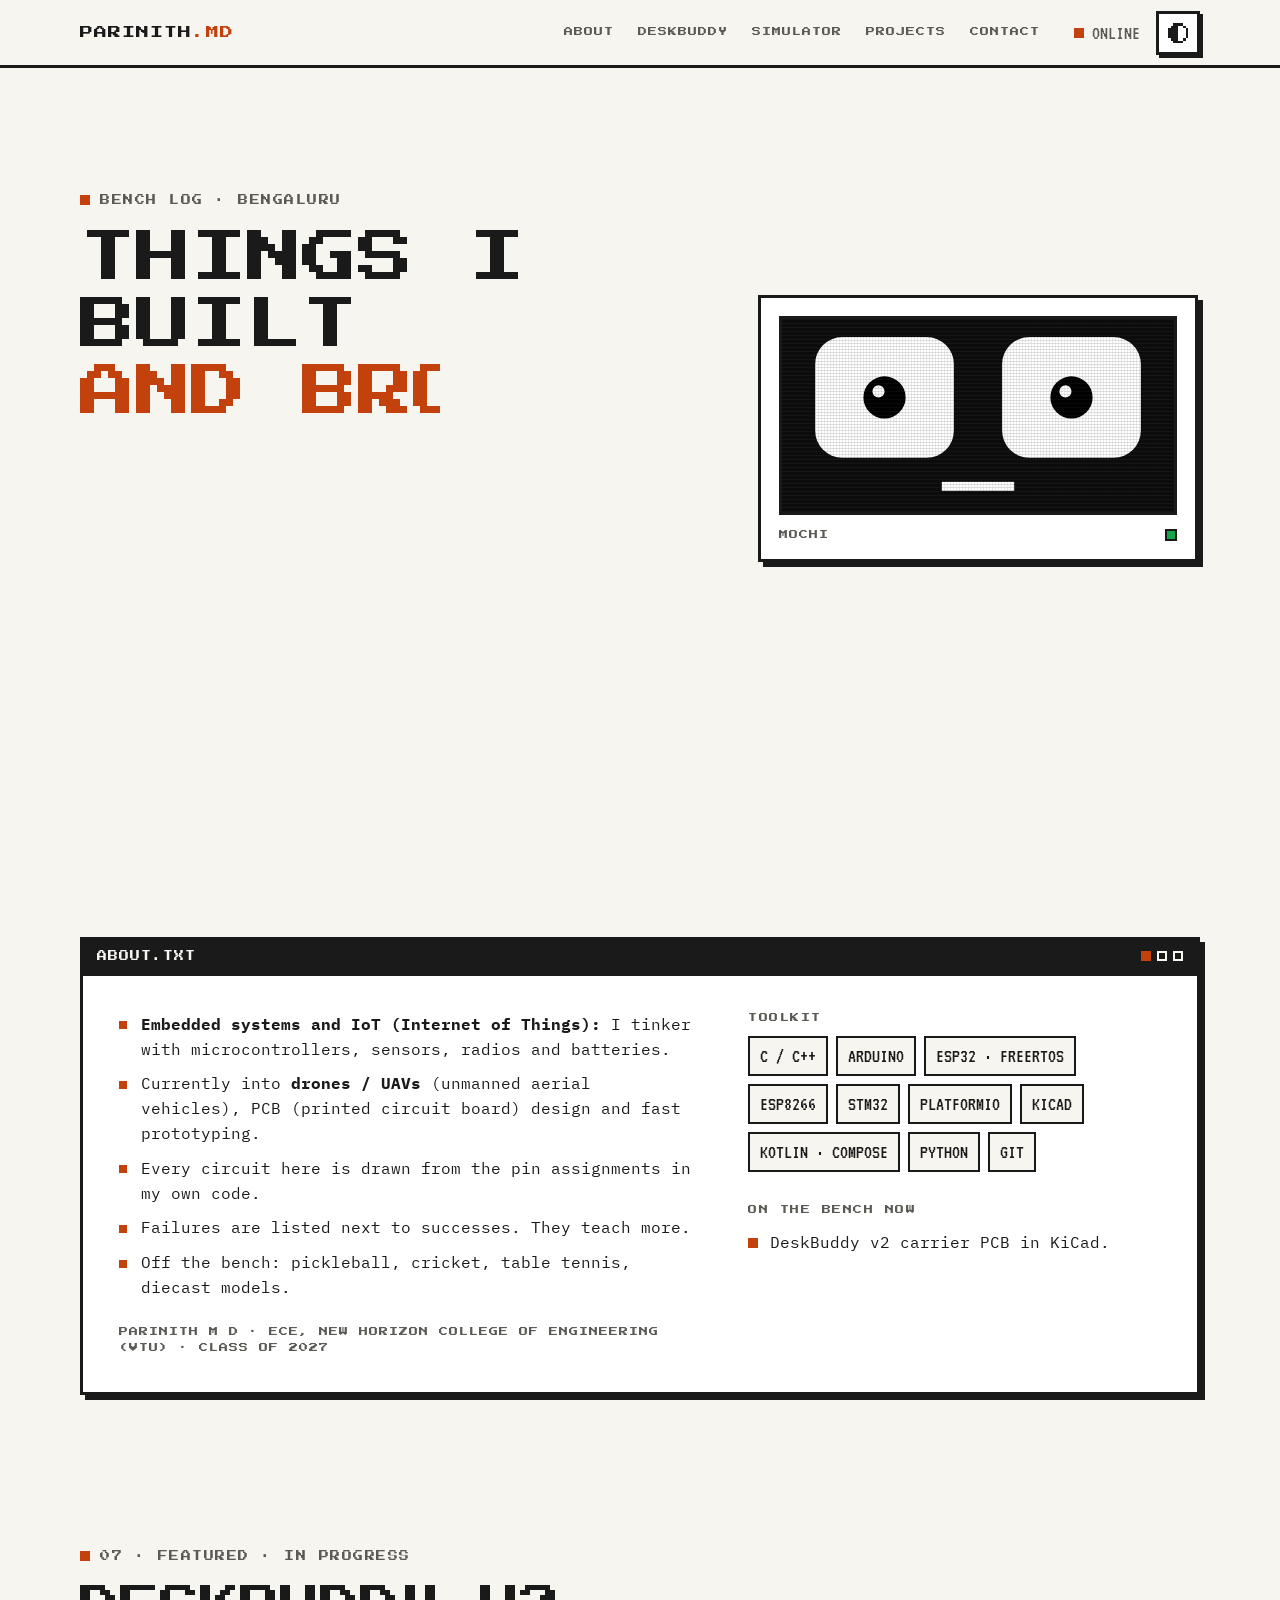
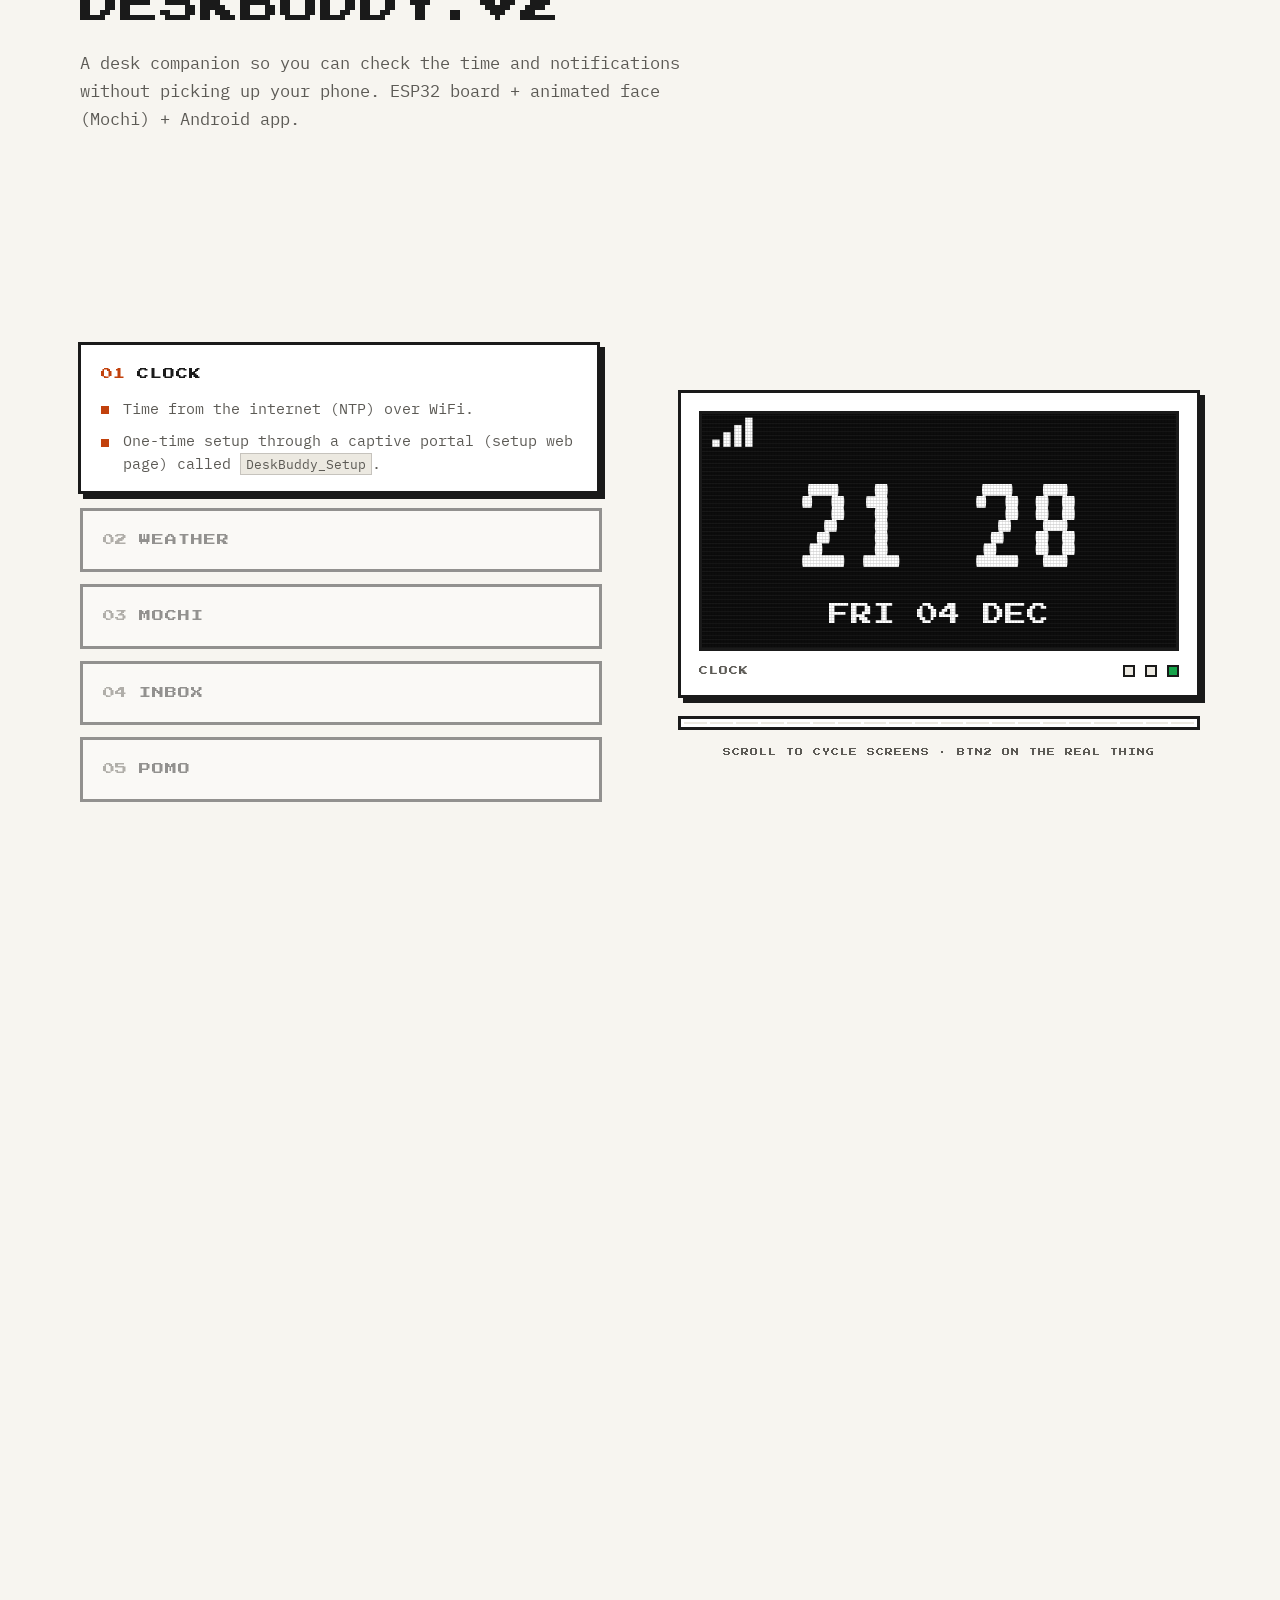
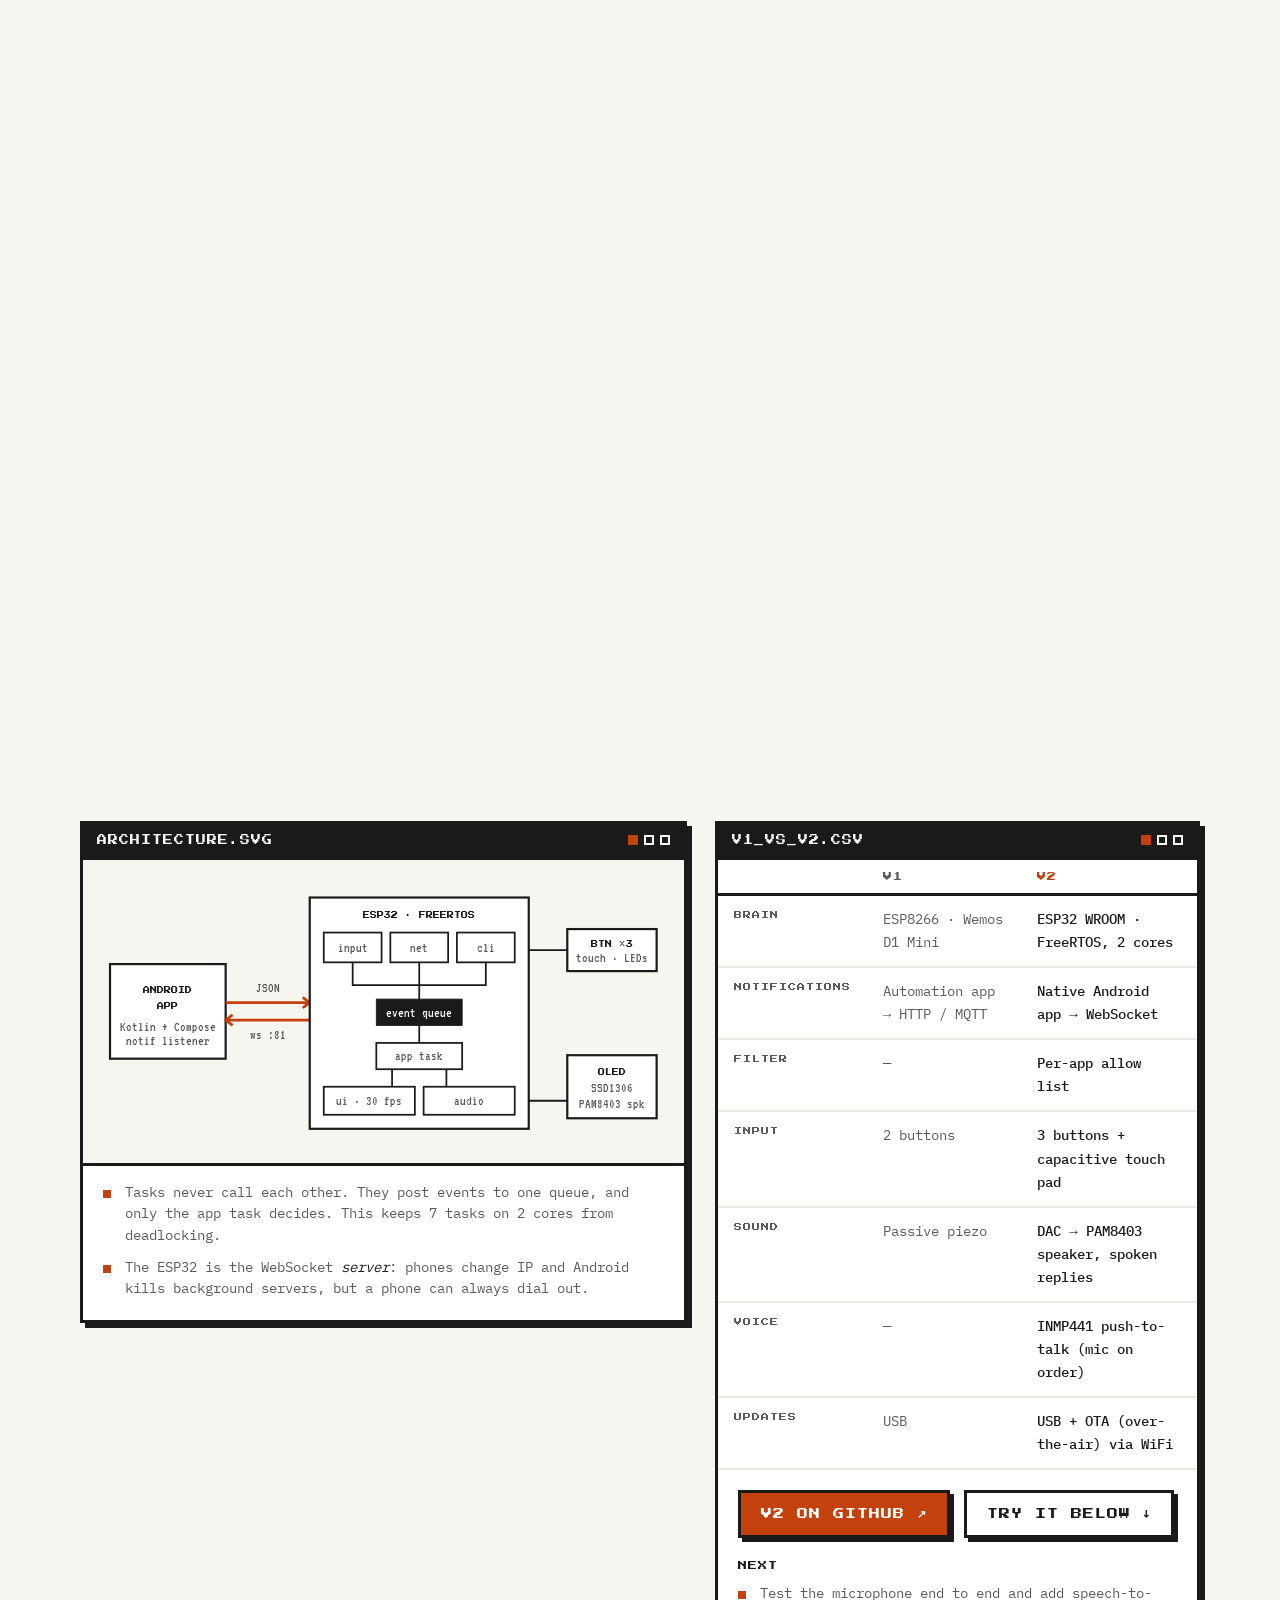
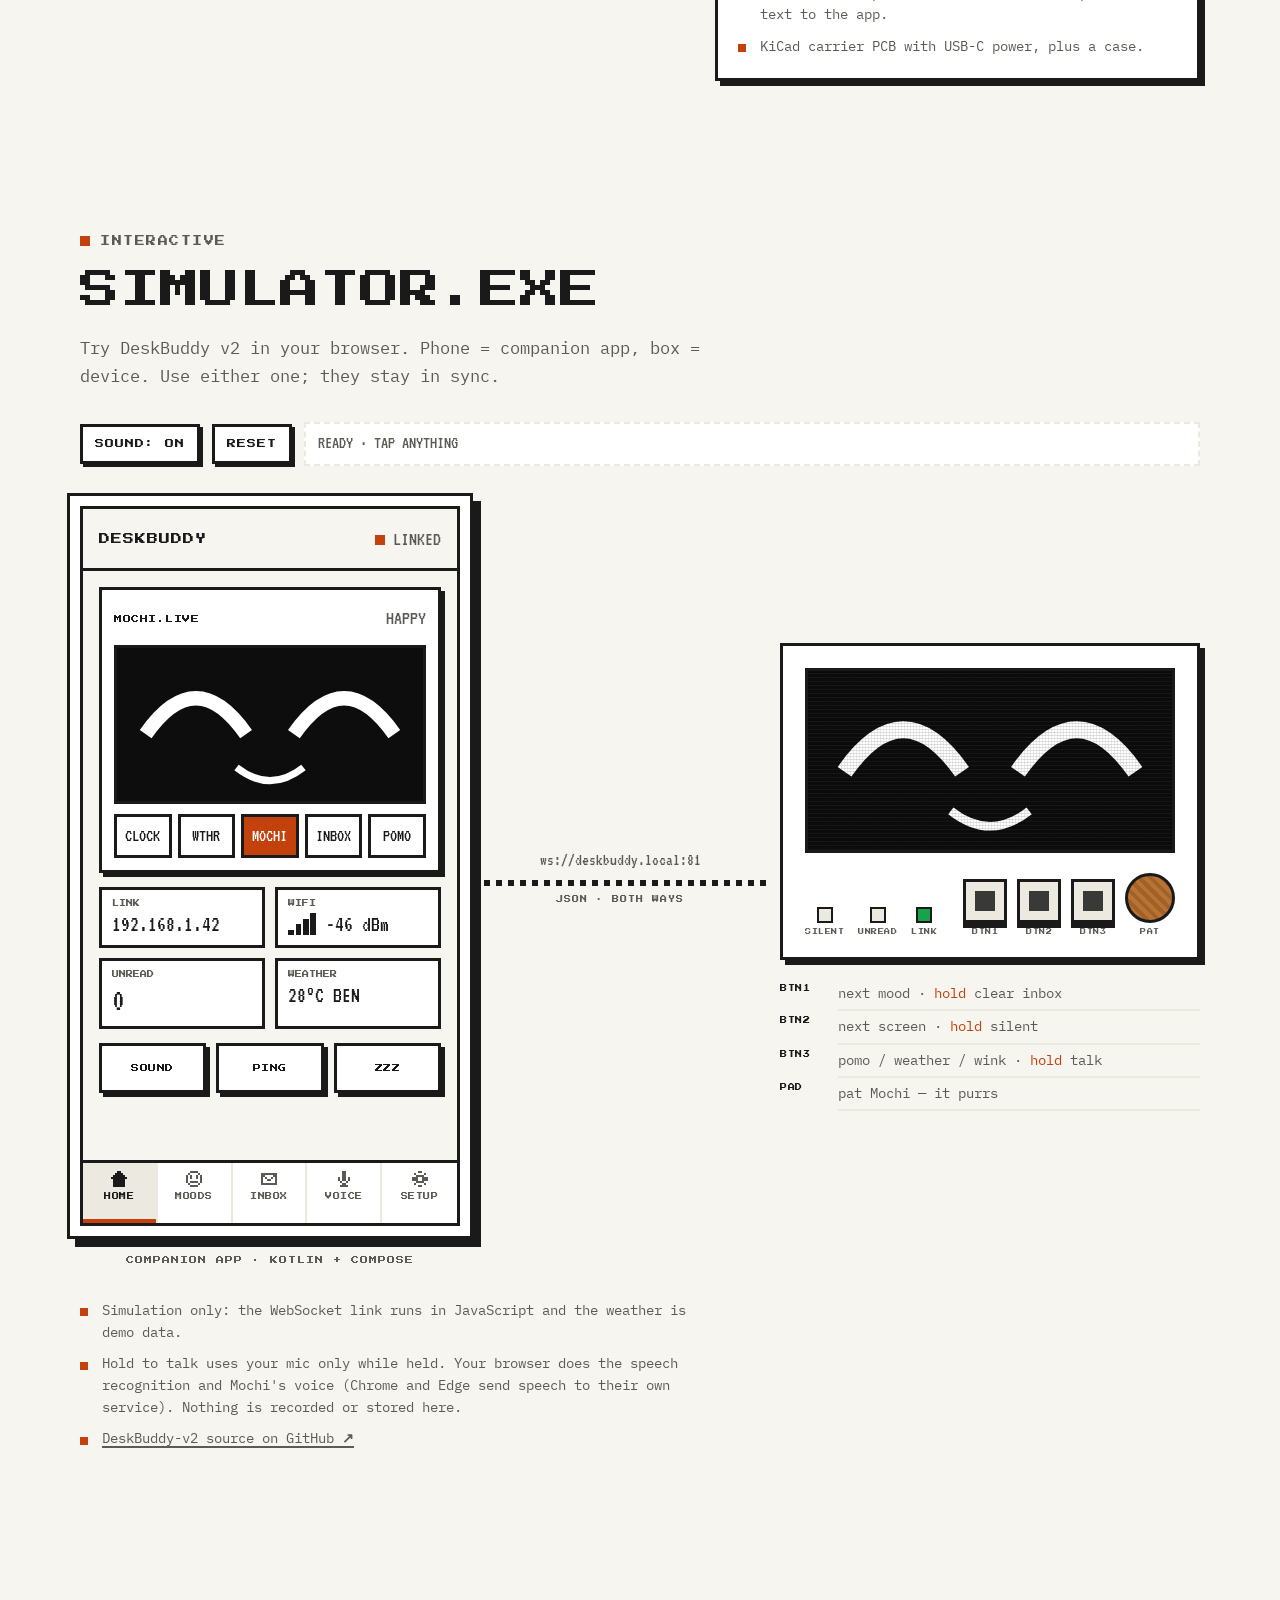
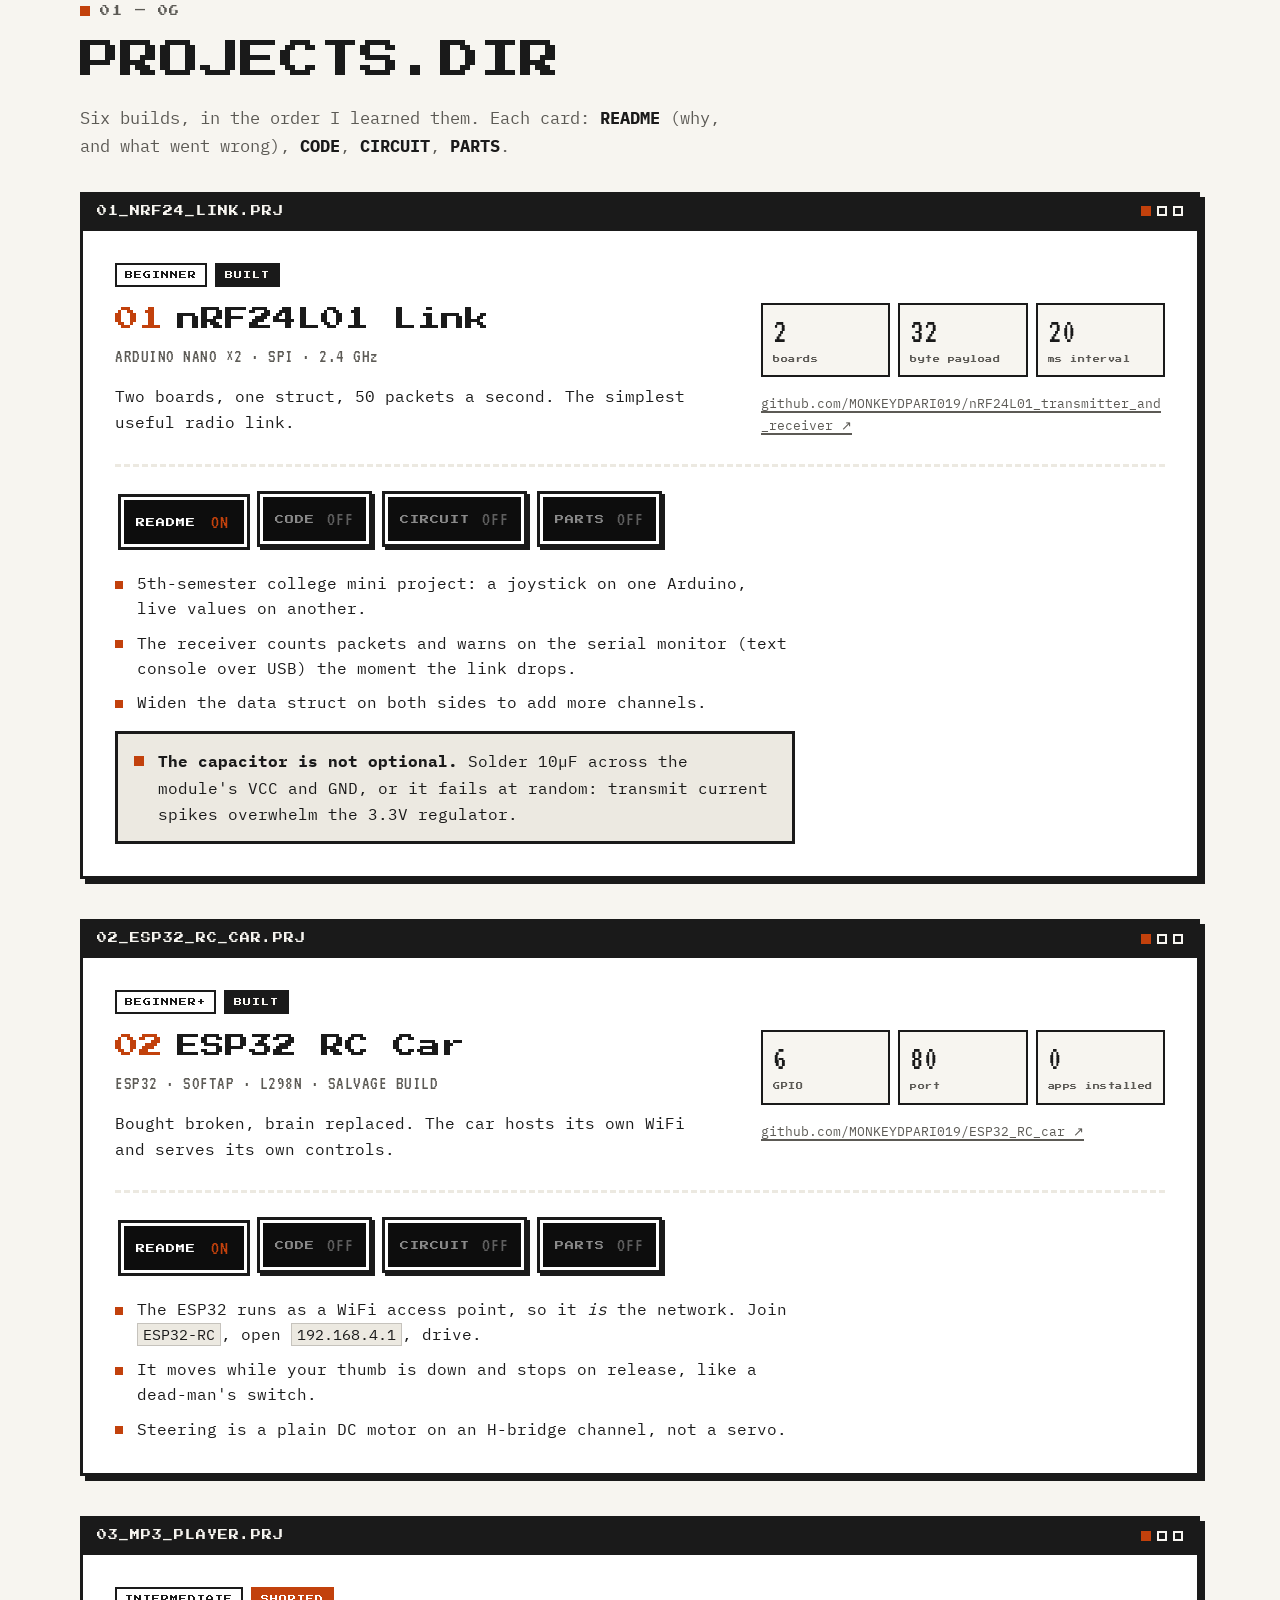
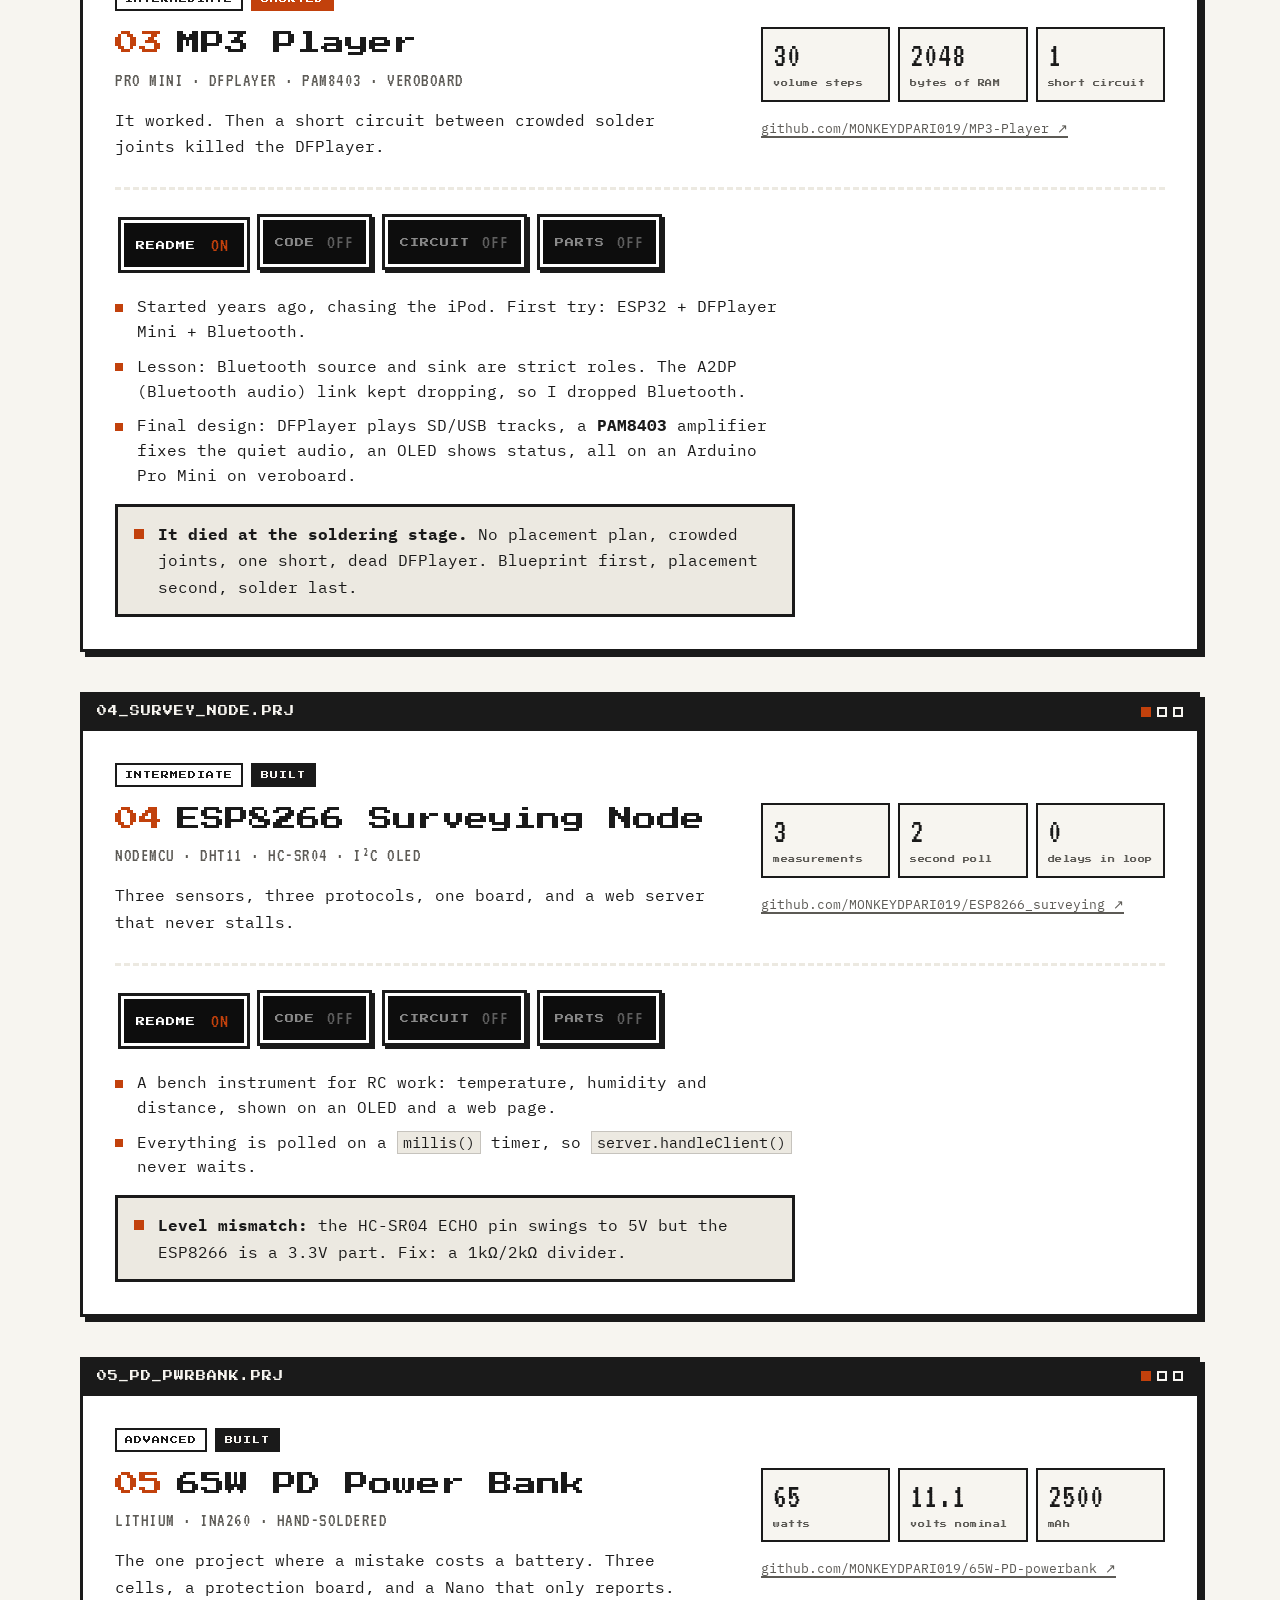
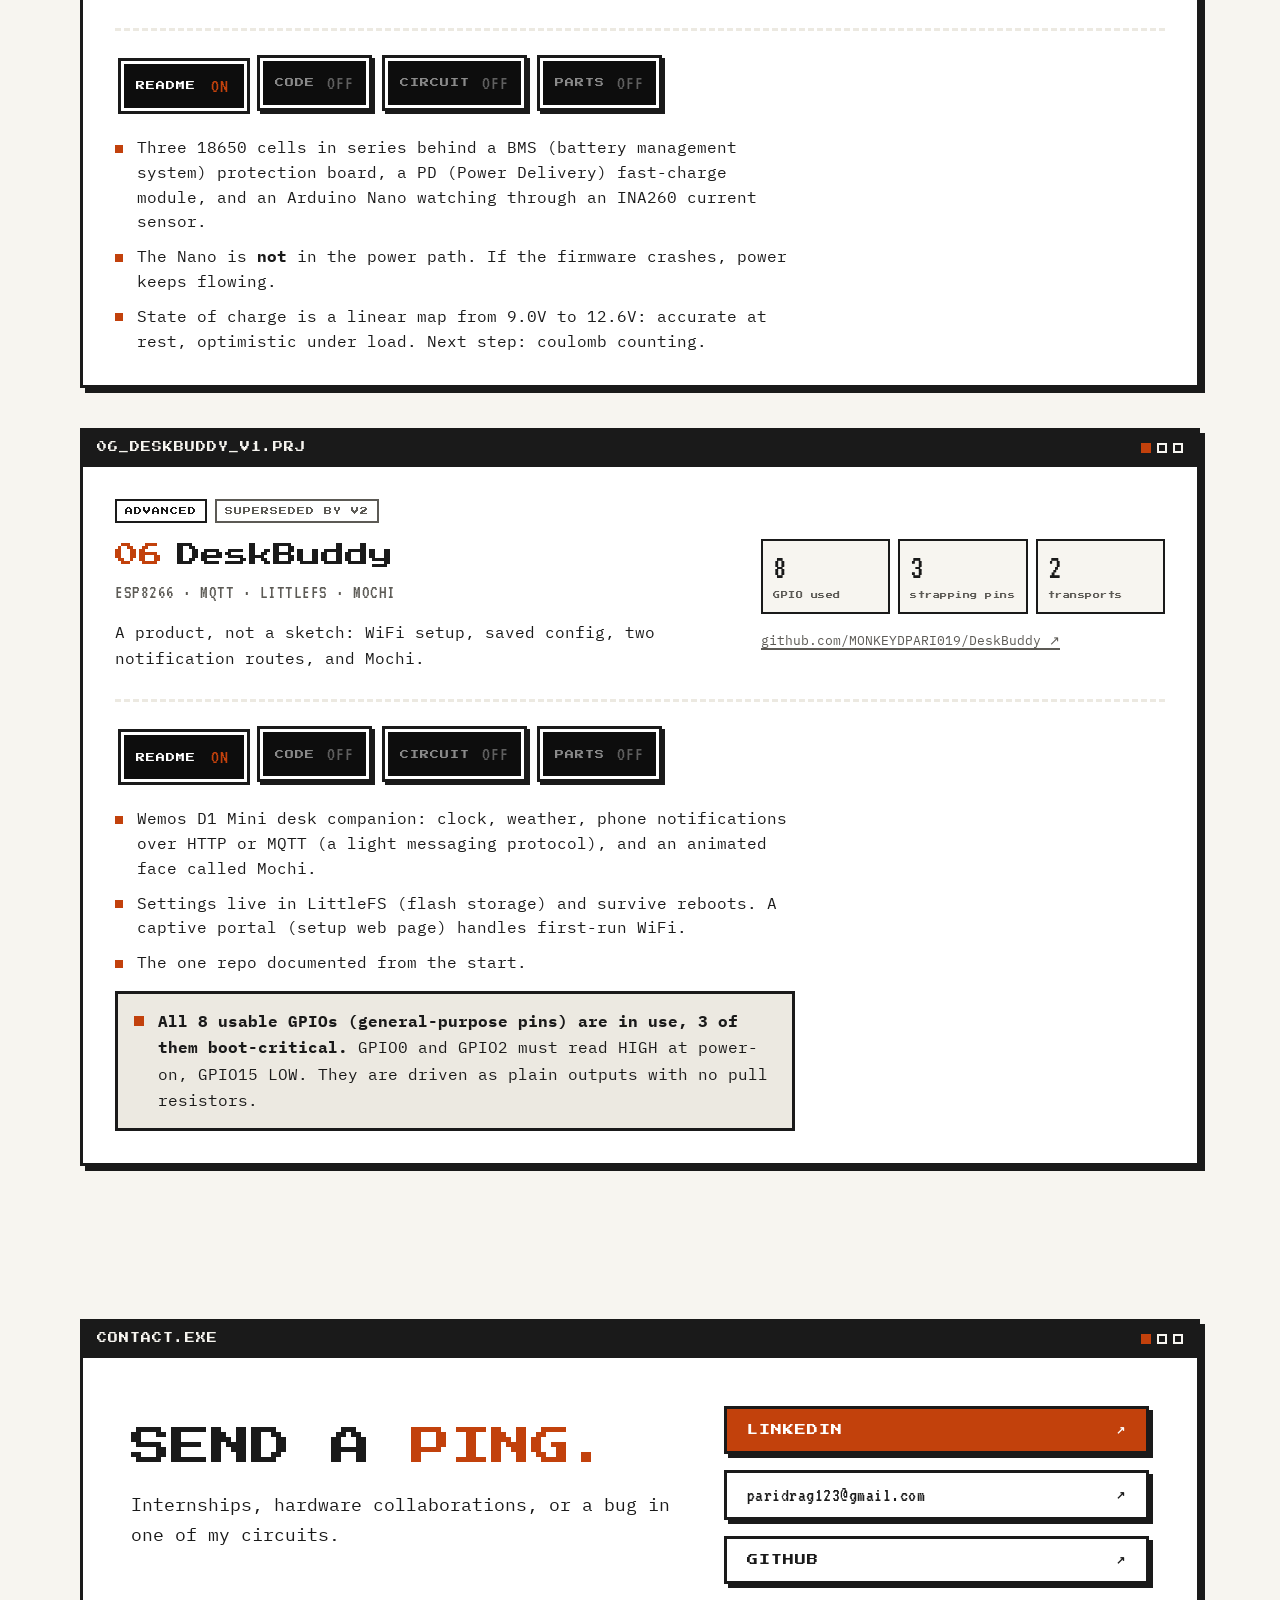
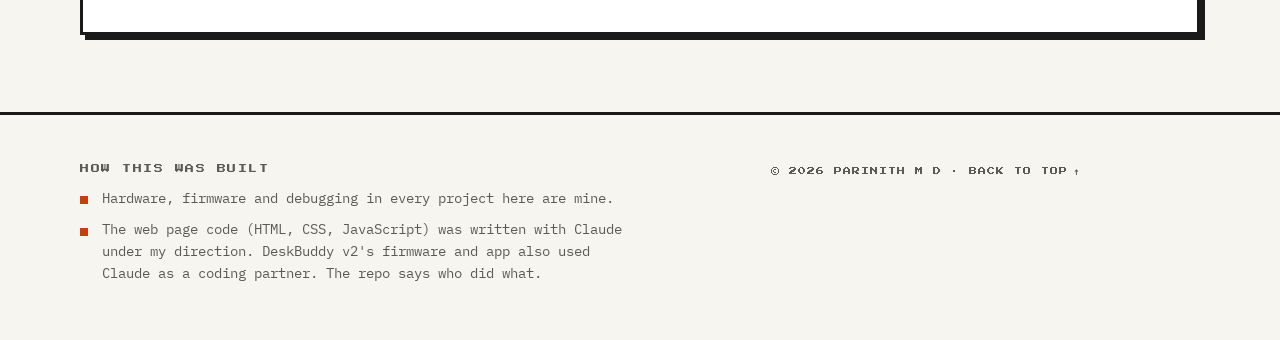
<file: index.html>
<!doctype html>
<html lang="en">
<head>
<meta charset="utf-8">
<title>Parinith M D — Hardware &amp; Embedded</title>
<link rel="canonical" href="https://monkeydpari019.github.io/optimus.html">
<meta http-equiv="refresh" content="0; url=./optimus.html">
<script>location.replace("./optimus.html");</script>
</head>
<body style="margin:0;background:#f7f5f0;color:#1a1a1a;font:14px/1.6 ui-monospace,monospace">
  <p style="padding:24px">Redirecting to <a href="./optimus.html" style="color:#c2410c">optimus.html</a>…</p>
</body>
</html>
</file>
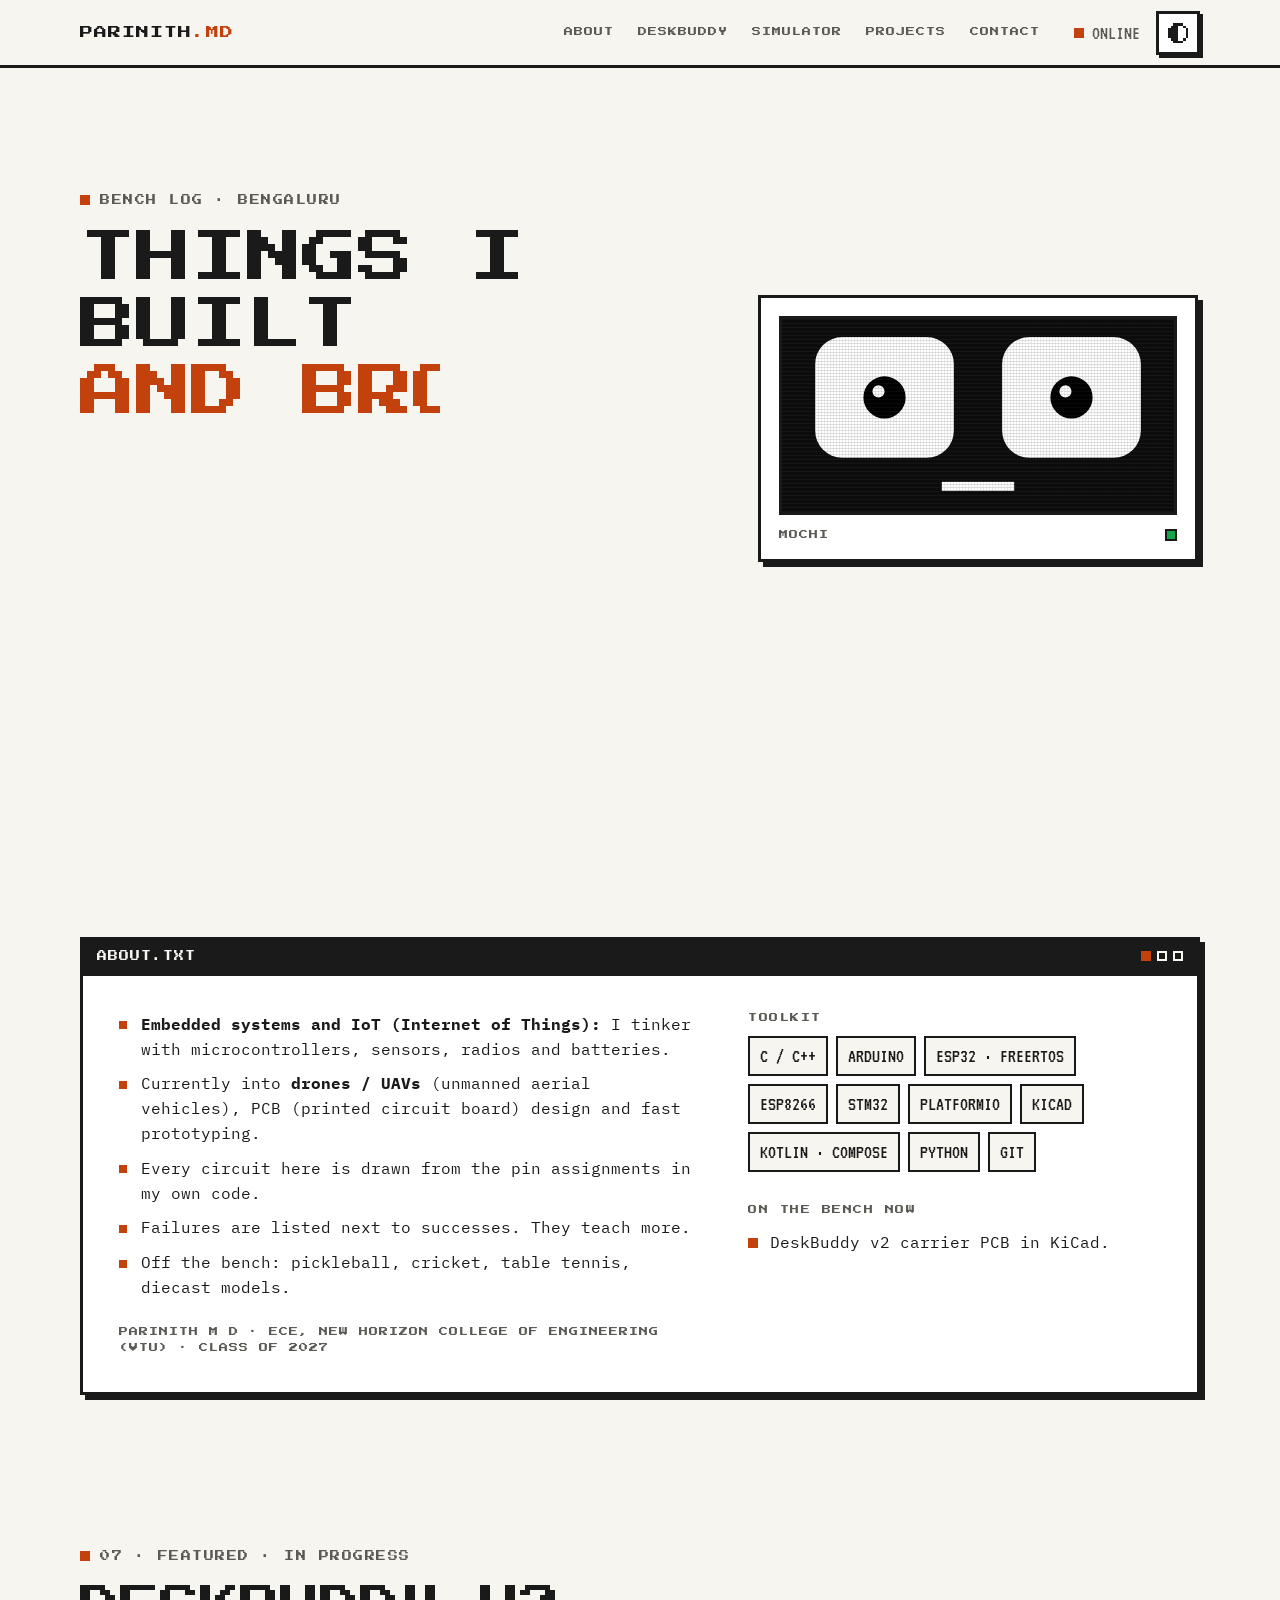
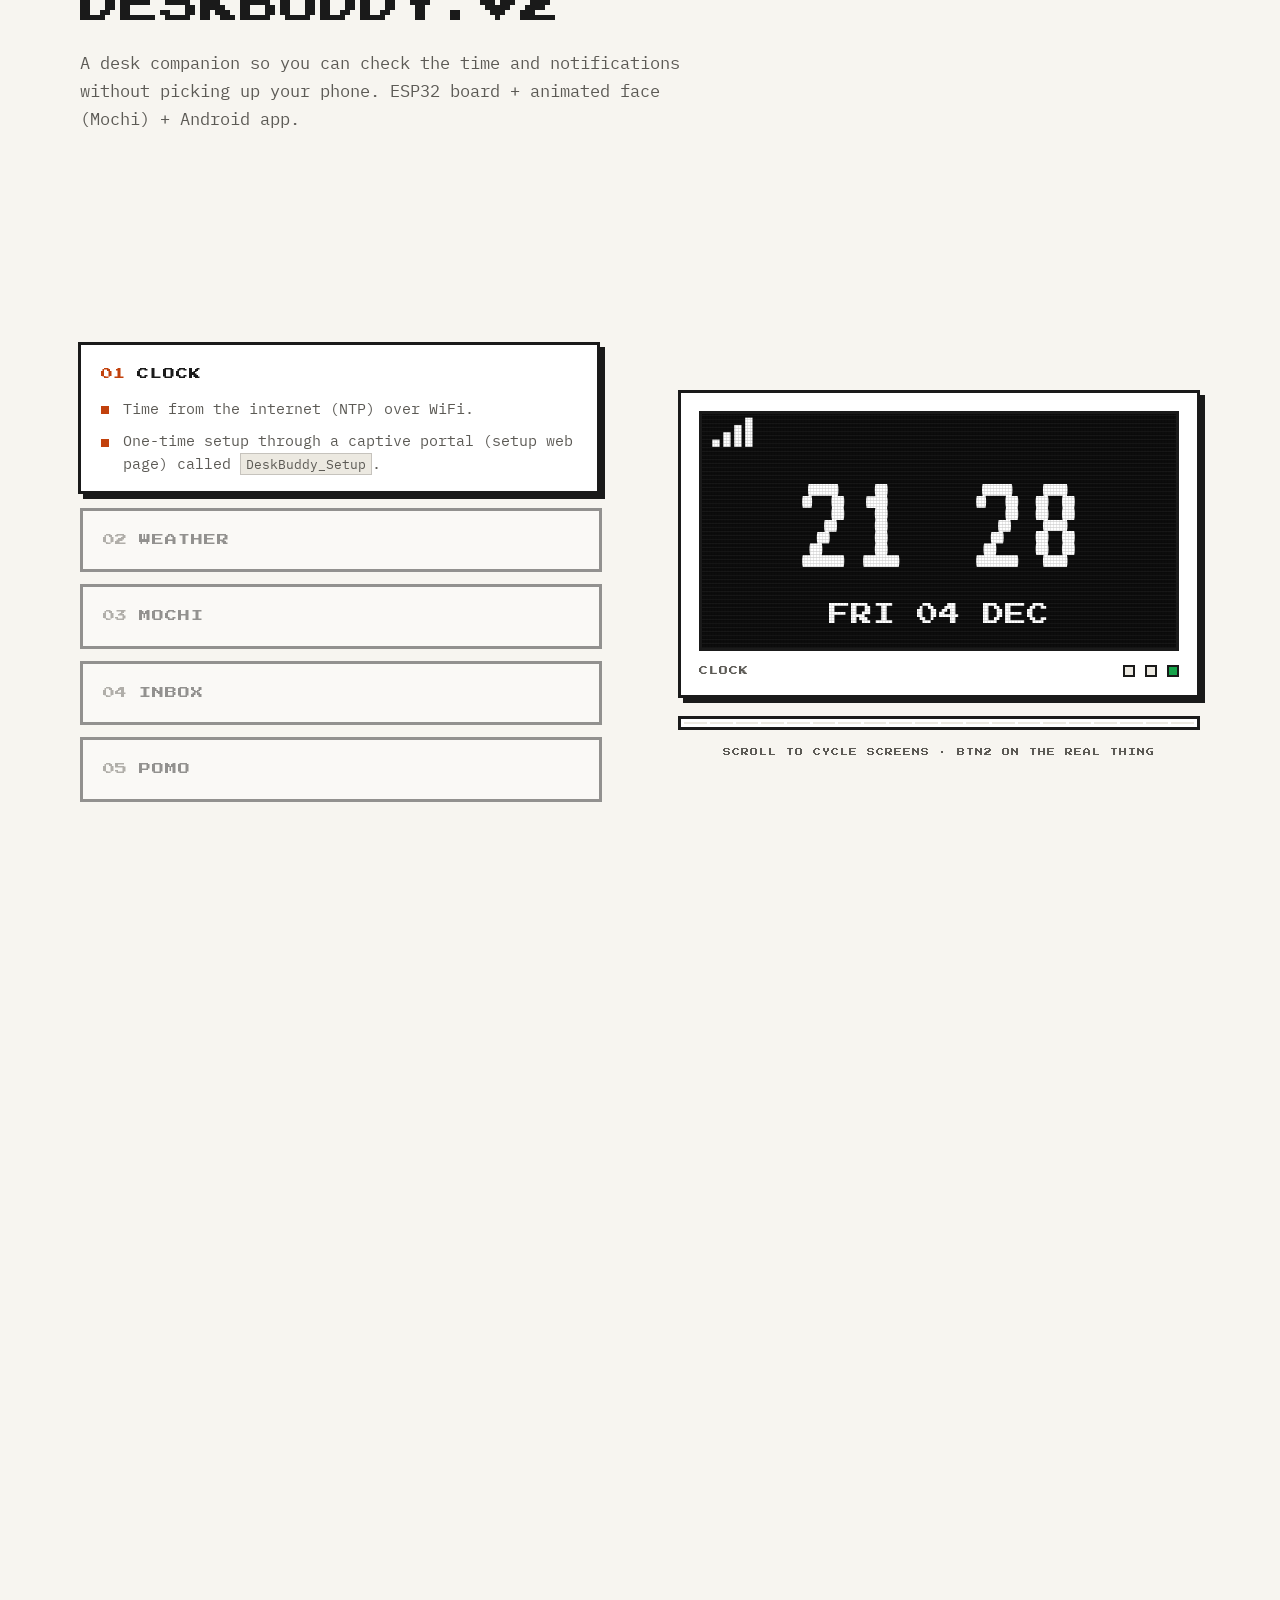
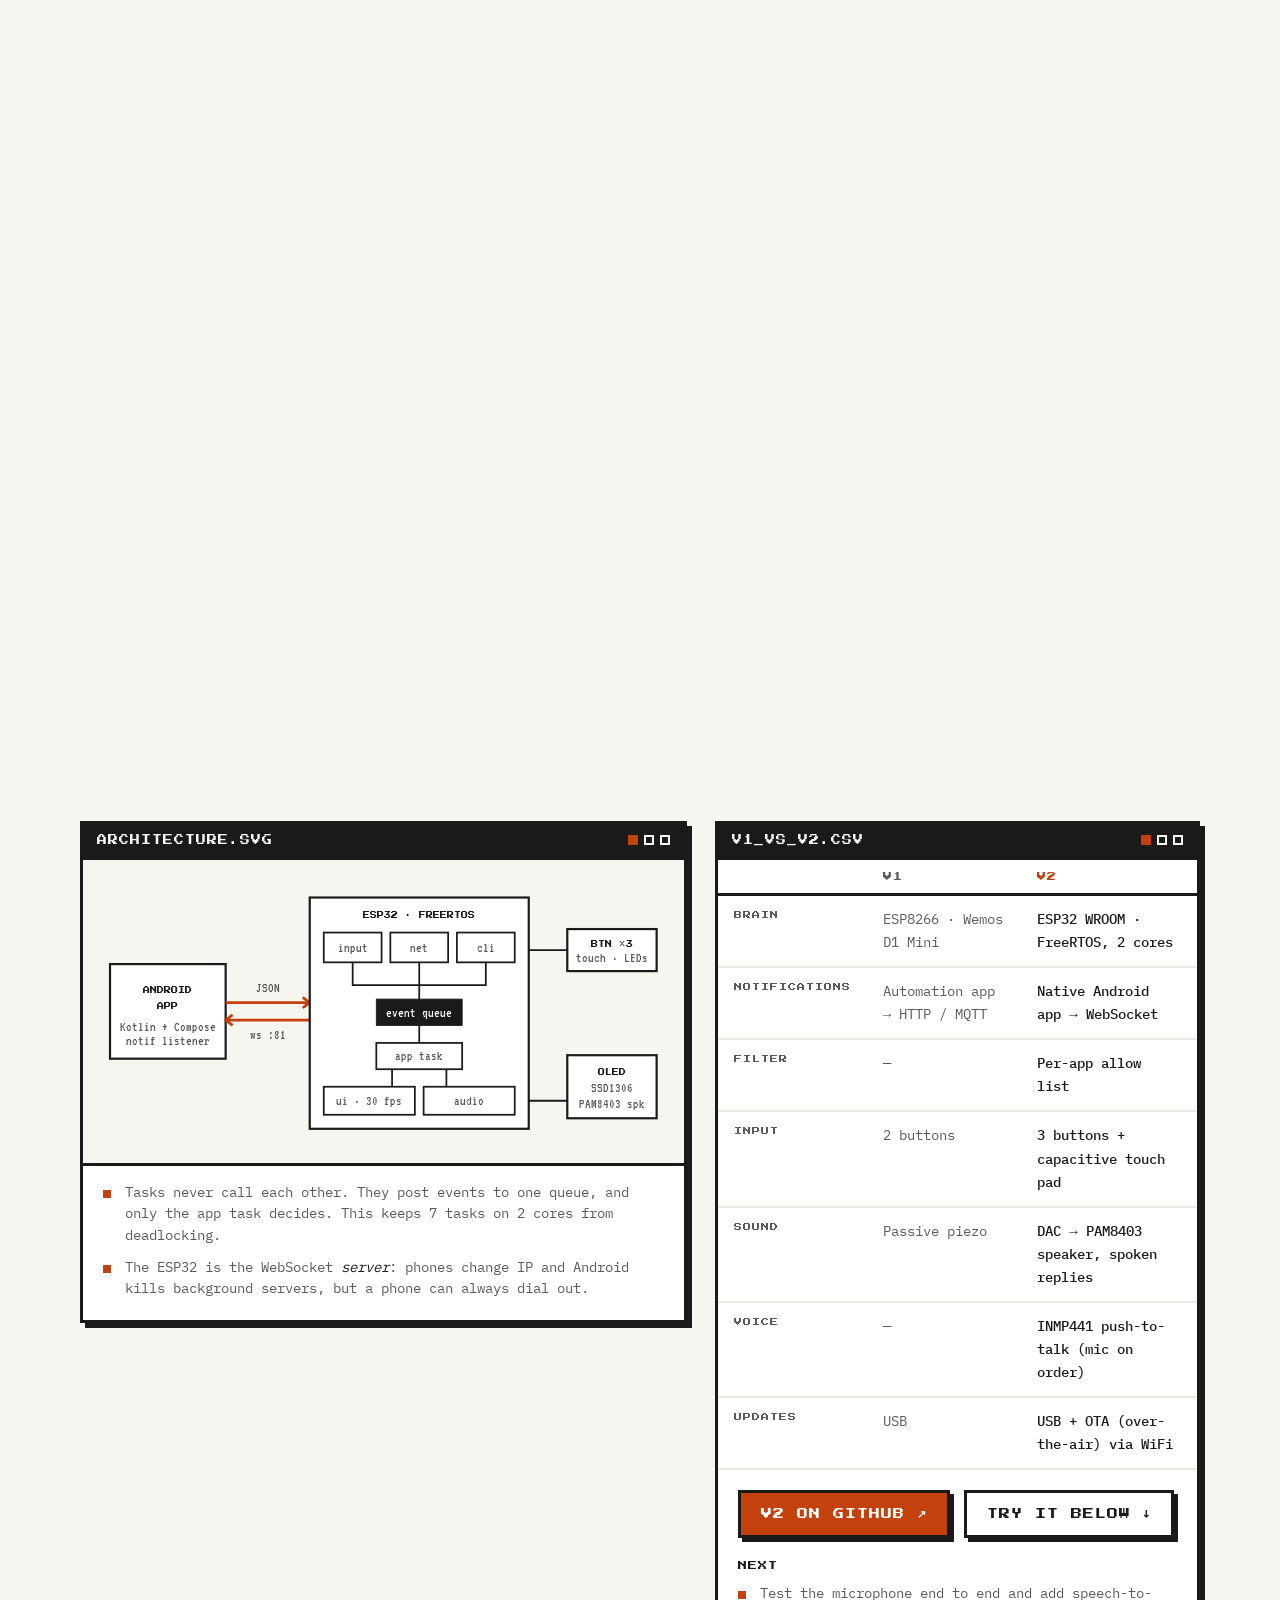
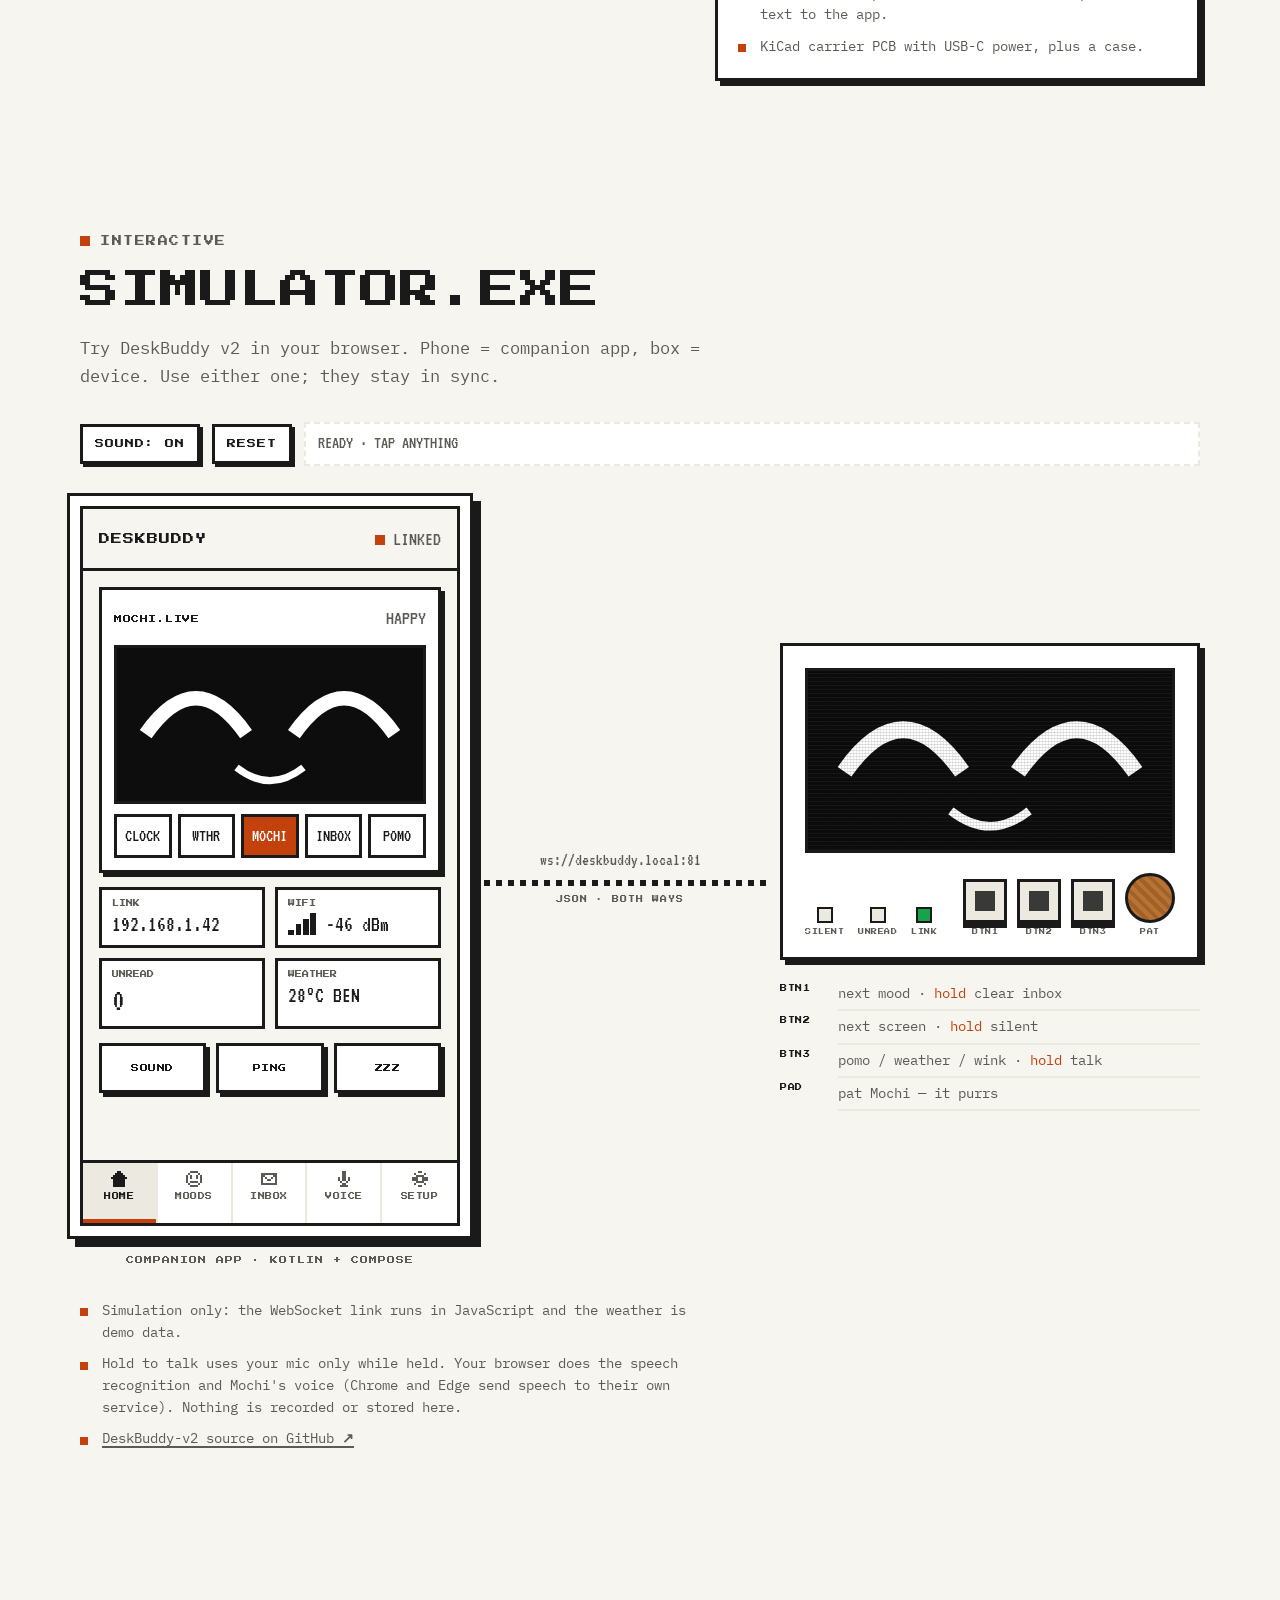
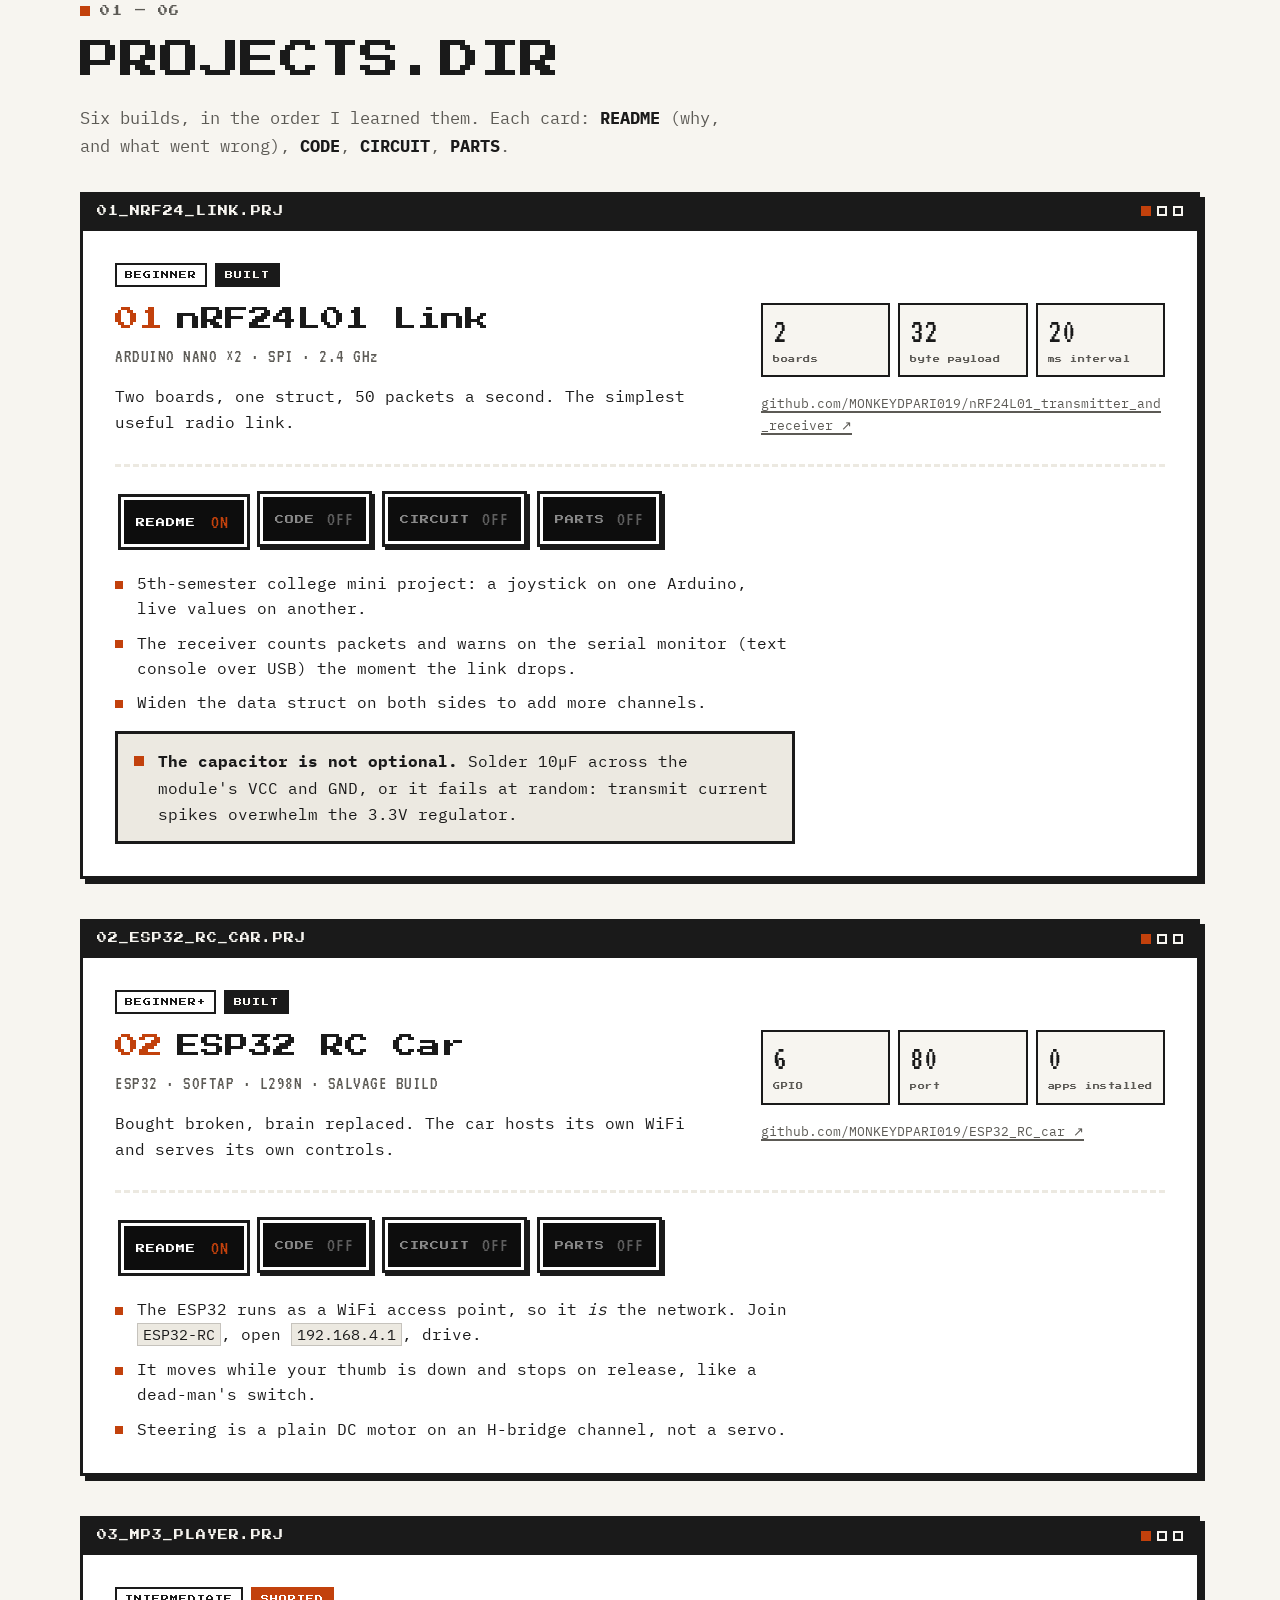
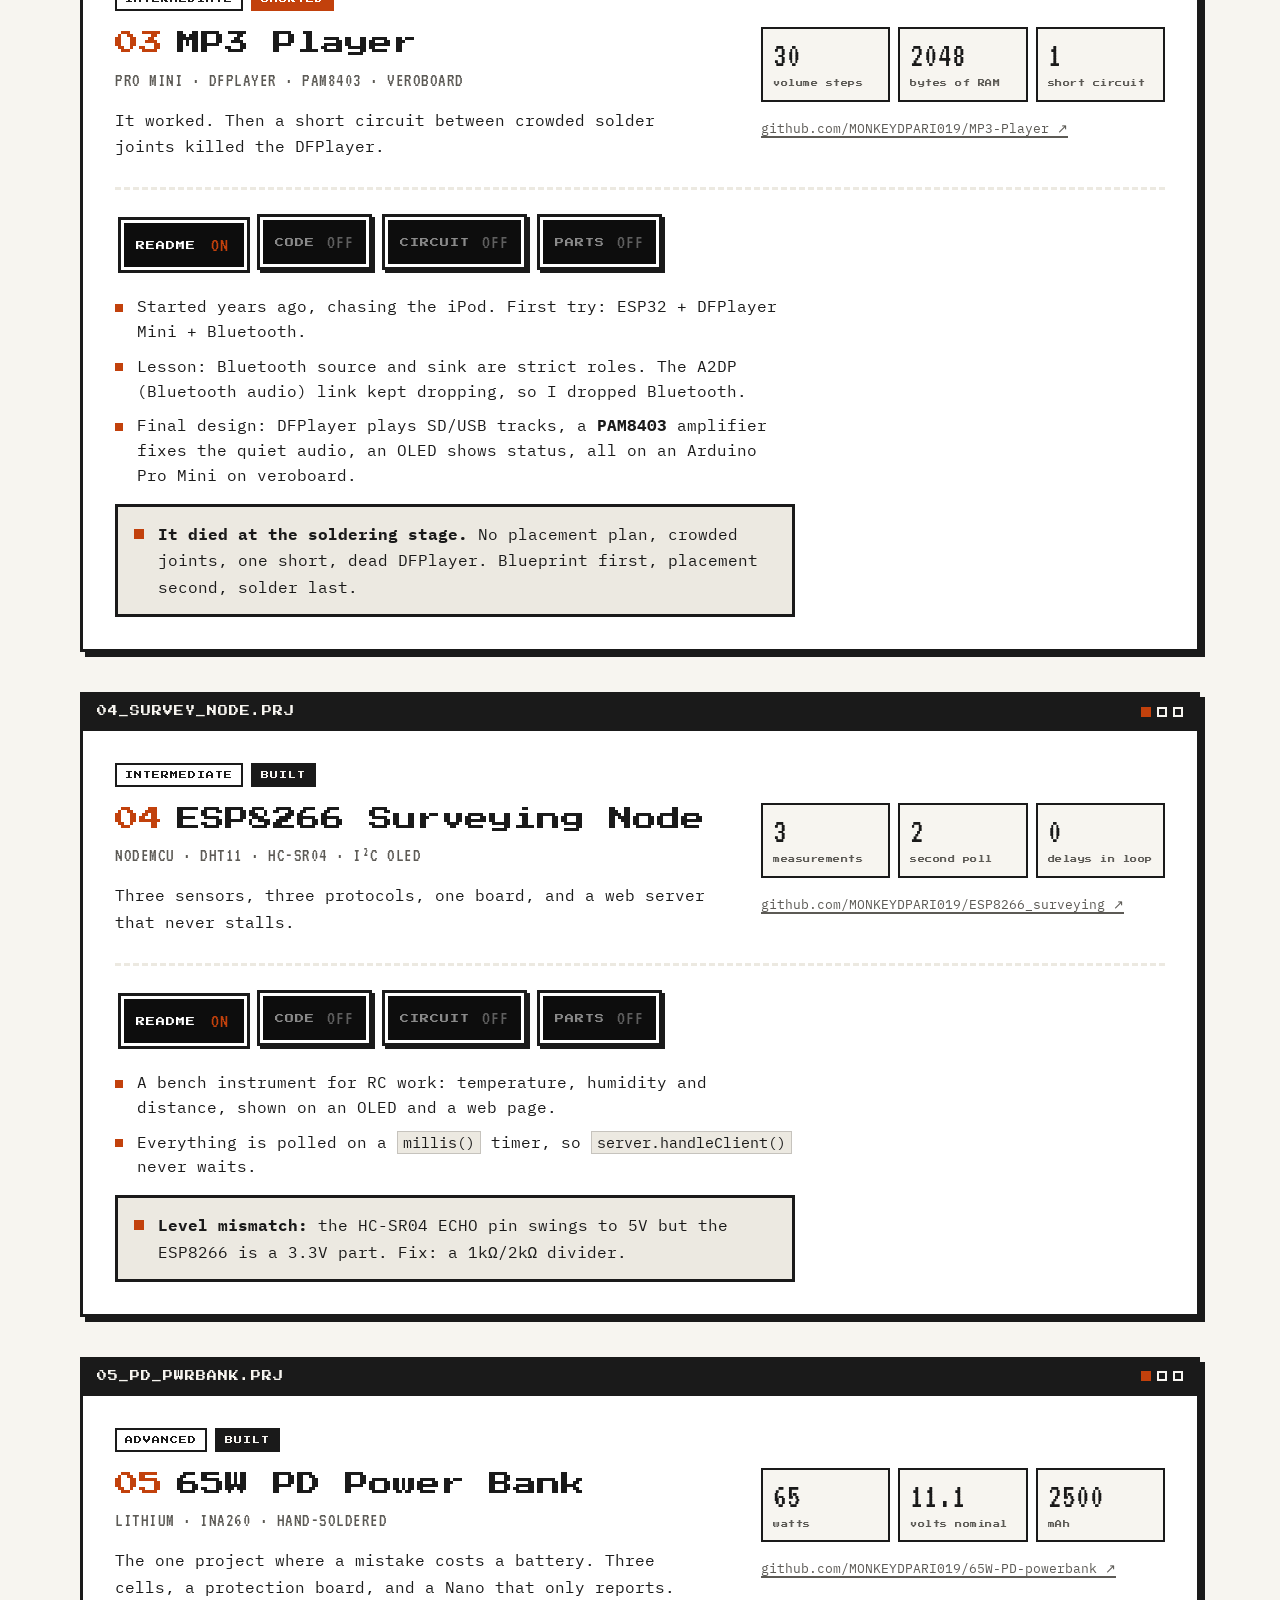
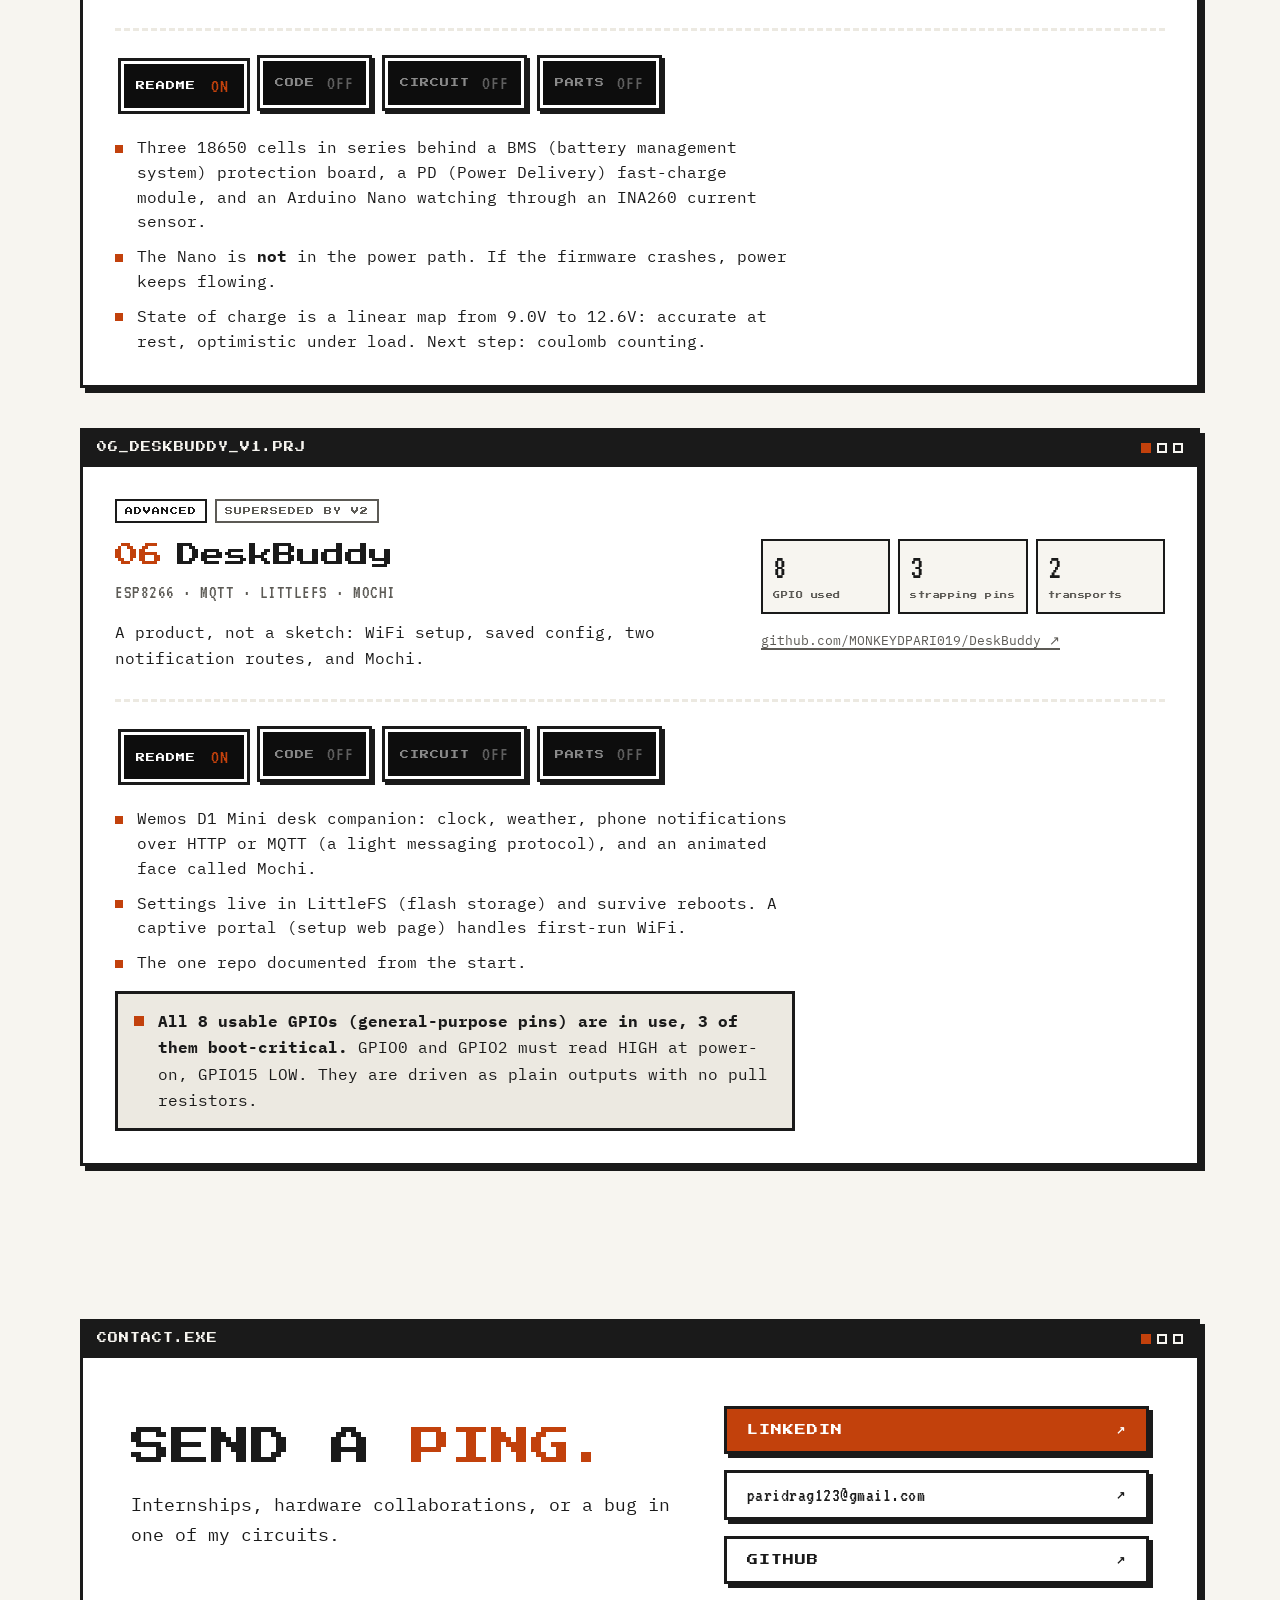
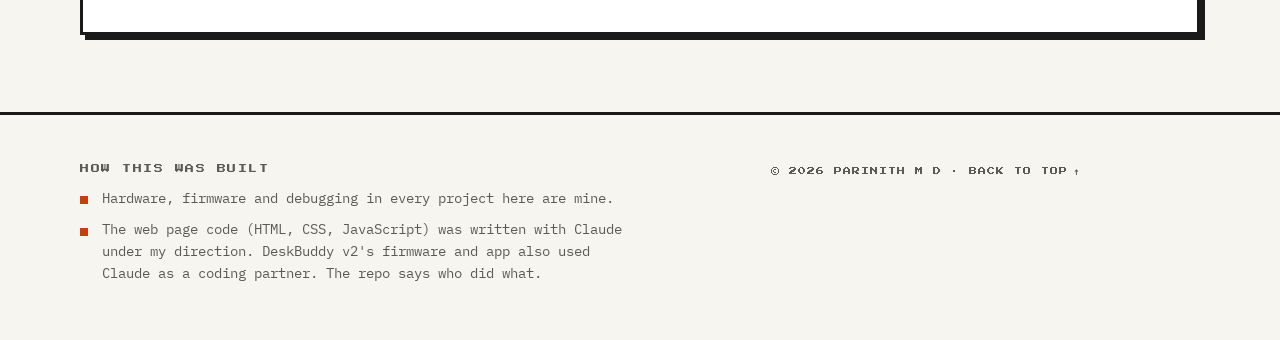
<file: optimus.html>
<!doctype html>
<html lang="en">
<head>
<meta charset="utf-8">
<meta name="viewport" content="width=device-width,initial-scale=1,viewport-fit=cover">
<title>Parinith M D — Hardware &amp; Embedded</title>
<meta name="description" content="Parinith M D — ECE undergrad in Bengaluru building embedded hardware. DeskBuddy v2 (ESP32 + Android app, try it in the browser) and six more builds with code, circuits and parts.">
<meta name="author" content="Parinith M D">
<meta name="theme-color" content="#f7f5f0" media="(prefers-color-scheme: light)">
<meta name="theme-color" content="#121212" media="(prefers-color-scheme: dark)">
<meta property="og:type" content="website">
<meta property="og:url" content="https://monkeydpari019.github.io/optimus.html">
<meta property="og:title" content="Parinith M D — Hardware &amp; Embedded">
<meta property="og:description" content="DeskBuddy v2 and six more hardware builds — code, circuits and parts, plus a browser simulator of the DeskBuddy device and app.">
<link rel="canonical" href="https://monkeydpari019.github.io/optimus.html">
<link rel="icon" type="image/svg+xml" href="favicon.svg">
<script>
/* set theme before first paint so there is no flash */
(function(){var t=null;try{t=localStorage.getItem('db-theme')}catch(e){}
if(t!=='light'&&t!=='dark'){t=matchMedia('(prefers-color-scheme: dark)').matches?'dark':'light'}
document.documentElement.setAttribute('data-theme',t);document.documentElement.classList.add('js');
/* if any script fails, never leave content hidden */
window.addEventListener('error',function(){document.documentElement.classList.remove('motion')});})();
</script>
<link rel="stylesheet" href="assets/css/style.css">
<link rel="stylesheet" href="assets/css/sim.css">
</head>
<body>
<a class="skip" href="#main">Skip to content</a>

<!-- ============ NAV ============ -->
<header class="nav" id="nav">
  <div class="nav-in">
    <a class="logo" href="#top" aria-label="Parinith M D — back to top">PARINITH<span>.MD</span></a>
    <nav aria-label="Sections">
      <ul class="nav-links" id="navLinks">
        <li><a href="#about">ABOUT</a></li>
        <li><a href="#deskbuddy">DESKBUDDY</a></li>
        <li><a href="#simulator">SIMULATOR</a></li>
        <li><a href="#projects">PROJECTS</a></li>
        <li><a href="#contact">CONTACT</a></li>
      </ul>
      <span class="nav-ind" id="navInd" aria-hidden="true"></span>
    </nav>
    <div class="nav-r">
      <span class="status" aria-label="Status: online"><i aria-hidden="true"></i>ONLINE</span>
      <button class="iconbtn" id="themeBtn" type="button" aria-label="Switch to dark theme">
        <svg viewBox="0 0 8 8" width="20" height="20" aria-hidden="true" shape-rendering="crispEdges" fill="currentColor"><path d="M2 0h4v1H2zM1 1h3v1H1zM6 1h1v1H6zM0 2h4v4H0zM7 2h1v4H7zM1 6h3v1H1zM6 6h1v1H6zM2 7h4v1H2z"/></svg>
      </button>
    </div>
  </div>
</header>

<main id="main">

<!-- ============ HERO ============ -->
<section class="hero" id="top" aria-labelledby="heroTitle">
  <div class="wrap hero-grid">
    <div class="hero-copy">
      <p class="kicker"><span class="blk" aria-hidden="true"></span>BENCH LOG · BENGALURU</p>
      <h1 id="heroTitle" class="hero-title"><span class="ht-line">THINGS I</span><span class="ht-line">BUILT</span><span class="ht-line ht-acc">AND BROKE.</span></h1>
      <p class="lead">ECE (Electronics &amp; Communication Engineering) student in Bengaluru. I mess around with microcontrollers, sensors and radios, and turn the experiments into projects.</p>
      <div class="hero-cta">
        <a class="btn btn-acc" href="#simulator">TRY DESKBUDDY</a>
        <a class="btn" href="#projects">VIEW PROJECTS</a>
      </div>
      <p class="hero-links"><a href="mailto:paridrag123@gmail.com">EMAIL</a><a href="https://github.com/MONKEYDPARI019" target="_blank" rel="noopener">GITHUB<span class="arr" aria-hidden="true"> ↗</span></a><a href="https://www.linkedin.com/in/parinith-md-26a4a126a" target="_blank" rel="noopener">LINKEDIN<span class="arr" aria-hidden="true"> ↗</span></a></p>
    </div>
    <div class="hero-dev" aria-hidden="true">
      <div class="dev-shell hero-shell">
        <div class="oled oled-lg"><svg id="heroFace" viewBox="0 0 128 64" shape-rendering="geometricPrecision"></svg></div>
        <div class="dev-foot"><span>MOCHI</span><span class="led led-g on"></span></div>
      </div>
      <p class="hero-cap">MOCHI · 128×64 OLED · SAY HI</p>
    </div>
  </div>
  <div class="scroll-cue" aria-hidden="true"><span>SCROLL</span><i></i></div>
</section>

<!-- ============ ABOUT ============ -->
<section class="sec" id="about" aria-labelledby="aboutT">
  <div class="wrap">
    <div class="win reveal">
      <div class="winbar"><h2 class="wb-title" id="aboutT">ABOUT.TXT</h2><span class="wb-dots" aria-hidden="true"><i></i><i></i><i></i></span></div>
      <div class="about-grid">
        <div class="prose">
          <ul class="bul">
            <li><b>Embedded systems and IoT (Internet of Things):</b> I tinker with microcontrollers, sensors, radios and batteries.</li>
            <li>Currently into <b>drones / UAVs</b> (unmanned aerial vehicles), PCB (printed circuit board) design and fast prototyping.</li>
            <li>Every circuit here is drawn from the pin assignments in my own code.</li>
            <li>Failures are listed next to successes. They teach more.</li>
            <li>Off the bench: pickleball, cricket, table tennis, diecast models.</li>
          </ul>
          <p class="sig">PARINITH M D · ECE, NEW HORIZON COLLEGE OF ENGINEERING (VTU) · CLASS OF 2027</p>
        </div>
        <div>
          <h3 class="label">TOOLKIT</h3>
          <ul class="skills">
            <li>C / C++</li><li>ARDUINO</li><li>ESP32 · FREERTOS</li><li>ESP8266</li><li>STM32</li><li>PLATFORMIO</li><li>KICAD</li><li>KOTLIN · COMPOSE</li><li>PYTHON</li><li>GIT</li>
          </ul>
          <h3 class="label">ON THE BENCH NOW</h3>
          <p class="now"><span class="blk" aria-hidden="true"></span>DeskBuddy v2 carrier PCB in KiCad.</p>
        </div>
      </div>
    </div>
  </div>
</section>

<!-- ============ DESKBUDDY V2 (pinned walkthrough) ============ -->
<section class="sec db" id="deskbuddy" aria-labelledby="dbT">
  <div class="wrap">
    <div class="sec-head reveal">
      <p class="kicker"><span class="blk" aria-hidden="true"></span>07 · FEATURED · IN PROGRESS</p>
      <h2 class="sec-title" id="dbT">DESKBUDDY.V2</h2>
      <p class="sec-sub">A desk companion so you can check the time and notifications without picking up your phone. ESP32 board + animated face (Mochi) + Android app.</p>
    </div>
  </div>

  <div class="pin" id="dbPin">
    <div class="wrap pin-grid">
      <ol class="pin-steps" id="pinSteps">
        <li class="pstep" data-screen="clock"><span class="ps-n">01</span><h3>CLOCK</h3><ul class="bul"><li>Time from the internet (NTP) over WiFi.</li><li>One-time setup through a captive portal (setup web page) called <code>DeskBuddy_Setup</code>.</li></ul></li>
        <li class="pstep" data-screen="weather"><span class="ps-n">02</span><h3>WEATHER</h3><ul class="bul"><li>OpenWeatherMap data, refreshed in the background.</li><li>API key is set over the serial CLI (command line), never committed to the code.</li></ul></li>
        <li class="pstep" data-screen="mochi"><span class="ps-n">03</span><h3>MOCHI</h3><ul class="bul"><li>15 moods, plus boot, idle, notify, listening, thinking, speaking and sleep states.</li><li>Faces glide between moods and blink on their own. Pat the touch pad and it purrs.</li></ul></li>
        <li class="pstep" data-screen="notify"><span class="ps-n">04</span><h3>INBOX</h3><ul class="bul"><li>Android app forwards notifications over a WebSocket (live two-way connection), with a per-app filter.</li><li>v1 used an automation app over HTTP: buggy and laggy. That is why v2 exists.</li></ul></li>
        <li class="pstep" data-screen="pomo"><span class="ps-n">05</span><h3>POMO</h3><ul class="bul"><li>25-minute focus timer (Pomodoro) on BTN3.</li><li>LEDs: red = silent, yellow = unread, green = network (blink = WiFi only, solid = app connected).</li></ul></li>
      </ol>
      <div class="pin-dev">
        <div class="dev-shell pin-shell" aria-hidden="true">
          <div class="oled oled-lg"><svg id="pinOled" viewBox="0 0 128 64"></svg></div>
          <div class="dev-foot"><span id="pinLabel">CLOCK</span><span class="leds"><span class="led led-r"></span><span class="led led-y" id="pinLedY"></span><span class="led led-g on"></span></span></div>
        </div>
        <div class="pbar" aria-hidden="true"></div>
        <p class="pin-hint" aria-hidden="true">SCROLL TO CYCLE SCREENS · BTN2 ON THE REAL THING</p>
      </div>
    </div>
  </div>

  <div class="wrap">
    <div class="db-grid">
      <div class="win reveal">
        <div class="winbar"><h3 class="wb-title">ARCHITECTURE.SVG</h3><span class="wb-dots" aria-hidden="true"><i></i><i></i><i></i></span></div>
        <div class="arch">
          <svg viewBox="0 0 640 300" role="img" aria-labelledby="archT archD">
            <title id="archT">DeskBuddy v2 architecture</title>
            <desc id="archD">The Android app talks to the ESP32 over a WebSocket on port 81 using JSON plus binary audio frames. Inside the ESP32, input, network and CLI tasks post events to one queue; a single app task handles them and drives the UI task (OLED at about 30 frames per second) and the audio task (speaker).</desc>
            <g class="a-box"><rect x="8" y="96" width="132" height="108"/><text x="74" y="130" class="a-t">ANDROID</text><text x="74" y="148" class="a-t">APP</text><text x="74" y="172" class="a-s">Kotlin + Compose</text><text x="74" y="188" class="a-s">notif listener</text></g>
            <path class="a-acc" d="M140 140 H236"/><path class="a-acc" d="M236 160 H140"/>
            <path class="a-acc" d="M228 134 l8 6 l-8 6 M148 154 l-8 6 l8 6" fill="none"/>
            <text x="188" y="128" class="a-s">JSON</text><text x="188" y="182" class="a-s">ws :81</text>
            <g class="a-box"><rect x="236" y="20" width="250" height="264"/><text x="361" y="44" class="a-t">ESP32 · FREERTOS</text></g>
            <g class="a-sm"><rect x="252" y="60" width="66" height="34"/><text x="285" y="82" class="a-s">input</text></g>
            <g class="a-sm"><rect x="328" y="60" width="66" height="34"/><text x="361" y="82" class="a-s">net</text></g>
            <g class="a-sm"><rect x="404" y="60" width="66" height="34"/><text x="437" y="82" class="a-s">cli</text></g>
            <path class="a-ln" d="M285 94 V120 H361 M361 94 V120 M437 94 V120 H361 M361 120 V136"/>
            <g class="a-q"><rect x="312" y="136" width="98" height="30"/><text x="361" y="156" class="a-s a-inv">event queue</text></g>
            <path class="a-ln" d="M361 166 V186"/>
            <g class="a-sm"><rect x="312" y="186" width="98" height="30"/><text x="361" y="206" class="a-s">app task</text></g>
            <path class="a-ln" d="M330 216 V236 M392 216 V236"/>
            <g class="a-sm"><rect x="252" y="236" width="104" height="32"/><text x="304" y="257" class="a-s">ui · 30 fps</text></g>
            <g class="a-sm"><rect x="366" y="236" width="104" height="32"/><text x="418" y="257" class="a-s">audio</text></g>
            <path class="a-ln" d="M486 252 H530 M486 80 H530"/>
            <g class="a-box"><rect x="530" y="56" width="102" height="48"/><text x="581" y="78" class="a-t">BTN ×3</text><text x="581" y="94" class="a-s">touch · LEDs</text></g>
            <g class="a-box"><rect x="530" y="200" width="102" height="72"/><text x="581" y="224" class="a-t">OLED</text><text x="581" y="242" class="a-s">SSD1306</text><text x="581" y="260" class="a-s">PAM8403 spk</text></g>
          </svg>
        </div>
        <div class="cnote"><ul class="bul"><li>Tasks never call each other. They post events to one queue, and only the app task decides. This keeps 7 tasks on 2 cores from deadlocking.</li><li>The ESP32 is the WebSocket <em>server</em>: phones change IP and Android kills background servers, but a phone can always dial out.</li></ul></div>
      </div>

      <div class="win reveal">
        <div class="winbar"><h3 class="wb-title">V1_VS_V2.CSV</h3><span class="wb-dots" aria-hidden="true"><i></i><i></i><i></i></span></div>
        <div class="tscroll">
        <table class="cmp">
          <thead><tr><th scope="col"></th><th scope="col">V1</th><th scope="col">V2</th></tr></thead>
          <tbody>
            <tr><th scope="row">BRAIN</th><td data-l="V1">ESP8266 · Wemos D1 Mini</td><td data-l="V2">ESP32 WROOM · FreeRTOS, 2 cores</td></tr>
            <tr><th scope="row">NOTIFICATIONS</th><td data-l="V1">Automation app → HTTP / MQTT</td><td data-l="V2">Native Android app → WebSocket</td></tr>
            <tr><th scope="row">FILTER</th><td data-l="V1">—</td><td data-l="V2">Per-app allow list</td></tr>
            <tr><th scope="row">INPUT</th><td data-l="V1">2 buttons</td><td data-l="V2">3 buttons + capacitive touch pad</td></tr>
            <tr><th scope="row">SOUND</th><td data-l="V1">Passive piezo</td><td data-l="V2">DAC → PAM8403 speaker, spoken replies</td></tr>
            <tr><th scope="row">VOICE</th><td data-l="V1">—</td><td data-l="V2">INMP441 push-to-talk (mic on order)</td></tr>
            <tr><th scope="row">UPDATES</th><td data-l="V1">USB</td><td data-l="V2">USB + OTA (over-the-air) via WiFi</td></tr>
          </tbody>
        </table>
        </div>
        <div class="db-links">
          <a class="btn btn-acc" href="https://github.com/MONKEYDPARI019/DeskBuddy-v2" target="_blank" rel="noopener">V2 ON GITHUB<span class="arr" aria-hidden="true"> ↗</span></a>
          <a class="btn" href="#simulator">TRY IT BELOW<span class="arr" aria-hidden="true"> ↓</span></a>
        </div>
        <div class="cnote"><b>NEXT</b><ul class="bul"><li>Test the microphone end to end and add speech-to-text to the app.</li><li>KiCad carrier PCB with USB-C power, plus a case.</li></ul></div>
      </div>
    </div>
  </div>
</section>

<!-- ============ SIMULATOR ============ -->
<section class="sec sim-sec" id="simulator" aria-labelledby="simT">
  <div class="wrap">
    <div class="sec-head reveal">
      <p class="kicker"><span class="blk" aria-hidden="true"></span>INTERACTIVE</p>
      <h2 class="sec-title" id="simT">SIMULATOR.EXE</h2>
      <p class="sec-sub">Try DeskBuddy v2 in your browser. Phone = companion app, box = device. Use either one; they stay in sync.</p>
    </div>
    <div class="sim-top reveal">
      <button class="btn btn-sm" type="button" id="simSound" aria-pressed="true">SOUND: ON</button>
      <button class="btn btn-sm" type="button" id="simReset">RESET</button>
      <span class="sim-log" id="simLog" aria-live="polite">READY · TAP ANYTHING</span>
    </div>
    <div class="sim reveal" id="sim">
      <!-- phone -->
      <div class="phone-wrap">
        <div class="phone" id="phone" data-ptheme="light">
          <div class="ph-head">
            <span class="ph-brand">DESKBUDDY</span>
            <span class="ph-link"><i id="phLinkDot"></i><span id="phLinkTxt">LINKED</span></span>
          </div>
          <div class="ph-body" id="phBody" data-lenis-prevent></div>
          <nav class="ph-tabs" id="phTabs" aria-label="App tabs">
            <button type="button" data-tab="home" aria-pressed="true"><svg viewBox="0 0 8 8" aria-hidden="true" shape-rendering="crispEdges"><path d="M3 0h2v1H3zM2 1h4v1H2zM1 2h6v1H1zM0 3h8v1H0zM1 4h6v4H1z"/></svg>HOME</button>
            <button type="button" data-tab="moods" aria-pressed="false"><svg viewBox="0 0 8 8" aria-hidden="true" shape-rendering="crispEdges"><path d="M2 0h4v1H2zM1 1h1v1H1zM6 1h1v1H6zM0 2h1v4H0zM7 2h1v4H7zM2 2h1v2H2zM5 2h1v2H5zM2 5h4v1H2zM1 6h1v1H1zM6 6h1v1H6zM2 7h4v1H2z"/></svg>MOODS</button>
            <button type="button" data-tab="inbox" aria-pressed="false"><svg viewBox="0 0 8 8" aria-hidden="true" shape-rendering="crispEdges"><path d="M0 1h8v1H0zM0 2h1v5H0zM7 2h1v5H7zM1 2h1v1H1zM6 2h1v1H6zM2 3h1v1H2zM5 3h1v1H5zM3 4h2v1H3zM0 6h8v1H0z"/></svg>INBOX</button>
            <button type="button" data-tab="voice" aria-pressed="false"><svg viewBox="0 0 8 8" aria-hidden="true" shape-rendering="crispEdges"><path d="M3 0h2v5H3zM1 3h1v2H1zM6 3h1v2H6zM2 5h1v1H2zM5 5h1v1H5zM3 6h2v1H3zM2 7h4v1H2z"/></svg>VOICE</button>
            <button type="button" data-tab="setup" aria-pressed="false"><svg viewBox="0 0 8 8" aria-hidden="true" shape-rendering="crispEdges"><path d="M3 0h2v1H3zM1 1h1v1H1zM6 1h1v1H6zM2 2h4v4H2zM0 3h2v2H0zM6 3h2v2H6zM1 6h1v1H1zM6 6h1v1H6zM3 7h2v1H3z"/><path d="M3 3h2v2H3z" fill="var(--panel)"/></svg>SETUP</button>
          </nav>
        </div>
        <p class="sim-cap">COMPANION APP · KOTLIN + COMPOSE</p>
      </div>

      <!-- link -->
      <div class="link" aria-hidden="true">
        <span class="link-lbl">ws://deskbuddy.local:81</span>
        <div class="link-line" id="linkLine"></div>
        <span class="link-lbl link-sub">JSON · BOTH WAYS</span>
      </div>

      <!-- device -->
      <div class="dev-wrap">
        <div class="dev-shell sim-shell" id="device">
          <div class="oled oled-sim" id="simOledWrap"><svg id="simOled" viewBox="0 0 128 64" role="img" aria-label="DeskBuddy OLED screen"></svg></div>
          <div class="dev-ctrl">
            <div class="leds-row" aria-label="Status LEDs">
              <span class="ledw"><span class="led led-r" id="ledR"></span><small>SILENT</small></span>
              <span class="ledw"><span class="led led-y" id="ledY"></span><small>UNREAD</small></span>
              <span class="ledw"><span class="led led-g" id="ledG"></span><small>LINK</small></span>
            </div>
            <div class="hw-btns">
              <button type="button" class="hwbtn" id="btn1" aria-label="BTN1: next mood, or next notification. Hold to clear notifications"><span class="cap"></span><small>BTN1</small></button>
              <button type="button" class="hwbtn" id="btn2" aria-label="BTN2: next screen. Hold for silent mode"><span class="cap"></span><small>BTN2</small></button>
              <button type="button" class="hwbtn" id="btn3" aria-label="BTN3: pomodoro start or pause, refresh weather, or wink. Hold to talk"><span class="cap"></span><small>BTN3</small></button>
              <button type="button" class="touch" id="touchPad" aria-label="Touch pad: pat Mochi"><span></span><small>PAT</small></button>
            </div>
          </div>
        </div>
        <table class="ctl" aria-label="Device controls">
          <tr><th scope="row">BTN1</th><td data-l="V1">next mood · <em>hold</em> clear inbox</td></tr>
          <tr><th scope="row">BTN2</th><td data-l="V1">next screen · <em>hold</em> silent</td></tr>
          <tr><th scope="row">BTN3</th><td data-l="V1">pomo / weather / wink · <em>hold</em> talk</td></tr>
          <tr><th scope="row">PAD</th><td data-l="V1">pat Mochi — it purrs</td></tr>
        </table>
      </div>
    </div>
    <ul class="sim-foot bul">
      <li>Simulation only: the WebSocket link runs in JavaScript and the weather is demo data.</li>
      <li>Hold to talk uses your mic only while held. Your browser does the speech recognition and Mochi's voice (Chrome and Edge send speech to their own service). Nothing is recorded or stored here.</li>
      <li><a href="https://github.com/MONKEYDPARI019/DeskBuddy-v2" target="_blank" rel="noopener">DeskBuddy-v2 source on GitHub<span class="arr" aria-hidden="true"> ↗</span></a></li>
    </ul>
  </div>
</section>

<!-- ============ PROJECTS ============ -->
<section class="sec" id="projects" aria-labelledby="projT">
  <div class="wrap">
    <div class="sec-head reveal">
      <p class="kicker"><span class="blk" aria-hidden="true"></span>01 — 06</p>
      <h2 class="sec-title" id="projT">PROJECTS.DIR</h2>
      <p class="sec-sub">Six builds, in the order I learned them. Each card: <b>README</b> (why, and what went wrong), <b>CODE</b>, <b>CIRCUIT</b>, <b>PARTS</b>.</p>
    </div>
    <div class="plist">

<article class="pcard reveal" id="p-nrf">
  <div class="winbar"><span class="wb-title">01_NRF24_LINK.PRJ</span><span class="wb-dots" aria-hidden="true"><i></i><i></i><i></i></span></div>
  <div class="pbody">
    <header class="phead">
      <div class="ptags"><span class="tag">BEGINNER</span><span class="tag tag-st">BUILT</span></div>
      <h3 class="pname"><span class="pnum" aria-hidden="true">01</span>nRF24L01 Link</h3>
      <p class="pmeta">ARDUINO NANO ×2 · SPI · 2.4 GHz</p>
      <p class="ptag">Two boards, one struct, 50 packets a second. The simplest useful radio link.</p>
      <div class="pside">
        <div class="stats"><div class="stat"><b data-count="2">2</b><span>boards</span></div><div class="stat"><b data-count="32">32</b><span>byte payload</span></div><div class="stat"><b data-count="20">20</b><span>ms interval</span></div></div>
        <a class="repolink" href="https://github.com/MONKEYDPARI019/nRF24L01_transmitter_and_receiver" target="_blank" rel="noopener">github.com/MONKEYDPARI019/nRF24L01_transmitter_and_receiver <span aria-hidden="true">&#8599;</span></a>
      </div>
    </header>
    <div class="ptabs" role="tablist" aria-label="nRF24L01 Link details"><button class="oledbtn" type="button" role="tab" id="nrf-t-readme" aria-controls="nrf-readme" aria-selected="true" tabindex="0"><span class="ob-scr"><span class="ob-lbl">README</span><span class="ob-st">ON</span></span></button><button class="oledbtn" type="button" role="tab" id="nrf-t-code" aria-controls="nrf-code" aria-selected="false" tabindex="-1"><span class="ob-scr"><span class="ob-lbl">CODE</span><span class="ob-st">OFF</span></span></button><button class="oledbtn" type="button" role="tab" id="nrf-t-circuit" aria-controls="nrf-circuit" aria-selected="false" tabindex="-1"><span class="ob-scr"><span class="ob-lbl">CIRCUIT</span><span class="ob-st">OFF</span></span></button><button class="oledbtn" type="button" role="tab" id="nrf-t-parts" aria-controls="nrf-parts" aria-selected="false" tabindex="-1"><span class="ob-scr"><span class="ob-lbl">PARTS</span><span class="ob-st">OFF</span></span></button></div>
    <div class="ppanels">
      <div class="ppanel prose" role="tabpanel" id="nrf-readme" aria-labelledby="nrf-t-readme"><ul class="bul"><li>5th-semester college mini project: a joystick on one Arduino, live values on another.</li><li>The receiver counts packets and warns on the serial monitor (text console over USB) the moment the link drops.</li><li>Widen the data struct on both sides to add more channels.</li></ul><p class="warn"><b>The capacitor is not optional.</b> Solder 10µF across the module's VCC and GND, or it fails at random: transmit current spikes overwhelm the 3.3V regulator.</p></div>
      <div class="ppanel" role="tabpanel" id="nrf-code" aria-labelledby="nrf-t-code" hidden><div class="cblock"><div class="cbar"><span class="cfile">transmitter.ino</span><span class="clines">34 LINES</span><button class="btn btn-sm copybtn" type="button" data-copy="nrf-src-0">COPY</button></div><div class="cscroll" data-lenis-prevent><pre><code id="nrf-src-0">#include &lt;SPI.h&gt;
#include &lt;nRF24L01.h&gt;
#include &lt;RF24.h&gt;

RF24 radio(9, 10); // CE, CSN
const uint64_t address = 0xE8E8F0F0E1LL;  // Communication pipe

struct DataPacket {
  int xValue;
  int yValue;
};

DataPacket data;

void setup() {
  Serial.begin(9600);
  radio.begin();
  radio.openWritingPipe(address);
  radio.setPALevel(RF24_PA_LOW);
  radio.stopListening();
}

void loop() {
  data.xValue = analogRead(A0);  // Joystick X-axis
  data.yValue = analogRead(A1);  // Joystick Y-axis

  radio.write(&amp;data, sizeof(DataPacket));  // Send values

  // Debug
  Serial.print("X: "); Serial.print(data.xValue);
  Serial.print("\tY: "); Serial.println(data.yValue);

  delay(20);
}</code></pre></div></div><div class="cblock"><div class="cbar"><span class="cfile">receiver_working.ino</span><span class="clines">50 LINES</span><button class="btn btn-sm copybtn" type="button" data-copy="nrf-src-1">COPY</button></div><div class="cscroll" data-lenis-prevent><pre><code id="nrf-src-1">#include &lt;SPI.h&gt;
#include &lt;nRF24L01.h&gt;
#include &lt;RF24.h&gt;

RF24 radio(9, 10); // CE, CSN
const uint64_t address = 0xE8E8F0F0E1LL;  // Must match transmitter

struct DataPacket {
  int xValue;
  int yValue;
};

DataPacket data;

unsigned long lastReceived = 0;
unsigned int receivedCount = 0;
unsigned int missedCount = 0;
const unsigned long timeout = 200; // ms to consider connection lost

void setup() {
  Serial.begin(9600);
  radio.begin();
  radio.openReadingPipe(1, address);
  radio.setPALevel(RF24_PA_LOW);
  radio.startListening();
  Serial.println("Receiver online. Printing RF details...");
  radio.printDetails();  // Outputs all RF24 config registers over Serial
}

void loop() {
  if (radio.available()) {
    radio.read(&amp;data, sizeof(DataPacket));
    receivedCount++;
    lastReceived = millis();
    Serial.print("Received X: "); Serial.print(data.xValue);
    Serial.print("\tY: "); Serial.print(data.yValue);
    Serial.print("\tPacket #: "); Serial.print(receivedCount);
    Serial.print("\tMissed: "); Serial.println(missedCount);
    missedCount = 0; // Reset missed counter on successful packet
  } else {
    // If timeout exceeded, warn and increment missed count
    if (millis() - lastReceived &gt; timeout) {
      missedCount++;
      Serial.println("Warning: No packet received within timeout!");
      Serial.print("Missed packets: "); Serial.println(missedCount);
      lastReceived = millis(); // Reset timer so not to spam Serial
    }
  }
  delay(20);
}</code></pre></div></div></div>
      <div class="ppanel" role="tabpanel" id="nrf-circuit" aria-labelledby="nrf-t-circuit" hidden><div class="schem"><div class="schem-bar"><span>SCHEMATIC.VIEW</span><span>DRAWN FROM THE SKETCH PINS</span></div><div class="schem-scr"><svg class="cd" aria-label="Circuit diagram" viewBox="0 0 900 430" xmlns="http://www.w3.org/2000/svg" role="img">
<text x="0" y="14" fill="#fb923c" font-family="IBM Plex Mono,monospace" font-size="9" letter-spacing="0.08em">TRANSMITTER</text>
<text x="500" y="14" fill="#fb923c" font-family="IBM Plex Mono,monospace" font-size="9" letter-spacing="0.08em">RECEIVER</text>
<rect x="20" y="120" width="130" height="150" fill="#1d1d1d" stroke="#a9a9a9" stroke-width="1.3" rx="0"/>
<text x="85" y="188" fill="#f2f2f2" font-family="IBM Plex Mono,monospace" font-size="11" text-anchor="middle">ARDUINO</text>
<text x="85" y="204" fill="#f2f2f2" font-family="IBM Plex Mono,monospace" font-size="11" text-anchor="middle">NANO</text>
<text x="85" y="222" fill="#9a9a9a" font-family="IBM Plex Mono,monospace" font-size="8.5" text-anchor="middle">transmitter</text>
<rect x="250" y="130" width="110" height="96" fill="#141414" stroke="#6b6b6b" stroke-width="1.2" rx="0"/>
<text x="305" y="172" fill="#f2f2f2" font-family="IBM Plex Mono,monospace" font-size="11" text-anchor="middle">nRF24L01+</text>
<text x="305" y="190" fill="#9a9a9a" font-family="IBM Plex Mono,monospace" font-size="8.5" text-anchor="middle">2.4 GHz</text>
<rect x="20" y="300" width="130" height="74" fill="#141414" stroke="#6b6b6b" stroke-width="1.2" rx="0"/>
<text x="85" y="332" fill="#f2f2f2" font-family="IBM Plex Mono,monospace" font-size="11" text-anchor="middle">JOYSTICK</text>
<text x="85" y="350" fill="#9a9a9a" font-family="IBM Plex Mono,monospace" font-size="8.5" text-anchor="middle">2-axis analog</text>
<path d="M150 140 H250" stroke="#fb923c" stroke-width="1.3" fill="none" class="tr"/><text x="200" y="135" fill="#9a9a9a" font-family="IBM Plex Mono,monospace" font-size="8.5" text-anchor="middle">D9 CE</text>
<path d="M150 158 H250" stroke="#fb923c" stroke-width="1.3" fill="none" class="tr"/><text x="200" y="153" fill="#9a9a9a" font-family="IBM Plex Mono,monospace" font-size="8.5" text-anchor="middle">D10 CSN</text>
<path d="M150 176 H250" stroke="#fb923c" stroke-width="1.3" fill="none" class="tr"/><text x="200" y="171" fill="#9a9a9a" font-family="IBM Plex Mono,monospace" font-size="8.5" text-anchor="middle">D13 SCK</text>
<path d="M150 194 H250" stroke="#fb923c" stroke-width="1.3" fill="none" class="tr"/><text x="200" y="189" fill="#9a9a9a" font-family="IBM Plex Mono,monospace" font-size="8.5" text-anchor="middle">D11 MOSI</text>
<path d="M150 212 H250" stroke="#fb923c" stroke-width="1.3" fill="none" class="tr"/><text x="200" y="207" fill="#9a9a9a" font-family="IBM Plex Mono,monospace" font-size="8.5" text-anchor="middle">D12 MISO</text>
<path d="M150 240 H210 V252 H250" stroke="#f2f2f2" stroke-width="1.6" fill="none" class="tr"/><text x="212" y="266" fill="#9a9a9a" font-family="IBM Plex Mono,monospace" font-size="8.5">3.3V</text>
<path d="M60 300 V284 H120 V300" stroke="#fb923c" stroke-width="1.3" fill="none" class="tr"/>
<path d="M75 300 V276 H40 V270" stroke="#fb923c" stroke-width="1.3" fill="none" class="tr"/>
<text x="24" y="292" fill="#9a9a9a" font-family="IBM Plex Mono,monospace" font-size="8.5">A0 x</text><text x="108" y="292" fill="#9a9a9a" font-family="IBM Plex Mono,monospace" font-size="8.5">A1 y</text>
<rect x="266" y="246" width="78" height="20" fill="none" stroke="#f2f2f2" stroke-width="1" stroke-dasharray="3 2"/>
<text x="305" y="260" fill="#9a9a9a" font-family="IBM Plex Mono,monospace" font-size="8.5" text-anchor="middle">10uF across VCC</text>
<path d="M370 178 q60 -46 120 0" stroke="#fb923c" stroke-width="1.2" fill="none" stroke-dasharray="5 4" class="tr"/>
<path d="M378 190 q52 -34 104 0" stroke="#fb923c" stroke-width="1" fill="none" stroke-dasharray="4 4" opacity=".6" class="tr"/>
<text x="430" y="126" fill="#fb923c" font-family="IBM Plex Mono,monospace" font-size="9" letter-spacing="0.08em" text-anchor="middle">PIPE 0xE8E8F0F0E1</text>
<rect x="500" y="130" width="110" height="96" fill="#141414" stroke="#6b6b6b" stroke-width="1.2" rx="0"/>
<text x="555" y="172" fill="#f2f2f2" font-family="IBM Plex Mono,monospace" font-size="11" text-anchor="middle">nRF24L01+</text>
<text x="555" y="190" fill="#9a9a9a" font-family="IBM Plex Mono,monospace" font-size="8.5" text-anchor="middle">2.4 GHz</text>
<rect x="710" y="120" width="130" height="150" fill="#1d1d1d" stroke="#a9a9a9" stroke-width="1.3" rx="0"/>
<text x="775" y="188" fill="#f2f2f2" font-family="IBM Plex Mono,monospace" font-size="11" text-anchor="middle">ARDUINO</text>
<text x="775" y="204" fill="#f2f2f2" font-family="IBM Plex Mono,monospace" font-size="11" text-anchor="middle">NANO</text>
<text x="775" y="222" fill="#9a9a9a" font-family="IBM Plex Mono,monospace" font-size="8.5" text-anchor="middle">receiver</text>
<path d="M610 140 H710" stroke="#fb923c" stroke-width="1.3" fill="none" class="tr"/><text x="660" y="135" fill="#9a9a9a" font-family="IBM Plex Mono,monospace" font-size="8.5" text-anchor="middle">D9 CE</text>
<path d="M610 158 H710" stroke="#fb923c" stroke-width="1.3" fill="none" class="tr"/><text x="660" y="153" fill="#9a9a9a" font-family="IBM Plex Mono,monospace" font-size="8.5" text-anchor="middle">D10 CSN</text>
<path d="M610 176 H710" stroke="#fb923c" stroke-width="1.3" fill="none" class="tr"/><text x="660" y="171" fill="#9a9a9a" font-family="IBM Plex Mono,monospace" font-size="8.5" text-anchor="middle">D13 SCK</text>
<path d="M610 194 H710" stroke="#fb923c" stroke-width="1.3" fill="none" class="tr"/><text x="660" y="189" fill="#9a9a9a" font-family="IBM Plex Mono,monospace" font-size="8.5" text-anchor="middle">D11 MOSI</text>
<path d="M610 212 H710" stroke="#fb923c" stroke-width="1.3" fill="none" class="tr"/><text x="660" y="207" fill="#9a9a9a" font-family="IBM Plex Mono,monospace" font-size="8.5" text-anchor="middle">D12 MISO</text>
<path d="M610 240 H670 V252 H710" stroke="#f2f2f2" stroke-width="1.6" fill="none" class="tr"/><text x="672" y="266" fill="#9a9a9a" font-family="IBM Plex Mono,monospace" font-size="8.5">3.3V</text>
<rect x="516" y="246" width="78" height="20" fill="none" stroke="#f2f2f2" stroke-width="1" stroke-dasharray="3 2"/>
<text x="555" y="260" fill="#9a9a9a" font-family="IBM Plex Mono,monospace" font-size="8.5" text-anchor="middle">10uF across VCC</text>
<path d="M710 300 H840" stroke="#8a8a8a" stroke-width="1.3" fill="none" class="tr"/><text x="775" y="316" fill="#9a9a9a" font-family="IBM Plex Mono,monospace" font-size="8.5" text-anchor="middle">USB / serial 9600</text>
<text x="0" y="410" fill="#9a9a9a" font-family="IBM Plex Mono,monospace" font-size="8.5">SPI is fixed by hardware. Only CE and CSN are chosen in software: RF24 radio(9, 10).</text>
</svg></div></div><div class="cnote"><ul class="bul"><li>Only CE and CSN are chosen in software; the SPI (Serial Peripheral Interface) pins are fixed by the Arduino.</li><li>The receiver calls <code>radio.printDetails()</code> at boot. All zeros or all 0xFF means the radio is not connected.</li></ul></div></div>
      <div class="ppanel" role="tabpanel" id="nrf-parts" aria-labelledby="nrf-t-parts" hidden><ul class="chips" aria-label="Parts list"><li class="chip">ARDUINO NANO ×2</li><li class="chip">nRF24L01+ ×2</li><li class="chip">ANALOG JOYSTICK</li><li class="chip">10µF ×2</li><li class="chip">3.3V RAIL — NOT 5V</li></ul></div>
    </div>
  </div>
</article>

<article class="pcard reveal" id="p-rc">
  <div class="winbar"><span class="wb-title">02_ESP32_RC_CAR.PRJ</span><span class="wb-dots" aria-hidden="true"><i></i><i></i><i></i></span></div>
  <div class="pbody">
    <header class="phead">
      <div class="ptags"><span class="tag">BEGINNER+</span><span class="tag tag-st">BUILT</span></div>
      <h3 class="pname"><span class="pnum" aria-hidden="true">02</span>ESP32 RC Car</h3>
      <p class="pmeta">ESP32 · SOFTAP · L298N · SALVAGE BUILD</p>
      <p class="ptag">Bought broken, brain replaced. The car hosts its own WiFi and serves its own controls.</p>
      <div class="pside">
        <div class="stats"><div class="stat"><b data-count="6">6</b><span>GPIO</span></div><div class="stat"><b data-count="80">80</b><span>port</span></div><div class="stat"><b data-count="0">0</b><span>apps installed</span></div></div>
        <a class="repolink" href="https://github.com/MONKEYDPARI019/ESP32_RC_car" target="_blank" rel="noopener">github.com/MONKEYDPARI019/ESP32_RC_car <span aria-hidden="true">&#8599;</span></a>
      </div>
    </header>
    <div class="ptabs" role="tablist" aria-label="ESP32 RC Car details"><button class="oledbtn" type="button" role="tab" id="rc-t-readme" aria-controls="rc-readme" aria-selected="true" tabindex="0"><span class="ob-scr"><span class="ob-lbl">README</span><span class="ob-st">ON</span></span></button><button class="oledbtn" type="button" role="tab" id="rc-t-code" aria-controls="rc-code" aria-selected="false" tabindex="-1"><span class="ob-scr"><span class="ob-lbl">CODE</span><span class="ob-st">OFF</span></span></button><button class="oledbtn" type="button" role="tab" id="rc-t-circuit" aria-controls="rc-circuit" aria-selected="false" tabindex="-1"><span class="ob-scr"><span class="ob-lbl">CIRCUIT</span><span class="ob-st">OFF</span></span></button><button class="oledbtn" type="button" role="tab" id="rc-t-parts" aria-controls="rc-parts" aria-selected="false" tabindex="-1"><span class="ob-scr"><span class="ob-lbl">PARTS</span><span class="ob-st">OFF</span></span></button></div>
    <div class="ppanels">
      <div class="ppanel prose" role="tabpanel" id="rc-readme" aria-labelledby="rc-t-readme"><ul class="bul"><li>The ESP32 runs as a WiFi access point, so it <em>is</em> the network. Join <code>ESP32-RC</code>, open <code>192.168.4.1</code>, drive.</li><li>It moves while your thumb is down and stops on release, like a dead-man's switch.</li><li>Steering is a plain DC motor on an H-bridge channel, not a servo.</li></ul></div>
      <div class="ppanel" role="tabpanel" id="rc-code" aria-labelledby="rc-t-code" hidden><div class="cblock"><div class="cbar"><span class="cfile">ESP32_RC_car.ino</span><span class="clines">123 LINES</span><button class="btn btn-sm copybtn" type="button" data-copy="rc-src-0">COPY</button></div><div class="cscroll" data-lenis-prevent><pre><code id="rc-src-0">#include &lt;WiFi.h&gt;
#include &lt;WebServer.h&gt;

// WiFi credentials for Access Point mode
const char* ssid = "ESP32-RC";
const char* password = "12345678";

WebServer server(80);

// Motor pin configuration
#define DRIVE_EN 27
#define DRIVE_IN1 26
#define DRIVE_IN2 25
#define STEER_EN 14
#define STEER_IN1 13   // swapped to fix left/right issue
#define STEER_IN2 12   // swapped to fix left/right issue

// ---------- Motor Control Functions ----------
void stopAll() {
  digitalWrite(DRIVE_IN1, LOW);
  digitalWrite(DRIVE_IN2, LOW);
  digitalWrite(STEER_IN1, LOW);
  digitalWrite(STEER_IN2, LOW);
  analogWrite(DRIVE_EN, 0);
  analogWrite(STEER_EN, 0);
  Serial.println("STOP");
}

void forward() {
  digitalWrite(DRIVE_IN1, HIGH);
  digitalWrite(DRIVE_IN2, LOW);
  analogWrite(DRIVE_EN, 255);
  Serial.println("FORWARD");
}

void backward() {
  digitalWrite(DRIVE_IN1, LOW);
  digitalWrite(DRIVE_IN2, HIGH);
  analogWrite(DRIVE_EN, 255);
  Serial.println("BACKWARD");
}

void left() {
  digitalWrite(STEER_IN1, HIGH);
  digitalWrite(STEER_IN2, LOW);
  analogWrite(STEER_EN, 255);
  Serial.println("LEFT");
}

void right() {
  digitalWrite(STEER_IN1, LOW);
  digitalWrite(STEER_IN2, HIGH);
  analogWrite(STEER_EN, 255);
  Serial.println("RIGHT");
}

// ---------- HTML Joystick Page ----------
String htmlPage = R"rawliteral(
&lt;!DOCTYPE html&gt;
&lt;html&gt;
&lt;head&gt;
&lt;meta name="viewport" content="width=device-width,initial-scale=1"&gt;
&lt;title&gt;ESP32 RC Car&lt;/title&gt;
&lt;style&gt;
body{background:#111;color:white;text-align:center;font-family:sans-serif;}
button{width:100px;height:100px;margin:10px;font-size:22px;border:none;
border-radius:50%;background:#444;color:white;}
button:active{background:#0f0;color:black;}
.grid{display:grid;grid-template-columns:repeat(3,1fr);justify-items:center;align-items:center;}
&lt;/style&gt;
&lt;script&gt;
function go(cmd){fetch('/'+cmd);}
function stopAll(){fetch('/stop');}
&lt;/script&gt;
&lt;/head&gt;
&lt;body&gt;
&lt;h2&gt;🚗 ESP32 RC Car Control&lt;/h2&gt;
&lt;div class="grid"&gt;
  &lt;div&gt;&lt;/div&gt;&lt;button ontouchstart="go('forward')" ontouchend="stopAll()"&gt;↑&lt;/button&gt;&lt;div&gt;&lt;/div&gt;
  &lt;button ontouchstart="go('left')" ontouchend="stopAll()"&gt;←&lt;/button&gt;
  &lt;button ontouchstart="go('backward')" ontouchend="stopAll()"&gt;↓&lt;/button&gt;
  &lt;button ontouchstart="go('right')" ontouchend="stopAll()"&gt;→&lt;/button&gt;
&lt;/div&gt;
&lt;/body&gt;
&lt;/html&gt;
)rawliteral";

// ---------- Setup ----------
void setup() {
  Serial.begin(115200);

  pinMode(DRIVE_IN1, OUTPUT);
  pinMode(DRIVE_IN2, OUTPUT);
  pinMode(STEER_IN1, OUTPUT);
  pinMode(STEER_IN2, OUTPUT);
  pinMode(DRIVE_EN, OUTPUT);
  pinMode(STEER_EN, OUTPUT);

  stopAll();

  // Start Wi-Fi Access Point
  WiFi.softAP(ssid, password);
  Serial.println("\n=== Access Point Started ===");
  Serial.print("SSID: "); Serial.println(ssid);
  Serial.print("Password: "); Serial.println(password);
  Serial.print("IP address: "); Serial.println(WiFi.softAPIP());

  // Set up web routes
  server.on("/", [](){ server.send(200, "text/html", htmlPage); });
  server.on("/forward", [](){ forward(); server.send(200, "text/plain", "FWD"); });
  server.on("/backward", [](){ backward(); server.send(200, "text/plain", "BWD"); });
  server.on("/left", [](){ left(); server.send(200, "text/plain", "LEFT"); });
  server.on("/right", [](){ right(); server.send(200, "text/plain", "RIGHT"); });
  server.on("/stop", [](){ stopAll(); server.send(200, "text/plain", "STOP"); });

  server.begin();
  Serial.println("Server Ready! ✅");
}

// ---------- Loop ----------
void loop() {
  server.handleClient();
}</code></pre></div></div></div>
      <div class="ppanel" role="tabpanel" id="rc-circuit" aria-labelledby="rc-t-circuit" hidden><div class="schem"><div class="schem-bar"><span>SCHEMATIC.VIEW</span><span>DRAWN FROM THE SKETCH PINS</span></div><div class="schem-scr"><svg class="cd" aria-label="Circuit diagram" viewBox="0 0 900 420" xmlns="http://www.w3.org/2000/svg" role="img">
<rect x="40" y="130" width="150" height="150" fill="#1d1d1d" stroke="#a9a9a9" stroke-width="1.3" rx="0"/>
<text x="115" y="196" fill="#f2f2f2" font-family="IBM Plex Mono,monospace" font-size="11" text-anchor="middle">ESP32</text>
<text x="115" y="214" fill="#9a9a9a" font-family="IBM Plex Mono,monospace" font-size="8.5" text-anchor="middle">SoftAP + web server</text>
<rect x="360" y="110" width="160" height="200" fill="#141414" stroke="#6b6b6b" stroke-width="1.2" rx="0"/>
<text x="440" y="200" fill="#f2f2f2" font-family="IBM Plex Mono,monospace" font-size="11" text-anchor="middle">L298N</text>
<text x="440" y="218" fill="#9a9a9a" font-family="IBM Plex Mono,monospace" font-size="8.5" text-anchor="middle">dual H-bridge</text>
<path d="M190 148 H360" stroke="#fb923c" stroke-width="1.3" fill="none" class="tr"/><text x="272" y="143" fill="#9a9a9a" font-family="IBM Plex Mono,monospace" font-size="8.5" text-anchor="middle">GPIO27 -&gt; ENA</text>
<path d="M190 168 H360" stroke="#fb923c" stroke-width="1.3" fill="none" class="tr"/><text x="272" y="163" fill="#9a9a9a" font-family="IBM Plex Mono,monospace" font-size="8.5" text-anchor="middle">GPIO26 -&gt; IN1</text>
<path d="M190 188 H360" stroke="#fb923c" stroke-width="1.3" fill="none" class="tr"/><text x="272" y="183" fill="#9a9a9a" font-family="IBM Plex Mono,monospace" font-size="8.5" text-anchor="middle">GPIO25 -&gt; IN2</text>
<path d="M190 226 H360" stroke="#fb923c" stroke-width="1.3" fill="none" class="tr"/><text x="272" y="221" fill="#9a9a9a" font-family="IBM Plex Mono,monospace" font-size="8.5" text-anchor="middle">GPIO14 -&gt; ENB</text>
<path d="M190 246 H360" stroke="#fb923c" stroke-width="1.3" fill="none" class="tr"/><text x="272" y="241" fill="#9a9a9a" font-family="IBM Plex Mono,monospace" font-size="8.5" text-anchor="middle">GPIO13 -&gt; IN3</text>
<path d="M190 266 H360" stroke="#fb923c" stroke-width="1.3" fill="none" class="tr"/><text x="272" y="261" fill="#9a9a9a" font-family="IBM Plex Mono,monospace" font-size="8.5" text-anchor="middle">GPIO12 -&gt; IN4</text>
<rect x="680" y="110" width="150" height="70" fill="#141414" stroke="#6b6b6b" stroke-width="1.2" rx="0"/>
<text x="755" y="142" fill="#f2f2f2" font-family="IBM Plex Mono,monospace" font-size="11" text-anchor="middle">DRIVE MOTOR</text>
<text x="755" y="160" fill="#9a9a9a" font-family="IBM Plex Mono,monospace" font-size="8.5" text-anchor="middle">rear wheels</text>
<rect x="680" y="240" width="150" height="70" fill="#141414" stroke="#6b6b6b" stroke-width="1.2" rx="0"/>
<text x="755" y="272" fill="#f2f2f2" font-family="IBM Plex Mono,monospace" font-size="11" text-anchor="middle">STEER MOTOR</text>
<text x="755" y="290" fill="#9a9a9a" font-family="IBM Plex Mono,monospace" font-size="8.5" text-anchor="middle">front, spring return</text>
<path d="M520 140 H680" stroke="#f2f2f2" stroke-width="1.6" fill="none" class="tr"/><text x="600" y="134" fill="#9a9a9a" font-family="IBM Plex Mono,monospace" font-size="8.5" text-anchor="middle">OUT1 / OUT2</text>
<path d="M520 270 H680" stroke="#f2f2f2" stroke-width="1.6" fill="none" class="tr"/><text x="600" y="264" fill="#9a9a9a" font-family="IBM Plex Mono,monospace" font-size="8.5" text-anchor="middle">OUT3 / OUT4</text>
<rect x="360" y="342" width="160" height="56" fill="#141414" stroke="#6b6b6b" stroke-width="1.2" rx="0"/>
<text x="440" y="366" fill="#f2f2f2" font-family="IBM Plex Mono,monospace" font-size="11" text-anchor="middle">7.4V PACK</text>
<text x="440" y="384" fill="#9a9a9a" font-family="IBM Plex Mono,monospace" font-size="8.5" text-anchor="middle">motor supply</text>
<path d="M400 342 V310" stroke="#f2f2f2" stroke-width="1.6" fill="none" class="tr"/><text x="330" y="330" fill="#9a9a9a" font-family="IBM Plex Mono,monospace" font-size="8.5">+ to 12V in</text>
<path d="M480 342 V310" stroke="#8a8a8a" stroke-width="1.3" fill="none" class="tr"/><text x="486" y="330" fill="#9a9a9a" font-family="IBM Plex Mono,monospace" font-size="8.5">- to GND</text>
<path d="M360 356 H240 V300 H115 V280" stroke="#f2f2f2" stroke-width="1.6" fill="none" class="tr"/>
<text x="150" y="296" fill="#9a9a9a" font-family="IBM Plex Mono,monospace" font-size="8.5">L298N 5V out -&gt; ESP32 VIN</text>
<text x="0" y="60" fill="#fb923c" font-family="IBM Plex Mono,monospace" font-size="9" letter-spacing="0.08em">PHONE JOINS "ESP32-RC" -- NO ROUTER, NO INTERNET</text>
<path d="M115 130 V70 H420" stroke="#fb923c" stroke-width="1.1" fill="none" stroke-dasharray="4 4" class="tr"/>
<text x="0" y="414" fill="#9a9a9a" font-family="IBM Plex Mono,monospace" font-size="8.5">Grounds must be common: battery -, L298N GND and ESP32 GND all tied together.</text>
</svg></div></div><div class="cnote"><ul class="bul"><li>Left and right came out backwards on the first drive.</li><li>Swapping two <code>#define</code> lines was faster than unsoldering the steering motor.</li></ul></div></div>
      <div class="ppanel" role="tabpanel" id="rc-parts" aria-labelledby="rc-t-parts" hidden><ul class="chips" aria-label="Parts list"><li class="chip">ESP32 DEVKIT</li><li class="chip">L298N H-BRIDGE</li><li class="chip">DC MOTOR ×2</li><li class="chip">SALVAGED CHASSIS</li><li class="chip">7.4V PACK</li></ul></div>
    </div>
  </div>
</article>

<article class="pcard reveal" id="p-mp3">
  <div class="winbar"><span class="wb-title">03_MP3_PLAYER.PRJ</span><span class="wb-dots" aria-hidden="true"><i></i><i></i><i></i></span></div>
  <div class="pbody">
    <header class="phead">
      <div class="ptags"><span class="tag">INTERMEDIATE</span><span class="tag tag-st st-warn">SHORTED</span></div>
      <h3 class="pname"><span class="pnum" aria-hidden="true">03</span>MP3 Player</h3>
      <p class="pmeta">PRO MINI · DFPLAYER · PAM8403 · VEROBOARD</p>
      <p class="ptag">It worked. Then a short circuit between crowded solder joints killed the DFPlayer.</p>
      <div class="pside">
        <div class="stats"><div class="stat"><b data-count="30">30</b><span>volume steps</span></div><div class="stat"><b data-count="2048">2048</b><span>bytes of RAM</span></div><div class="stat"><b data-count="1">1</b><span>short circuit</span></div></div>
        <a class="repolink" href="https://github.com/MONKEYDPARI019/MP3-Player" target="_blank" rel="noopener">github.com/MONKEYDPARI019/MP3-Player <span aria-hidden="true">&#8599;</span></a>
      </div>
    </header>
    <div class="ptabs" role="tablist" aria-label="MP3 Player details"><button class="oledbtn" type="button" role="tab" id="mp3-t-readme" aria-controls="mp3-readme" aria-selected="true" tabindex="0"><span class="ob-scr"><span class="ob-lbl">README</span><span class="ob-st">ON</span></span></button><button class="oledbtn" type="button" role="tab" id="mp3-t-code" aria-controls="mp3-code" aria-selected="false" tabindex="-1"><span class="ob-scr"><span class="ob-lbl">CODE</span><span class="ob-st">OFF</span></span></button><button class="oledbtn" type="button" role="tab" id="mp3-t-circuit" aria-controls="mp3-circuit" aria-selected="false" tabindex="-1"><span class="ob-scr"><span class="ob-lbl">CIRCUIT</span><span class="ob-st">OFF</span></span></button><button class="oledbtn" type="button" role="tab" id="mp3-t-parts" aria-controls="mp3-parts" aria-selected="false" tabindex="-1"><span class="ob-scr"><span class="ob-lbl">PARTS</span><span class="ob-st">OFF</span></span></button></div>
    <div class="ppanels">
      <div class="ppanel prose" role="tabpanel" id="mp3-readme" aria-labelledby="mp3-t-readme"><ul class="bul"><li>Started years ago, chasing the iPod. First try: ESP32 + DFPlayer Mini + Bluetooth.</li><li>Lesson: Bluetooth source and sink are strict roles. The A2DP (Bluetooth audio) link kept dropping, so I dropped Bluetooth.</li><li>Final design: DFPlayer plays SD/USB tracks, a <b>PAM8403</b> amplifier fixes the quiet audio, an OLED shows status, all on an Arduino Pro Mini on veroboard.</li></ul><p class="warn"><b>It died at the soldering stage.</b> No placement plan, crowded joints, one short, dead DFPlayer. Blueprint first, placement second, solder last.</p></div>
      <div class="ppanel" role="tabpanel" id="mp3-code" aria-labelledby="mp3-t-code" hidden><div class="cblock"><div class="cbar"><span class="cfile">mp3_pro_mini.ino</span><span class="clines">139 LINES</span><button class="btn btn-sm copybtn" type="button" data-copy="mp3-src-0">COPY</button></div><div class="cscroll" data-lenis-prevent><pre><code id="mp3-src-0">#include &lt;Arduino.h&gt;
#include &lt;SoftwareSerial.h&gt;
#include &lt;DFRobotDFPlayerMini.h&gt;
#include &lt;OneButton.h&gt;
#include &lt;U8g2lib.h&gt;
#include &lt;Wire.h&gt;

/* ================= PIN DEFINITIONS ================= */
#define BTN_PREV   2     // Previous / Volume -
#define BTN_PLAY   3     // Play / Pause
#define BTN_NEXT   4     // Next / Volume +

#define DF_RX     10     // Arduino RX  &lt;- DFPlayer TX
#define DF_TX     11     // Arduino TX  -&gt; DFPlayer RX (via 1k)

/* ================= GLOBAL STATE ================= */
bool playing = true;
uint8_t volume = 20;     // 0–30
bool refreshOLED = true;

/* ================= OBJECTS ================= */
OneButton btnPrev(BTN_PREV, true);
OneButton btnPlay(BTN_PLAY, true);
OneButton btnNext(BTN_NEXT, true);

SoftwareSerial dfSerial(DF_RX, DF_TX);
DFRobotDFPlayerMini dfplayer;

/* SH1106 OLED – LOW RAM PAGE MODE */
U8G2_SH1106_128X64_NONAME_1_HW_I2C u8g2(U8G2_R0);

/* ================= BUTTON FUNCTIONS ================= */

void playPause() {
  if (playing) {
    dfplayer.pause();
    Serial.println("Paused");
  } else {
    dfplayer.start();
    Serial.println("Playing");
  }
  playing = !playing;
  refreshOLED = true;
}

void nextTrack() {
  dfplayer.next();
  playing = true;
  Serial.println("Next track");
  refreshOLED = true;
}

void prevTrack() {
  dfplayer.previous();
  playing = true;
  Serial.println("Previous track");
  refreshOLED = true;
}

void volumeUp() {
  if (volume &lt; 30) volume++;
  dfplayer.volume(volume);
  Serial.print("Volume: ");
  Serial.println(volume);
  refreshOLED = true;
}

void volumeDown() {
  if (volume &gt; 0) volume--;
  dfplayer.volume(volume);
  Serial.print("Volume: ");
  Serial.println(volume);
  refreshOLED = true;
}

/* ================= SETUP ================= */
void setup() {
  Serial.begin(9600);
  Serial.println("MP3 Player Starting...");

  /* OLED */
  Wire.begin();     // A4 = SDA, A5 = SCL
  u8g2.begin();

  /* DFPlayer */
  dfSerial.begin(9600);
  if (!dfplayer.begin(dfSerial)) {
    Serial.println("DFPlayer NOT detected");
    while (1);   // Stop here
  }

  dfplayer.volume(volume);
  dfplayer.start();
  playing = true;

  Serial.println("DFPlayer Ready");

  /* Buttons */
  btnPrev.attachClick(prevTrack);
  btnPrev.attachLongPressStart(volumeDown);

  btnNext.attachClick(nextTrack);
  btnNext.attachLongPressStart(volumeUp);

  btnPlay.attachClick(playPause);

  btnPrev.setPressTicks(600);
  btnNext.setPressTicks(600);

  refreshOLED = true;
}

/* ================= LOOP ================= */
void loop() {
  btnPrev.tick();
  btnPlay.tick();
  btnNext.tick();

  if (refreshOLED) {
    refreshOLED = false;

    u8g2.firstPage();
    do {
      u8g2.setFont(u8g2_font_6x12_tf);

      u8g2.drawStr(0, 12, "MP3 PLAYER");

      if (playing)
        u8g2.drawStr(0, 32, "STATUS: PLAYING");
      else
        u8g2.drawStr(0, 32, "STATUS: PAUSED");

      char buf[16];
      sprintf(buf, "VOL: %d", volume);
      u8g2.drawStr(0, 52, buf);

    } while (u8g2.nextPage());
  }
}</code></pre></div></div></div>
      <div class="ppanel" role="tabpanel" id="mp3-circuit" aria-labelledby="mp3-t-circuit" hidden><div class="schem"><div class="schem-bar"><span>SCHEMATIC.VIEW</span><span>DRAWN FROM THE SKETCH PINS</span></div><div class="schem-scr"><svg class="cd" aria-label="Circuit diagram" viewBox="0 0 900 470" xmlns="http://www.w3.org/2000/svg" role="img">
<rect x="340" y="150" width="180" height="170" fill="#1d1d1d" stroke="#a9a9a9" stroke-width="1.3" rx="0"/>
<text x="430" y="218" fill="#f2f2f2" font-family="IBM Plex Mono,monospace" font-size="11" text-anchor="middle">ARDUINO</text>
<text x="430" y="236" fill="#f2f2f2" font-family="IBM Plex Mono,monospace" font-size="11" text-anchor="middle">PRO MINI</text>
<text x="430" y="258" fill="#9a9a9a" font-family="IBM Plex Mono,monospace" font-size="8.5" text-anchor="middle">5V / 16MHz, 2KB RAM</text>
<rect x="30" y="34" width="160" height="70" fill="#141414" stroke="#6b6b6b" stroke-width="1.2" rx="0"/>
<text x="110" y="64" fill="#f2f2f2" font-family="IBM Plex Mono,monospace" font-size="11" text-anchor="middle">SH1106 OLED</text>
<text x="110" y="82" fill="#9a9a9a" font-family="IBM Plex Mono,monospace" font-size="8.5" text-anchor="middle">128x64 I2C 0x3C</text>
<path d="M190 56 H274 V176 H340" stroke="#fb923c" stroke-width="1.3" fill="none" class="tr"/><text x="280" y="52" fill="#9a9a9a" font-family="IBM Plex Mono,monospace" font-size="8.5">SDA -&gt; A4</text>
<path d="M190 80 H254 V196 H340" stroke="#fb923c" stroke-width="1.3" fill="none" class="tr"/><text x="260" y="76" fill="#9a9a9a" font-family="IBM Plex Mono,monospace" font-size="8.5">SCL -&gt; A5</text>
<rect x="30" y="160" width="160" height="56" fill="#141414" stroke="#6b6b6b" stroke-width="1.2" rx="0"/>
<text x="110" y="184" fill="#f2f2f2" font-family="IBM Plex Mono,monospace" font-size="11" text-anchor="middle">BTN PREV</text>
<text x="110" y="202" fill="#9a9a9a" font-family="IBM Plex Mono,monospace" font-size="8.5" text-anchor="middle">click / hold = VOL-</text>
<rect x="30" y="238" width="160" height="56" fill="#141414" stroke="#6b6b6b" stroke-width="1.2" rx="0"/>
<text x="110" y="262" fill="#f2f2f2" font-family="IBM Plex Mono,monospace" font-size="11" text-anchor="middle">BTN PLAY</text>
<text x="110" y="280" fill="#9a9a9a" font-family="IBM Plex Mono,monospace" font-size="8.5" text-anchor="middle">play / pause</text>
<rect x="30" y="316" width="160" height="56" fill="#141414" stroke="#6b6b6b" stroke-width="1.2" rx="0"/>
<text x="110" y="340" fill="#f2f2f2" font-family="IBM Plex Mono,monospace" font-size="11" text-anchor="middle">BTN NEXT</text>
<text x="110" y="358" fill="#9a9a9a" font-family="IBM Plex Mono,monospace" font-size="8.5" text-anchor="middle">click / hold = VOL+</text>
<path d="M190 182 H300 V222 H340" stroke="#fb923c" stroke-width="1.3" fill="none" class="tr"/><text x="238" y="178" fill="#9a9a9a" font-family="IBM Plex Mono,monospace" font-size="8.5">D2</text>
<path d="M190 260 H340" stroke="#fb923c" stroke-width="1.3" fill="none" class="tr"/><text x="262" y="256" fill="#9a9a9a" font-family="IBM Plex Mono,monospace" font-size="8.5">D3</text>
<path d="M190 338 H300 V300 H340" stroke="#fb923c" stroke-width="1.3" fill="none" class="tr"/><text x="238" y="334" fill="#9a9a9a" font-family="IBM Plex Mono,monospace" font-size="8.5">D4</text>
<text x="30" y="392" fill="#9a9a9a" font-family="IBM Plex Mono,monospace" font-size="8.5">all INPUT_PULLUP, other side to GND -- active LOW</text>
<rect x="680" y="150" width="180" height="96" fill="#1d1d1d" stroke="#a9a9a9" stroke-width="1.3" rx="0"/>
<text x="770" y="192" fill="#f2f2f2" font-family="IBM Plex Mono,monospace" font-size="11" text-anchor="middle">DFPlayer Mini</text>
<text x="770" y="212" fill="#9a9a9a" font-family="IBM Plex Mono,monospace" font-size="8.5" text-anchor="middle">decoder + SD / USB</text>
<path d="M520 190 H680" stroke="#fb923c" stroke-width="1.3" fill="none" class="tr"/><text x="600" y="184" fill="#9a9a9a" font-family="IBM Plex Mono,monospace" font-size="8.5" text-anchor="middle">D10 RX &lt;- DF TX</text>
<path d="M520 214 H600" stroke="#fb923c" stroke-width="1.3" fill="none" class="tr"/>
<rect x="600" y="204" width="30" height="20" fill="none" stroke="#f2f2f2" stroke-width="1"/>
<text x="615" y="218" fill="#9a9a9a" font-family="IBM Plex Mono,monospace" font-size="8.5" text-anchor="middle">1k</text>
<path d="M630 214 H680" stroke="#fb923c" stroke-width="1.3" fill="none" class="tr"/><text x="600" y="246" fill="#9a9a9a" font-family="IBM Plex Mono,monospace" font-size="8.5" text-anchor="middle">D11 TX -&gt; DF RX</text>
<text x="680" y="128" fill="#fb923c" font-family="IBM Plex Mono,monospace" font-size="9" letter-spacing="0.08em">SOFTWARESERIAL 9600</text>
<rect x="680" y="292" width="180" height="60" fill="#141414" stroke="#6b6b6b" stroke-width="1.2" rx="0"/>
<text x="770" y="318" fill="#f2f2f2" font-family="IBM Plex Mono,monospace" font-size="11" text-anchor="middle">PAM8403</text>
<text x="770" y="336" fill="#9a9a9a" font-family="IBM Plex Mono,monospace" font-size="8.5" text-anchor="middle">class-D amplifier</text>
<rect x="680" y="384" width="180" height="56" fill="#141414" stroke="#6b6b6b" stroke-width="1.2" rx="0"/>
<text x="770" y="410" fill="#f2f2f2" font-family="IBM Plex Mono,monospace" font-size="11" text-anchor="middle">SPEAKER</text>
<text x="770" y="428" fill="#9a9a9a" font-family="IBM Plex Mono,monospace" font-size="8.5" text-anchor="middle">4-8 ohm</text>
<path d="M770 246 V292" stroke="#f2f2f2" stroke-width="1.6" fill="none" class="tr"/><text x="782" y="272" fill="#9a9a9a" font-family="IBM Plex Mono,monospace" font-size="8.5">DAC L/R</text>
<path d="M770 352 V384" stroke="#f2f2f2" stroke-width="1.6" fill="none" class="tr"/>
<path d="M340 320 H250 V420 H600 V440" stroke="#f2f2f2" stroke-width="1.6" fill="none" class="tr"/>
<text x="360" y="416" fill="#9a9a9a" font-family="IBM Plex Mono,monospace" font-size="8.5">5V rail -- amp and DFPlayer share it, grounds common</text>
<text x="0" y="462" fill="#9a9a9a" font-family="IBM Plex Mono,monospace" font-size="8.5">Built on veroboard. A short between two crowded joints took out the DFPlayer -- the reason this one is a story, not a product.</text>
</svg></div></div><div class="cnote"><ul class="bul"><li><code>SoftwareSerial</code> and the I²C (two-wire) display share 2KB of RAM, so the OLED uses U8g2 <b>page mode</b> instead of a full frame buffer.</li><li>The 1kΩ resistor on the DFPlayer RX line matches voltage levels. It is not decoration.</li></ul></div></div>
      <div class="ppanel" role="tabpanel" id="mp3-parts" aria-labelledby="mp3-t-parts" hidden><ul class="chips" aria-label="Parts list"><li class="chip">ARDUINO PRO MINI</li><li class="chip">DFPLAYER MINI</li><li class="chip">PAM8403 AMP</li><li class="chip">SH1106 128×64</li><li class="chip">BUTTON ×3</li><li class="chip">SPEAKER 4-8Ω</li><li class="chip">1kΩ ON DF RX</li><li class="chip">VEROBOARD</li></ul></div>
    </div>
  </div>
</article>

<article class="pcard reveal" id="p-surv">
  <div class="winbar"><span class="wb-title">04_SURVEY_NODE.PRJ</span><span class="wb-dots" aria-hidden="true"><i></i><i></i><i></i></span></div>
  <div class="pbody">
    <header class="phead">
      <div class="ptags"><span class="tag">INTERMEDIATE</span><span class="tag tag-st">BUILT</span></div>
      <h3 class="pname"><span class="pnum" aria-hidden="true">04</span>ESP8266 Surveying Node</h3>
      <p class="pmeta">NODEMCU · DHT11 · HC-SR04 · I²C OLED</p>
      <p class="ptag">Three sensors, three protocols, one board, and a web server that never stalls.</p>
      <div class="pside">
        <div class="stats"><div class="stat"><b data-count="3">3</b><span>measurements</span></div><div class="stat"><b data-count="2">2</b><span>second poll</span></div><div class="stat"><b data-count="0">0</b><span>delays in loop</span></div></div>
        <a class="repolink" href="https://github.com/MONKEYDPARI019/ESP8266_surveying" target="_blank" rel="noopener">github.com/MONKEYDPARI019/ESP8266_surveying <span aria-hidden="true">&#8599;</span></a>
      </div>
    </header>
    <div class="ptabs" role="tablist" aria-label="ESP8266 Surveying Node details"><button class="oledbtn" type="button" role="tab" id="surv-t-readme" aria-controls="surv-readme" aria-selected="true" tabindex="0"><span class="ob-scr"><span class="ob-lbl">README</span><span class="ob-st">ON</span></span></button><button class="oledbtn" type="button" role="tab" id="surv-t-code" aria-controls="surv-code" aria-selected="false" tabindex="-1"><span class="ob-scr"><span class="ob-lbl">CODE</span><span class="ob-st">OFF</span></span></button><button class="oledbtn" type="button" role="tab" id="surv-t-circuit" aria-controls="surv-circuit" aria-selected="false" tabindex="-1"><span class="ob-scr"><span class="ob-lbl">CIRCUIT</span><span class="ob-st">OFF</span></span></button><button class="oledbtn" type="button" role="tab" id="surv-t-parts" aria-controls="surv-parts" aria-selected="false" tabindex="-1"><span class="ob-scr"><span class="ob-lbl">PARTS</span><span class="ob-st">OFF</span></span></button></div>
    <div class="ppanels">
      <div class="ppanel prose" role="tabpanel" id="surv-readme" aria-labelledby="surv-t-readme"><ul class="bul"><li>A bench instrument for RC work: temperature, humidity and distance, shown on an OLED and a web page.</li><li>Everything is polled on a <code>millis()</code> timer, so <code>server.handleClient()</code> never waits.</li></ul><p class="warn"><b>Level mismatch:</b> the HC-SR04 ECHO pin swings to 5V but the ESP8266 is a 3.3V part. Fix: a 1kΩ/2kΩ divider.</p></div>
      <div class="ppanel" role="tabpanel" id="surv-code" aria-labelledby="surv-t-code" hidden><div class="cblock"><div class="cbar"><span class="cfile">humid.ino</span><span class="clines">107 LINES</span><button class="btn btn-sm copybtn" type="button" data-copy="surv-src-0">COPY</button></div><div class="cscroll" data-lenis-prevent><pre><code id="surv-src-0">#include &lt;Wire.h&gt;
#include &lt;U8g2lib.h&gt;
#include &lt;DHT.h&gt;
#include &lt;ESP8266WiFi.h&gt;
#include &lt;ESP8266WebServer.h&gt;

// WiFi credentials
const char* ssid = "your_ssid";
const char* password = "your_pass";

// DHT setup
#define DHTPIN D4
#define DHTTYPE DHT11
DHT dht(DHTPIN, DHTTYPE);

// OLED setup (SDA=D2, SCL=D1)
U8G2_SH1106_128X64_NONAME_F_HW_I2C u8g2(U8G2_R0, U8X8_PIN_NONE);

// Ultrasonic pins
#define TRIG_PIN D5
#define ECHO_PIN D6

ESP8266WebServer server(80);

float temperature = 0;
float humidity = 0;
float distance = 0;

void handleRoot() {
  String html = "&lt;!DOCTYPE html&gt;&lt;html&gt;&lt;head&gt;&lt;title&gt;ESP8266 Sensor Dashboard&lt;/title&gt;&lt;/head&gt;&lt;body&gt;";
  html += "&lt;h2&gt;ESP8266 DHT &amp; Ultrasonic Sensor&lt;/h2&gt;";
  html += "&lt;p&gt;&lt;b&gt;Temperature:&lt;/b&gt; " + String(temperature, 1) + " °C&lt;/p&gt;";
  html += "&lt;p&gt;&lt;b&gt;Humidity:&lt;/b&gt; " + String(humidity, 1) + " %&lt;/p&gt;";
  html += "&lt;p&gt;&lt;b&gt;Distance:&lt;/b&gt; " + String(distance, 1) + " cm&lt;/p&gt;";
  html += "&lt;/body&gt;&lt;/html&gt;";
  server.send(200, "text/html", html);
}

void setup() {
  Serial.begin(115200);
  Wire.begin(D2, D1);
  u8g2.begin();
  dht.begin();

  pinMode(TRIG_PIN, OUTPUT);
  pinMode(ECHO_PIN, INPUT);

  WiFi.begin(ssid, password);
  Serial.print("Connecting to WiFi");
  while (WiFi.status() != WL_CONNECTED) {
    delay(500);
    Serial.print(".");
  }
  Serial.println("\nWiFi connected!");
  Serial.print("IP Address: ");
  Serial.println(WiFi.localIP());

  server.on("/", handleRoot);
  server.begin();

  // Initial message on OLED
  u8g2.clearBuffer();
  u8g2.setFont(u8g2_font_ncenB08_tr);
  u8g2.drawStr(0, 30, "WiFi Connected!");
  u8g2.sendBuffer();
  delay(2000);
}

float getDistance() {
  digitalWrite(TRIG_PIN, LOW);
  delayMicroseconds(2);
  digitalWrite(TRIG_PIN, HIGH);
  delayMicroseconds(10);
  digitalWrite(TRIG_PIN, LOW);

  long duration = pulseIn(ECHO_PIN, HIGH, 20000);
  float dist = duration * 0.034 / 2;
  if (dist == 0 || dist &gt; 400) return NAN;
  return dist;
}

void loop() {
  server.handleClient();

  static unsigned long lastRead = 0;
  if (millis() - lastRead &gt; 2000) {
    lastRead = millis();

    float h = dht.readHumidity();
    float t = dht.readTemperature();
    float d = getDistance();

    if (!isnan(h)) humidity = h;
    if (!isnan(t)) temperature = t;
    if (!isnan(d)) distance = d;

    u8g2.clearBuffer();
    u8g2.setFont(u8g2_font_ncenB08_tr);
    u8g2.drawStr(0, 10, "ESP8266 Dashboard");
    u8g2.drawStr(0, 30, ("Temp: " + String(temperature, 1) + " C").c_str());
    u8g2.drawStr(0, 45, ("Hum:  " + String(humidity, 1) + " %").c_str());
    u8g2.drawStr(0, 60, ("Dist: " + String(distance, 1) + " cm").c_str());
    u8g2.sendBuffer();

    Serial.printf("Temp: %.1f C | Hum: %.1f %% | Dist: %.1f cm\n", temperature, humidity, distance);
  }
}</code></pre></div></div></div>
      <div class="ppanel" role="tabpanel" id="surv-circuit" aria-labelledby="surv-t-circuit" hidden><div class="schem"><div class="schem-bar"><span>SCHEMATIC.VIEW</span><span>DRAWN FROM THE SKETCH PINS</span></div><div class="schem-scr"><svg class="cd" aria-label="Circuit diagram" viewBox="0 0 900 430" xmlns="http://www.w3.org/2000/svg" role="img">
<rect x="360" y="150" width="170" height="150" fill="#1d1d1d" stroke="#a9a9a9" stroke-width="1.3" rx="0"/>
<text x="445" y="214" fill="#f2f2f2" font-family="IBM Plex Mono,monospace" font-size="11" text-anchor="middle">NodeMCU</text>
<text x="445" y="232" fill="#f2f2f2" font-family="IBM Plex Mono,monospace" font-size="11" text-anchor="middle">ESP8266</text>
<text x="445" y="252" fill="#9a9a9a" font-family="IBM Plex Mono,monospace" font-size="8.5" text-anchor="middle">3.3V logic</text>
<rect x="40" y="70" width="150" height="66" fill="#141414" stroke="#6b6b6b" stroke-width="1.2" rx="0"/>
<text x="115" y="100" fill="#f2f2f2" font-family="IBM Plex Mono,monospace" font-size="11" text-anchor="middle">SH1106 OLED</text>
<text x="115" y="118" fill="#9a9a9a" font-family="IBM Plex Mono,monospace" font-size="8.5" text-anchor="middle">128x64 I2C 0x3C</text>
<path d="M190 92 H280 V176 H360" stroke="#fb923c" stroke-width="1.3" fill="none" class="tr"/><text x="286" y="88" fill="#9a9a9a" font-family="IBM Plex Mono,monospace" font-size="8.5">SDA -&gt; D2 / GPIO4</text>
<path d="M190 114 H258 V196 H360" stroke="#fb923c" stroke-width="1.3" fill="none" class="tr"/><text x="264" y="110" fill="#9a9a9a" font-family="IBM Plex Mono,monospace" font-size="8.5">SCL -&gt; D1 / GPIO5</text>
<rect x="40" y="200" width="150" height="66" fill="#141414" stroke="#6b6b6b" stroke-width="1.2" rx="0"/>
<text x="115" y="230" fill="#f2f2f2" font-family="IBM Plex Mono,monospace" font-size="11" text-anchor="middle">DHT11</text>
<text x="115" y="248" fill="#9a9a9a" font-family="IBM Plex Mono,monospace" font-size="8.5" text-anchor="middle">temp + humidity</text>
<path d="M190 232 H360" stroke="#fb923c" stroke-width="1.3" fill="none" class="tr"/><text x="272" y="226" fill="#9a9a9a" font-family="IBM Plex Mono,monospace" font-size="8.5" text-anchor="middle">DATA -&gt; D4 / GPIO2</text>
<rect x="40" y="320" width="150" height="76" fill="#141414" stroke="#6b6b6b" stroke-width="1.2" rx="0"/>
<text x="115" y="350" fill="#f2f2f2" font-family="IBM Plex Mono,monospace" font-size="11" text-anchor="middle">HC-SR04</text>
<text x="115" y="368" fill="#9a9a9a" font-family="IBM Plex Mono,monospace" font-size="8.5" text-anchor="middle">ultrasonic, 5V part</text>
<path d="M190 342 H300 V268 H360" stroke="#fb923c" stroke-width="1.3" fill="none" class="tr"/><text x="306" y="338" fill="#9a9a9a" font-family="IBM Plex Mono,monospace" font-size="8.5">TRIG -&gt; D5 / GPIO14</text>
<path d="M190 372 H330 V288 H360" stroke="#fb923c" stroke-width="1.3" fill="none" class="tr"/><text x="336" y="368" fill="#9a9a9a" font-family="IBM Plex Mono,monospace" font-size="8.5">ECHO -&gt; D6 / GPIO12</text>
<rect x="196" y="386" width="118" height="20" fill="none" stroke="#f2f2f2" stroke-width="1" stroke-dasharray="3 2"/>
<text x="255" y="400" fill="#9a9a9a" font-family="IBM Plex Mono,monospace" font-size="8.5" text-anchor="middle">1k/2k divider on ECHO</text>
<rect x="700" y="112" width="150" height="80" fill="#141414" stroke="#6b6b6b" stroke-width="1.2" rx="0"/>
<text x="775" y="146" fill="#f2f2f2" font-family="IBM Plex Mono,monospace" font-size="11" text-anchor="middle">WEB PAGE</text>
<text x="775" y="164" fill="#9a9a9a" font-family="IBM Plex Mono,monospace" font-size="8.5" text-anchor="middle">port 80, local wifi</text>
<path d="M530 176 H620 V152 H700" stroke="#fb923c" stroke-width="1.1" fill="none" stroke-dasharray="4 4" class="tr"/>
<text x="600" y="128" fill="#fb923c" font-family="IBM Plex Mono,monospace" font-size="9" letter-spacing="0.08em" text-anchor="middle">STATION MODE</text>
<rect x="700" y="252" width="150" height="80" fill="#141414" stroke="#6b6b6b" stroke-width="1.2" rx="0"/>
<text x="775" y="286" fill="#f2f2f2" font-family="IBM Plex Mono,monospace" font-size="11" text-anchor="middle">SERIAL</text>
<text x="775" y="304" fill="#9a9a9a" font-family="IBM Plex Mono,monospace" font-size="8.5" text-anchor="middle">115200 baud</text>
<path d="M530 276 H700" stroke="#8a8a8a" stroke-width="1.3" fill="none" class="tr"/>
<text x="0" y="424" fill="#9a9a9a" font-family="IBM Plex Mono,monospace" font-size="8.5">Sensors are polled on a 2 s millis() timer so server.handleClient() is never blocked.</text>
</svg></div></div><div class="cnote"><ul class="bul"><li>0.034 is the speed of sound in cm per µs. Divide by 2 because the pulse travels there and back.</li><li>Readings of 0 or over 400cm are discarded as out of range.</li></ul></div></div>
      <div class="ppanel" role="tabpanel" id="surv-parts" aria-labelledby="surv-t-parts" hidden><ul class="chips" aria-label="Parts list"><li class="chip">NODEMCU ESP8266</li><li class="chip">DHT11</li><li class="chip">HC-SR04</li><li class="chip">SH1106 128×64</li><li class="chip">1k + 2k DIVIDER</li></ul></div>
    </div>
  </div>
</article>

<article class="pcard reveal" id="p-pwr">
  <div class="winbar"><span class="wb-title">05_PD_PWRBANK.PRJ</span><span class="wb-dots" aria-hidden="true"><i></i><i></i><i></i></span></div>
  <div class="pbody">
    <header class="phead">
      <div class="ptags"><span class="tag">ADVANCED</span><span class="tag tag-st">BUILT</span></div>
      <h3 class="pname"><span class="pnum" aria-hidden="true">05</span>65W PD Power Bank</h3>
      <p class="pmeta">LITHIUM · INA260 · HAND-SOLDERED</p>
      <p class="ptag">The one project where a mistake costs a battery. Three cells, a protection board, and a Nano that only reports.</p>
      <div class="pside">
        <div class="stats"><div class="stat"><b data-count="65">65</b><span>watts</span></div><div class="stat"><b data-count="11.1">11.1</b><span>volts nominal</span></div><div class="stat"><b data-count="2500">2500</b><span>mAh</span></div></div>
        <a class="repolink" href="https://github.com/MONKEYDPARI019/65W-PD-powerbank" target="_blank" rel="noopener">github.com/MONKEYDPARI019/65W-PD-powerbank <span aria-hidden="true">&#8599;</span></a>
      </div>
    </header>
    <div class="ptabs" role="tablist" aria-label="65W PD Power Bank details"><button class="oledbtn" type="button" role="tab" id="pwr-t-readme" aria-controls="pwr-readme" aria-selected="true" tabindex="0"><span class="ob-scr"><span class="ob-lbl">README</span><span class="ob-st">ON</span></span></button><button class="oledbtn" type="button" role="tab" id="pwr-t-code" aria-controls="pwr-code" aria-selected="false" tabindex="-1"><span class="ob-scr"><span class="ob-lbl">CODE</span><span class="ob-st">OFF</span></span></button><button class="oledbtn" type="button" role="tab" id="pwr-t-circuit" aria-controls="pwr-circuit" aria-selected="false" tabindex="-1"><span class="ob-scr"><span class="ob-lbl">CIRCUIT</span><span class="ob-st">OFF</span></span></button><button class="oledbtn" type="button" role="tab" id="pwr-t-parts" aria-controls="pwr-parts" aria-selected="false" tabindex="-1"><span class="ob-scr"><span class="ob-lbl">PARTS</span><span class="ob-st">OFF</span></span></button></div>
    <div class="ppanels">
      <div class="ppanel prose" role="tabpanel" id="pwr-readme" aria-labelledby="pwr-t-readme"><ul class="bul"><li>Three 18650 cells in series behind a BMS (battery management system) protection board, a PD (Power Delivery) fast-charge module, and an Arduino Nano watching through an INA260 current sensor.</li><li>The Nano is <b>not</b> in the power path. If the firmware crashes, power keeps flowing.</li><li>State of charge is a linear map from 9.0V to 12.6V: accurate at rest, optimistic under load. Next step: coulomb counting.</li></ul></div>
      <div class="ppanel" role="tabpanel" id="pwr-code" aria-labelledby="pwr-t-code" hidden><div class="cblock"><div class="cbar"><span class="cfile">65W_PD_pwrbnk.ino</span><span class="clines">131 LINES</span><button class="btn btn-sm copybtn" type="button" data-copy="pwr-src-0">COPY</button></div><div class="cscroll" data-lenis-prevent><pre><code id="pwr-src-0">#include &lt;Wire.h&gt;
#include &lt;Adafruit_INA260.h&gt;
#include &lt;U8g2lib.h&gt;

U8G2_SH1106_128X64_NONAME_1_HW_I2C u8g2(U8G2_R0);
Adafruit_INA260 ina260;

int calcSoC(float voltage) {
  if (voltage &gt;= 12.6) return 100;
  if (voltage &lt;= 9.0)  return 0;
  return (int)((voltage - 9.0) / (12.6 - 9.0) * 100.0);
}

// Battery symbol at (x,y), width=38, height=16
void drawBattery(int x, int y, int soc) {
  // Outer frame
  u8g2.drawFrame(x, y, 34, 14);
  // Tip
  u8g2.drawBox(x + 34, y + 4, 3, 6);
  // Fill
  int fill = (int)(32.0 * soc / 100.0);
  if (fill &gt; 0)
    u8g2.drawBox(x + 1, y + 1, fill, 12);
  // If full invert text inside
  if (soc &gt; 20) {
    u8g2.setDrawColor(0); // black text on white fill
  } else {
    u8g2.setDrawColor(1);
  }
  u8g2.setDrawColor(1); // reset
}

// Lightning bolt using lines (charging symbol)
void drawLightning(int x, int y) {
  // Simple lightning bolt shape using drawLine
  u8g2.drawLine(x + 6, y,     x + 2, y + 7);
  u8g2.drawLine(x + 2, y + 7, x + 5, y + 7);
  u8g2.drawLine(x + 5, y + 7, x,     y + 14);
  u8g2.drawLine(x,     y + 14,x + 4, y + 8);
  u8g2.drawLine(x + 4, y + 8, x + 1, y + 8);
  u8g2.drawLine(x + 1, y + 8, x + 6, y);
}

void setup() {
  Serial.begin(115200);
  delay(2000);

  u8g2.begin();
  u8g2.setPowerSave(0);

  if (!ina260.begin()) {
    Serial.println("INA260 not found!");
    u8g2.firstPage();
    do {
      u8g2.setFont(u8g2_font_6x12_tf);
      u8g2.drawStr(0, 13, "INA260 NOT FOUND");
      u8g2.drawStr(0, 28, "SDA: A4");
      u8g2.drawStr(0, 43, "SCL: A5");
    } while (u8g2.nextPage());
    while (1);
  }

  Serial.println("==============================");
  Serial.println("   Power Station Monitor");
  Serial.println("==============================");
  Serial.println("VOLT    CURR     PWR     BAT");
  Serial.println("------------------------------");
}

void loop() {
  float voltage    = ina260.readBusVoltage() / 1000.0;
  float current    = ina260.readCurrent();
  float power      = ina260.readPower();
  int   soc        = calcSoC(voltage);
  bool  charging   = current &lt; 0;
  float absCurrent = charging ? -current : current;

  char voltStr[8], currStr[8], pwrStr[8];
  dtostrf(voltage,        5, 2, voltStr);
  dtostrf(absCurrent,     6, 1, currStr);
  dtostrf(power / 1000.0, 4, 2, pwrStr);

  char socBuf[10], line2[20], line3[20], line4[20], line5[20];
  snprintf(socBuf, sizeof(socBuf), "%d PCT", soc);
  snprintf(line2,  sizeof(line2),  "VOLT: %sV",  voltStr);

  if (absCurrent &gt;= 1000) {
    char currAStr[8];
    dtostrf(absCurrent / 1000.0, 4, 2, currAStr);
    snprintf(line3, sizeof(line3), "CURR: %sA",  currAStr);
  } else {
    snprintf(line3, sizeof(line3), "CURR: %smA", currStr);
  }

  snprintf(line4, sizeof(line4), "PWR : %sW", pwrStr);

  if (charging)
    snprintf(line5, sizeof(line5), "STATUS: CHARGING");
  else
    snprintf(line5, sizeof(line5), "STATUS: LOAD");

  // Serial
  Serial.print(voltStr); Serial.print("V    ");
  Serial.print(currStr); Serial.print("mA    ");
  Serial.print(pwrStr);  Serial.print("W    ");
  Serial.print(soc);     Serial.println(" PCT");

  // OLED
  u8g2.firstPage();
  do {
    u8g2.setFont(u8g2_font_6x12_tf);

    // Row 1: battery symbol + SOC + lightning if charging
    drawBattery(0, 0, soc);
    u8g2.drawStr(42, 12, socBuf);
    if (charging)
      drawLightning(110, 0);

    // Divider
    u8g2.drawHLine(0, 15, 128);

    // Rows 2-5: readings
    u8g2.drawStr(0, 27, line2);
    u8g2.drawStr(0, 39, line3);
    u8g2.drawStr(0, 51, line4);
    u8g2.drawStr(0, 63, line5);

  } while (u8g2.nextPage());

  delay(500);
}</code></pre></div></div></div>
      <div class="ppanel" role="tabpanel" id="pwr-circuit" aria-labelledby="pwr-t-circuit" hidden><div class="schem"><div class="schem-bar"><span>SCHEMATIC.VIEW</span><span>DRAWN FROM THE SKETCH PINS</span></div><div class="schem-scr"><svg class="cd" aria-label="Circuit diagram" viewBox="0 0 900 430" xmlns="http://www.w3.org/2000/svg" role="img">
<text x="0" y="16" fill="#fb923c" font-family="IBM Plex Mono,monospace" font-size="9" letter-spacing="0.08em">POWER PATH -- THICK WIRE</text>
<rect x="20" y="44" width="140" height="76" fill="#141414" stroke="#6b6b6b" stroke-width="1.2" rx="0"/>
<text x="90" y="74" fill="#f2f2f2" font-family="IBM Plex Mono,monospace" font-size="11" text-anchor="middle">3S1P PACK</text>
<text x="90" y="92" fill="#9a9a9a" font-family="IBM Plex Mono,monospace" font-size="8.5" text-anchor="middle">11.1V 2500mAh</text>
<text x="90" y="108" fill="#9a9a9a" font-family="IBM Plex Mono,monospace" font-size="8.5" text-anchor="middle">9.0V - 12.6V</text>
<rect x="222" y="44" width="130" height="76" fill="#141414" stroke="#6b6b6b" stroke-width="1.2" rx="0"/>
<text x="287" y="78" fill="#f2f2f2" font-family="IBM Plex Mono,monospace" font-size="11" text-anchor="middle">3S BMS</text>
<text x="287" y="96" fill="#9a9a9a" font-family="IBM Plex Mono,monospace" font-size="8.5" text-anchor="middle">protection</text>
<rect x="414" y="44" width="130" height="76" fill="#1d1d1d" stroke="#a9a9a9" stroke-width="1.3" rx="0"/>
<text x="479" y="78" fill="#f2f2f2" font-family="IBM Plex Mono,monospace" font-size="11" text-anchor="middle">INA260</text>
<text x="479" y="96" fill="#9a9a9a" font-family="IBM Plex Mono,monospace" font-size="8.5" text-anchor="middle">shunt in series</text>
<rect x="606" y="44" width="140" height="76" fill="#141414" stroke="#6b6b6b" stroke-width="1.2" rx="0"/>
<text x="676" y="74" fill="#f2f2f2" font-family="IBM Plex Mono,monospace" font-size="11" text-anchor="middle">65W PD</text>
<text x="676" y="92" fill="#9a9a9a" font-family="IBM Plex Mono,monospace" font-size="8.5" text-anchor="middle">fast-charge module</text>
<rect x="800" y="56" width="80" height="52" fill="#141414" stroke="#6b6b6b" stroke-width="1.2" rx="0"/>
<text x="840" y="86" fill="#f2f2f2" font-family="IBM Plex Mono,monospace" font-size="11" text-anchor="middle">USB-C</text>
<path d="M160 66 H222" stroke="#f2f2f2" stroke-width="1.6" fill="none" class="tr"/><text x="191" y="60" fill="#9a9a9a" font-family="IBM Plex Mono,monospace" font-size="8.5" text-anchor="middle">B+</text>
<path d="M352 66 H414" stroke="#f2f2f2" stroke-width="1.6" fill="none" class="tr"/><text x="383" y="60" fill="#9a9a9a" font-family="IBM Plex Mono,monospace" font-size="8.5" text-anchor="middle">P+</text>
<path d="M544 66 H606" stroke="#f2f2f2" stroke-width="1.6" fill="none" class="tr"/><text x="575" y="60" fill="#9a9a9a" font-family="IBM Plex Mono,monospace" font-size="8.5" text-anchor="middle">VIN+</text>
<path d="M746 82 H800" stroke="#f2f2f2" stroke-width="1.6" fill="none" class="tr"/>
<path d="M160 104 H222" stroke="#8a8a8a" stroke-width="1.3" fill="none" class="tr"/><text x="191" y="118" fill="#9a9a9a" font-family="IBM Plex Mono,monospace" font-size="8.5" text-anchor="middle">B-</text>
<path d="M352 104 H414 M544 104 H606" stroke="#8a8a8a" stroke-width="1.3" fill="none" class="tr"/>
<path d="M746 100 H772 V140 H90 V120" stroke="#8a8a8a" stroke-width="1.3" fill="none" class="tr"/>
<text x="400" y="154" fill="#9a9a9a" font-family="IBM Plex Mono,monospace" font-size="8.5" text-anchor="middle">common ground</text>
<text x="0" y="200" fill="#fb923c" font-family="IBM Plex Mono,monospace" font-size="9" letter-spacing="0.08em">SIGNAL PATH -- ONE I2C BUS</text>
<rect x="330" y="240" width="160" height="120" fill="#1d1d1d" stroke="#a9a9a9" stroke-width="1.3" rx="0"/>
<text x="410" y="292" fill="#f2f2f2" font-family="IBM Plex Mono,monospace" font-size="11" text-anchor="middle">ARDUINO</text>
<text x="410" y="310" fill="#f2f2f2" font-family="IBM Plex Mono,monospace" font-size="11" text-anchor="middle">NANO</text>
<text x="410" y="330" fill="#9a9a9a" font-family="IBM Plex Mono,monospace" font-size="8.5" text-anchor="middle">monitor only</text>
<path d="M410 240 V196 H479 V120" stroke="#fb923c" stroke-width="1.3" fill="none" class="tr"/>
<text x="492" y="196" fill="#9a9a9a" font-family="IBM Plex Mono,monospace" font-size="8.5">INA260 0x40</text>
<rect x="640" y="252" width="160" height="80" fill="#141414" stroke="#6b6b6b" stroke-width="1.2" rx="0"/>
<text x="720" y="284" fill="#f2f2f2" font-family="IBM Plex Mono,monospace" font-size="11" text-anchor="middle">SH1106 OLED</text>
<text x="720" y="302" fill="#9a9a9a" font-family="IBM Plex Mono,monospace" font-size="8.5" text-anchor="middle">128x64  0x3C</text>
<path d="M490 272 H640" stroke="#fb923c" stroke-width="1.3" fill="none" class="tr"/><text x="565" y="266" fill="#9a9a9a" font-family="IBM Plex Mono,monospace" font-size="8.5" text-anchor="middle">A4 SDA</text>
<path d="M490 300 H640" stroke="#fb923c" stroke-width="1.3" fill="none" class="tr"/><text x="565" y="294" fill="#9a9a9a" font-family="IBM Plex Mono,monospace" font-size="8.5" text-anchor="middle">A5 SCL</text>
<path d="M330 300 H250 V360 H410" stroke="#f2f2f2" stroke-width="1.6" fill="none" class="tr"/><text x="180" y="304" fill="#9a9a9a" font-family="IBM Plex Mono,monospace" font-size="8.5">5V / GND</text>
<text x="0" y="404" fill="#9a9a9a" font-family="IBM Plex Mono,monospace" font-size="8.5">The Nano is not in the power path. If it crashes, the power bank keeps working.</text>
<text x="0" y="422" fill="#9a9a9a" font-family="IBM Plex Mono,monospace" font-size="8.5">Charging is detected by the sign of the current, not by a separate sense pin.</text>
</svg></div></div><div class="cnote"><ul class="bul"><li>The INA260 sits in series on the positive side, so every amp passes through its shunt.</li><li>Charging is detected from the sign of the current. No extra sense pin.</li></ul></div></div>
      <div class="ppanel" role="tabpanel" id="pwr-parts" aria-labelledby="pwr-t-parts" hidden><ul class="chips" aria-label="Parts list"><li class="chip">ARDUINO NANO</li><li class="chip">INA260</li><li class="chip">SH1106 128×64</li><li class="chip">3S BMS</li><li class="chip">18650 ×3 · 2500mAh</li><li class="chip">65W PD MODULE</li></ul></div>
    </div>
  </div>
</article>

<article class="pcard reveal" id="p-desk">
  <div class="winbar"><span class="wb-title">06_DESKBUDDY_V1.PRJ</span><span class="wb-dots" aria-hidden="true"><i></i><i></i><i></i></span></div>
  <div class="pbody">
    <header class="phead">
      <div class="ptags"><span class="tag">ADVANCED</span><span class="tag tag-st st-muted">SUPERSEDED BY V2</span></div>
      <h3 class="pname"><span class="pnum" aria-hidden="true">06</span>DeskBuddy</h3>
      <p class="pmeta">ESP8266 · MQTT · LITTLEFS · MOCHI</p>
      <p class="ptag">A product, not a sketch: WiFi setup, saved config, two notification routes, and Mochi.</p>
      <div class="pside">
        <div class="stats"><div class="stat"><b data-count="8">8</b><span>GPIO used</span></div><div class="stat"><b data-count="3">3</b><span>strapping pins</span></div><div class="stat"><b data-count="2">2</b><span>transports</span></div></div>
        <a class="repolink" href="https://github.com/MONKEYDPARI019/DeskBuddy" target="_blank" rel="noopener">github.com/MONKEYDPARI019/DeskBuddy <span aria-hidden="true">&#8599;</span></a>
      </div>
    </header>
    <div class="ptabs" role="tablist" aria-label="DeskBuddy details"><button class="oledbtn" type="button" role="tab" id="desk-t-readme" aria-controls="desk-readme" aria-selected="true" tabindex="0"><span class="ob-scr"><span class="ob-lbl">README</span><span class="ob-st">ON</span></span></button><button class="oledbtn" type="button" role="tab" id="desk-t-code" aria-controls="desk-code" aria-selected="false" tabindex="-1"><span class="ob-scr"><span class="ob-lbl">CODE</span><span class="ob-st">OFF</span></span></button><button class="oledbtn" type="button" role="tab" id="desk-t-circuit" aria-controls="desk-circuit" aria-selected="false" tabindex="-1"><span class="ob-scr"><span class="ob-lbl">CIRCUIT</span><span class="ob-st">OFF</span></span></button><button class="oledbtn" type="button" role="tab" id="desk-t-parts" aria-controls="desk-parts" aria-selected="false" tabindex="-1"><span class="ob-scr"><span class="ob-lbl">PARTS</span><span class="ob-st">OFF</span></span></button></div>
    <div class="ppanels">
      <div class="ppanel prose" role="tabpanel" id="desk-readme" aria-labelledby="desk-t-readme"><ul class="bul"><li>Wemos D1 Mini desk companion: clock, weather, phone notifications over HTTP or MQTT (a light messaging protocol), and an animated face called Mochi.</li><li>Settings live in LittleFS (flash storage) and survive reboots. A captive portal (setup web page) handles first-run WiFi.</li><li>The one repo documented from the start.</li></ul><p class="warn"><b>All 8 usable GPIOs (general-purpose pins) are in use, 3 of them boot-critical.</b> GPIO0 and GPIO2 must read HIGH at power-on, GPIO15 LOW. They are driven as plain outputs with no pull resistors.</p></div>
      <div class="ppanel" role="tabpanel" id="desk-code" aria-labelledby="desk-t-code" hidden><div class="cblock"><div class="cbar"><span class="cfile">DeskBuddy_v1.0_Stable.ino</span><span class="clines">1283 LINES</span><button class="btn btn-sm copybtn" type="button" data-copy="desk-src-0">COPY</button></div><div class="cscroll" data-lenis-prevent><pre><code id="desk-src-0">/*
 ╔═══════════════════════════════════════════════════════════════╗
 ║              🌸  DESK BUDDY  —  ESP8266 Firmware v2.5        ║
 ║  128×64 SH1106 OLED · WiFi · OWM · MQTT · Notifications · Web ║
 ╚═══════════════════════════════════════════════════════════════╝

  FEATURES
  ────────
  1. Clock Screen (12h AM/PM with date &amp; minute progress bar)
  2. Weather Screen (OpenWeatherMap with custom 7-seg &amp; pixel icons)
  3. Mochi Face Screen (Physics eyes, saccades, blinking, 15 moods)
  4. Notification Screen (MQTT forwarded phone notifications)
  5. Web Config Portal (Hold BTN2 during boot to edit settings via browser)
  6. LED Indicators:
     - 🟢 Green LED (D4): WiFi + MQTT Status
     - 🟡 Yellow LED (D3): Unread Notifications
     - 🔴 Red LED (D6): Silent / DND Mode
  7. Piezo Buzzer (Intro jingle, screen change, emotion tones, alert sound)

  HARDWARE PINS
  ─────────────
  SDA: D2  |  SCL: D1  |  BTN1: D5  |  BTN2: D7
  STATUS_LED (Red): D6  |  NOTIFY_LED (Yellow): D3  |  EMOTION_LED (Green): D4
  BUZZER: D8
*/

// ═══════════════════════════════════════════════════════════════
//  ① INCLUDES
// ═══════════════════════════════════════════════════════════════
#include &lt;Arduino.h&gt;
#include &lt;Wire.h&gt;
#include &lt;ESP8266WiFi.h&gt;
#include &lt;ESP8266HTTPClient.h&gt;
#include &lt;ESP8266WebServer.h&gt;
#include &lt;WiFiClientSecure.h&gt;
#include &lt;PubSubClient.h&gt;
#include &lt;LittleFS.h&gt;
#include &lt;ArduinoJson.h&gt;
#include &lt;U8g2lib.h&gt;
#include &lt;time.h&gt;
#include &lt;math.h&gt;
#include &lt;WiFiManager.h&gt;
#include &lt;pgmspace.h&gt;
//==================================================================
//HEADER
//==================================================================
const char WEB_HEADER[] PROGMEM = R"rawliteral(
&lt;!DOCTYPE html&gt;
&lt;html&gt;
&lt;head&gt;
&lt;meta name='viewport' content='width=device-width, initial-scale=1'&gt;
&lt;title&gt;Desk Buddy Config&lt;/title&gt;
&lt;style&gt;
body{font-family:sans-serif;background:#121212;color:#eee;padding:20px;max-width:500px;margin:0 auto;}
h2{color:#4CAF50;text-align:center;}
label{display:block;margin-top:12px;font-size:14px;color:#aaa;}
input[type=text],input[type=password],input[type=number]{width:100%;padding:10px;margin-top:4px;box-sizing:border-box;border-radius:4px;border:1px solid #333;background:#222;color:#fff;}
input[type=checkbox]{margin-top:12px;}
input[type=submit],.btn{margin-top:16px;width:100%;padding:12px;background:#4CAF50;border:none;color:white;font-weight:bold;border-radius:4px;cursor:pointer;}
input[type=submit]:hover,.btn:hover{background:#45a049;}
.btn-danger{background:#f44336;}
.btn-danger:hover{background:#d32f2f;}
&lt;/style&gt;
&lt;/head&gt;
&lt;body&gt;
&lt;h2&gt;🌸 Desk Buddy Config&lt;/h2&gt;
&lt;form action='/save' method='POST'&gt;
)rawliteral";
//================================================================
//FOOTER
//================================================================
const char WEB_FOOTER[] PROGMEM = R"rawliteral(
&lt;input type='submit' value='Save &amp; Restart'&gt;
&lt;/form&gt;

&lt;form action='/resetwifi' method='POST'&gt;
&lt;input type='submit' class='btn btn-danger' value='Reset WiFi Network'&gt;
&lt;/form&gt;

&lt;/body&gt;
&lt;/html&gt;
)rawliteral";

// ═══════════════════════════════════════════════════════════════
//  ② HARDWARE DEFINITIONS
// ═══════════════════════════════════════════════════════════════
#define SDA_PIN D2
#define SCL_PIN D1

#define BTN1 D5
#define BTN2 D7

#define STATUS_LED  D6  // Red (Silent / DND)
#define NOTIFY_LED  D3  // Yellow (Notifications)
#define EMOTION_LED D4  // Green (WiFi / MQTT status)

#define BUZZER_PIN D8

// OLED Display Object (SH1106 I2C 128x64)
U8G2_SH1106_128X64_NONAME_F_HW_I2C display(U8G2_R0, U8X8_PIN_NONE);

// ═══════════════════════════════════════════════════════════════
//  ③ CONFIGURATION STRUCTURE
// ═══════════════════════════════════════════════════════════════
struct Config {
  // ---------- OpenWeather ----------
  char owm_key[40];
  char owm_city[32];
  char owm_units[10];

  // ---------- MQTT ----------
  char mqtt_broker[80];
  int  mqtt_port;
  char mqtt_user[32];
  char mqtt_pass[32];
  char mqtt_topic[40];

  // ---------- HTTP Notification ----------
  bool http_enabled;
  int  http_port;
  char http_endpoint[20];

  // ---------- Device ----------
  bool silent;
};

Config config = {
  // ---------- OpenWeather ----------
  "5764755d3ff40eb01e9f156f02d1dc09",
  "Bengaluru",
  "metric",

  // ---------- MQTT ----------
  "adb3db2394804d66ac242acd9d202d3b.s1.eu.hivemq.cloud",
  8883,
  "",
  "",
  "deskbuddy/notify",

  // ---------- HTTP ----------
  true,          // Enable HTTP notifications
  80,            // HTTP Server Port
  "/notify",     // Endpoint

  // ---------- Device ----------
  false          // Silent Mode
};

const char* POSIX_TZ = "IST-5:30";
const char* NTP_SRV  = "pool.ntp.org";
// ═══════════════════════════════════════════════════════════════
//  ④ NETWORK &amp; SERVICES
// ═══════════════════════════════════════════════════════════════
ESP8266WebServer* server;
WiFiClientSecure espClient;
PubSubClient mqttClient(espClient);

bool isConfigPortalMode = false;
unsigned long mqttConnectAttemptTime = 0;
const uint16_t MQTT_CONNECT_TIMEOUT = 5000;
//================================================================
// FUNCTION PROTOTYPES
//================================================================

void handleWebRoot();
void handleWebSave();
void handleResetWiFi();
void handleNotify();
void startConfigPortal();
void pushNotification(const char* app, const char* title, const char* body);

// ═══════════════════════════════════════════════════════════════
//  ⑤ TUNABLES &amp; STATES
// ═══════════════════════════════════════════════════════════════
#define DEBOUNCE_MS      50
#define WEATHER_TTL  600000UL // 10 minutes
#define FRAME_MS         50
#define BRIGHTNESS      220
#define CYCLE_HOLD_MS  2000UL // hold 2s to toggle silent mode

enum ScreenMode : uint8_t { MODE_CLOCK, MODE_WEATHER, MODE_MOCHI, MODE_NOTIFY, MODE_COUNT };
ScreenMode currentMode = MODE_CLOCK;

// Buttons
bool lastBtn1 = HIGH;
bool lastBtn2 = HIGH;
unsigned long btn2PressStart = 0;

// LED &amp; Status Timers
unsigned long previousBlink = 0;
bool greenLedState = false;

// Weather State
struct WX {
  char  city[24];
  char  desc[32];
  char  icon[4];
  int   tempC, feelsC, humid;
  float windMs;
  bool  valid;
} wx = {};
uint32_t wxLastFetch   = 0;
uint32_t minuteStartMs = 0;

// Moods
#define MOOD_DEFAULT     0
#define MOOD_HAPPY       1
#define MOOD_LOVE        2
#define MOOD_STAR        3
#define MOOD_WINK        4
#define MOOD_DIZZY       5
#define MOOD_ANGRY       6
#define MOOD_SAD         7
#define MOOD_SLEEPY      8
#define MOOD_SURPRISED   9
#define MOOD_SMUG       10
#define MOOD_NERVOUS    11
#define MOOD_CAT        12
#define MOOD_SLEEPING   13
#define MOOD_CUTE       14
#define MOOD_COUNT      15

int currentMood = MOOD_DEFAULT;

// Notifications Buffer
#define MAX_NOTIFS 8
struct Notification {
  char app[16];
  char title[24];
  char body[64];
  uint32_t timestamp;
};
Notification notifBuf[MAX_NOTIFS];
int notifHead = 0;
int notifCount = 0;
int unreadNotifs = 0;
int selectedNotifIdx = 0;

// Popup Overlay
bool popupActive = false;
uint32_t popupStartMs = 0;
char popupTitle[24];
char popupBody[64];

// Physics Eyes
struct Eye {
  float x, y, w, h;
  float targetX, targetY, targetW, targetH;
  float pupilX, pupilY, targetPupilX, targetPupilY;
  bool  blinking;
  unsigned long lastBlink, nextBlinkTime;
  void init(float _x, float _y, float _w, float _h){
    x=_x; y=_y; w=_w; h=_h;
    targetX=_x; targetY=_y; targetW=_w; targetH=_h;
    pupilX=0; pupilY=0; targetPupilX=0; targetPupilY=0;
    blinking=false; lastBlink=0; nextBlinkTime=2000;
  }
};
Eye leftEye, rightEye;
unsigned long lastSaccade     = 0;
unsigned long saccadeInterval = 800;
float breathVal = 0;

// Sparkles
struct Sparkle { int8_t x, y; uint8_t speed; bool alive; };
Sparkle sparkles[6];

// ═══════════════════════════════════════════════════════════════
//  ⑥ BUZZER SYSTEM
// ═══════════════════════════════════════════════════════════════
void pTone(uint16_t freq, uint16_t durMs, uint16_t gapMs){
  if(freq==0) noTone(BUZZER_PIN);
  else        tone(BUZZER_PIN, freq, durMs);
  delay(durMs);
  noTone(BUZZER_PIN);
  if(gapMs) delay(gapMs);
}

void buzzScreenChange(){
  pTone(784,  30, 10);
  pTone(1047, 50,  0);
}

void buzzIntro(){
  pTone(659,  80, 20); pTone(784,  80, 20); pTone(880, 160, 40);
  pTone(659,  80, 20); pTone(784,  80, 20); pTone(988, 160, 40);
  pTone(659,  80, 20); pTone(784,  80, 20); pTone(880,  80, 20);
  pTone(784,  80, 20); pTone(659, 120, 20); pTone(587, 120, 20);
  pTone(523, 240,  0); delay(80);
  pTone(523,  60, 15); pTone(587,  60, 15); pTone(659,  60, 15);
  pTone(784, 100, 15); pTone(880, 100, 15); pTone(1047,300,  0);
}

void buzzNotification(){
  if(config.silent) return;
  pTone(880, 60, 15);
  pTone(1175, 100, 0);
}

void buzzEmotion(int mood){
  if(config.silent) return;
  switch(mood){
    case MOOD_DEFAULT:   pTone(523,60,15); pTone(659,60,15); pTone(784,120,0); break;
    case MOOD_HAPPY:     pTone(523,60,10); pTone(659,60,10); pTone(784,60,10); pTone(1047,120,15); pTone(784,50,10); pTone(1047,150,0); break;
    case MOOD_LOVE:      pTone(659,120,20); pTone(784,120,20); pTone(880,200,40); pTone(784,80,15); pTone(659,80,15); pTone(587,200,0); break;
    case MOOD_STAR:      pTone(1047,40,8); pTone(988,40,8); pTone(880,40,8); pTone(784,40,8); pTone(740,40,8); pTone(784,40,8); pTone(880,40,8); pTone(1047,160,0); break;
    case MOOD_WINK:      pTone(784,80,15); pTone(988,40,10); pTone(784,40,10); pTone(988,120,0); break;
    case MOOD_DIZZY:     pTone(523,50,8); pTone(554,50,8); pTone(587,50,8); pTone(622,50,8); pTone(587,50,8); pTone(554,50,8); pTone(523,100,0); break;
    case MOOD_ANGRY:     pTone(247,80,15); pTone(247,80,15); pTone(247,80,15); pTone(247,200,0); break;
    case MOOD_SAD:       pTone(440,180,30); pTone(392,180,30); pTone(349,180,30); pTone(330,180,30); pTone(294,300,0); break;
    case MOOD_SLEEPY:    pTone(784,200,40); pTone(659,200,40); pTone(523,200,40); pTone(587,150,30); pTone(523,400,0); break;
    case MOOD_SURPRISED: pTone(523,30,5); pTone(659,30,5); pTone(784,30,5); pTone(1047,30,5); pTone(1319,200,0); break;
    case MOOD_SMUG:      pTone(988,120,20); pTone(880,120,20); pTone(784,120,20); pTone(659,300,0); break;
    case MOOD_NERVOUS:   pTone(659,30,10); pTone(698,25,8); pTone(659,30,10); pTone(622,25,8); pTone(659,30,10); pTone(698,25,8); pTone(784,120,0); break;
    case MOOD_CAT:       pTone(392,80,20); pTone(440,80,20); pTone(392,80,20); pTone(440,160,15); pTone(392,60,10); pTone(440,200,0); break;
    case MOOD_SLEEPING:  pTone(523,300,80); pTone(494,300,80); pTone(440,400,0); break;
    case MOOD_CUTE:      pTone(1047,60,10); pTone(1175,60,10); pTone(1319,60,10); pTone(1047,40,8); pTone(1319,40,8); pTone(1568,40,8); pTone(1047,30,6); pTone(1319,30,6); pTone(1568,150,10); pTone(1319,60,8); pTone(1047,200,0); break;
  }
}

// ═══════════════════════════════════════════════════════════════
//  ⑦ CONFIG STORAGE (LittleFS)
// ═══════════════════════════════════════════════════════════════
void loadConfig() {
  if (!LittleFS.begin()) {
    Serial.println(F("LittleFS Mount Failed. Formatting..."));
    LittleFS.format();
    LittleFS.begin();
    return;
  }

  if (!LittleFS.exists("/config.json")) {
    Serial.println(F("No config file found. Using defaults."));
    return;
  }

  File file = LittleFS.open("/config.json", "r");
  if (!file) return;

  StaticJsonDocument&lt;512&gt; doc;
  DeserializationError error = deserializeJson(doc, file);
  file.close();

  if (error) {
    Serial.println(F("Failed to parse config file"));
    return;
  }

  // ---------- OpenWeather ----------
  strlcpy(config.owm_key,     doc["owm_key"]     | config.owm_key,     sizeof(config.owm_key));
  strlcpy(config.owm_city,    doc["owm_city"]    | config.owm_city,    sizeof(config.owm_city));
  strlcpy(config.owm_units,   doc["owm_units"]   | config.owm_units,   sizeof(config.owm_units));

  // ---------- MQTT ----------
  strlcpy(config.mqtt_broker, doc["mqtt_broker"] | config.mqtt_broker, sizeof(config.mqtt_broker));
  config.mqtt_port = doc["mqtt_port"] | config.mqtt_port;
  strlcpy(config.mqtt_user,   doc["mqtt_user"]   | config.mqtt_user,   sizeof(config.mqtt_user));
  strlcpy(config.mqtt_pass,   doc["mqtt_pass"]   | config.mqtt_pass,   sizeof(config.mqtt_pass));
  strlcpy(config.mqtt_topic,  doc["mqtt_topic"]  | config.mqtt_topic,  sizeof(config.mqtt_topic));

  // ---------- HTTP ----------
  config.http_enabled = doc["http_enabled"] | config.http_enabled;
  config.http_port    = doc["http_port"] | config.http_port;
  strlcpy(config.http_endpoint,
          doc["http_endpoint"] | config.http_endpoint,
          sizeof(config.http_endpoint));

  // ---------- Device ----------
  config.silent = doc["silent"] | config.silent;

  Serial.println(F("Config loaded successfully."));
}
//================================================================
//  SAVE CONFIG
//================================================================
void saveConfig() {
  StaticJsonDocument&lt;512&gt; doc;

  // ---------- OpenWeather ----------
  doc["owm_key"] = config.owm_key;
  doc["owm_city"] = config.owm_city;
  doc["owm_units"] = config.owm_units;

  // ---------- MQTT ----------
  doc["mqtt_broker"] = config.mqtt_broker;
  doc["mqtt_port"] = config.mqtt_port;
  doc["mqtt_user"] = config.mqtt_user;
  doc["mqtt_pass"] = config.mqtt_pass;
  doc["mqtt_topic"] = config.mqtt_topic;

  // ---------- HTTP ----------
  doc["http_enabled"] = config.http_enabled;
  doc["http_port"] = config.http_port;
  doc["http_endpoint"] = config.http_endpoint;

  // ---------- Device ----------
  doc["silent"] = config.silent;

  File file = LittleFS.open("/config.json", "w");
  if (!file) {
    Serial.println(F("Failed to open config file for writing"));
    return;
  }

  serializeJson(doc, file);
  file.close();

  Serial.println(F("Config saved successfully."));
}
// ═══════════════════════════════════════════════════════════════
//  ⑧ WEB CONFIG PORTAL
// ═══════════════════════════════════════════════════════════════
void handleWebRoot() {

  String html;
  html.reserve(2500);

  // Load the static header from PROGMEM
  html += FPSTR(WEB_HEADER);

  // Dynamic fields
  html += F("&lt;label&gt;Weather City:&lt;/label&gt;&lt;input type='text' name='owm_city' value='");
  html += config.owm_city;
  html += F("'&gt;");

  html += F("&lt;label&gt;OpenWeatherMap API Key:&lt;/label&gt;&lt;input type='text' name='owm_key' value='");
  html += config.owm_key;
  html += F("'&gt;");

  html += F("&lt;label&gt;MQTT Broker:&lt;/label&gt;&lt;input type='text' name='mqtt_broker' value='");
  html += config.mqtt_broker;
  html += F("'&gt;");

  html += F("&lt;label&gt;MQTT Port:&lt;/label&gt;&lt;input type='number' name='mqtt_port' value='");
  html += config.mqtt_port;
  html += F("'&gt;");

  html += F("&lt;label&gt;MQTT Username:&lt;/label&gt;&lt;input type='text' name='mqtt_user' value='");
  html += config.mqtt_user;
  html += F("'&gt;");

  html += F("&lt;label&gt;MQTT Password:&lt;/label&gt;&lt;input type='password' name='mqtt_pass' value='");
  html += config.mqtt_pass;
  html += F("'&gt;");

  html += F("&lt;label&gt;MQTT Topic:&lt;/label&gt;&lt;input type='text' name='mqtt_topic' value='");
  html += config.mqtt_topic;
  html += F("'&gt;");

  html += F("&lt;label&gt;HTTP Notify Port:&lt;/label&gt;&lt;input type='number' name='http_port' value='");
  html += config.http_port;
  html += F("'&gt;");

  html += F("&lt;label&gt;HTTP Notify Endpoint:&lt;/label&gt;&lt;input type='text' name='http_endpoint' value='");
  html += config.http_endpoint;
  html += F("'&gt;");

  html += F("&lt;label&gt;&lt;input type='checkbox' name='http_enabled' ");

  if (config.http_enabled)
    html += F("checked");

  html += F("&gt; Enable HTTP Notifications&lt;/label&gt;&lt;br&gt;");

  html += F("&lt;label&gt;&lt;input type='checkbox' name='silent' ");

  if (config.silent)
    html += F("checked");

  html += F("&gt; Silent / DND Mode&lt;/label&gt;&lt;br&gt;");

  // Load the static footer from PROGMEM
  html += FPSTR(WEB_FOOTER);

  server-&gt;send(200, "text/html", html);
}
//================================================================
//
//================================================================
void handleResetWiFi() {
  WiFiManager wm;
  wm.resetSettings();

  String html;
  html.reserve(256);

  html += F("&lt;html&gt;&lt;body style='background:#121212;color:#eee;font-family:sans-serif;text-align:center;padding-top:50px;'&gt;");
  html += F("&lt;h2&gt;🔄 WiFi Reset Done!&lt;/h2&gt;&lt;p&gt;Restarting into WiFi Setup mode...&lt;/p&gt;&lt;/body&gt;&lt;/html&gt;");

  server-&gt;send(200, "text/html", html);

  delay(2000);

  if (server) {
    server-&gt;stop();
    delete server;
    server = nullptr;
  }

  ESP.restart();
}

//================================================================
//  HTTP NOTIFICATION ENDPOINT  (e.g. /notify?title=Mother&amp;msg=Hello)
//================================================================
void handleNotify() {
  if (!config.http_enabled) {
    server-&gt;send(403, F("text/plain"), F("HTTP notifications disabled"));
    return;
  }

  char title[24];
  char body[64];
  strlcpy(title, server-&gt;hasArg("title") ? server-&gt;arg("title").c_str() : "Notification", sizeof(title));
  strlcpy(body,  server-&gt;hasArg("msg")   ? server-&gt;arg("msg").c_str()   : "",             sizeof(body));

  pushNotification("HTTP", title, body);

  server-&gt;send(200, F("text/plain"), F("OK"));
}

void handleWebSave() {

  if (server-&gt;hasArg("owm_city"))
    strlcpy(config.owm_city, server-&gt;arg("owm_city").c_str(), sizeof(config.owm_city));

  if (server-&gt;hasArg("owm_key"))
    strlcpy(config.owm_key, server-&gt;arg("owm_key").c_str(), sizeof(config.owm_key));

  if (server-&gt;hasArg("mqtt_broker"))
    strlcpy(config.mqtt_broker, server-&gt;arg("mqtt_broker").c_str(), sizeof(config.mqtt_broker));

  if (server-&gt;hasArg("mqtt_port"))
    config.mqtt_port = server-&gt;arg("mqtt_port").toInt();

  if (server-&gt;hasArg("mqtt_user"))
    strlcpy(config.mqtt_user, server-&gt;arg("mqtt_user").c_str(), sizeof(config.mqtt_user));

  if (server-&gt;hasArg("mqtt_pass"))
    strlcpy(config.mqtt_pass, server-&gt;arg("mqtt_pass").c_str(), sizeof(config.mqtt_pass));

  if (server-&gt;hasArg("mqtt_topic"))
    strlcpy(config.mqtt_topic, server-&gt;arg("mqtt_topic").c_str(), sizeof(config.mqtt_topic));

  if (server-&gt;hasArg("http_port"))
    config.http_port = server-&gt;arg("http_port").toInt();

  if (server-&gt;hasArg("http_endpoint")) {
    String ep = server-&gt;arg("http_endpoint");
    if (ep.length() == 0 || ep[0] != '/') ep = "/" + ep;
    strlcpy(config.http_endpoint, ep.c_str(), sizeof(config.http_endpoint));
  }

  config.http_enabled = server-&gt;hasArg("http_enabled");
  config.silent = server-&gt;hasArg("silent");

  saveConfig();

  String html;
  html.reserve(256);

  html += F("&lt;html&gt;&lt;body style='background:#121212;color:#eee;font-family:sans-serif;text-align:center;padding-top:50px;'&gt;");
  html += F("&lt;h2&gt;✅ Settings Saved!&lt;/h2&gt;&lt;p&gt;Desk Buddy is restarting...&lt;/p&gt;&lt;/body&gt;&lt;/html&gt;");

  server-&gt;send(200, "text/html", html);

  delay(2000);

  if (server) {
    server-&gt;stop();
    delete server;
    server = nullptr;
  }

  ESP.restart();
}

void startConfigPortal() {

  isConfigPortalMode = true;

  WiFi.mode(WIFI_AP_STA);

  WiFi.softAP("DeskBuddy_Config");

  IPAddress apIP = WiFi.softAPIP();

  Serial.print(F("Config Portal IP: "));
  Serial.println(apIP);

  server = new ESP8266WebServer(80);

  server-&gt;on("/", handleWebRoot);
  server-&gt;on("/save", HTTP_POST, handleWebSave);
  server-&gt;on("/resetwifi", HTTP_POST, handleResetWiFi);
  server-&gt;on(config.http_endpoint, HTTP_GET, handleNotify);

  server-&gt;begin();

  display.clearBuffer();

  display.setFont(u8g2_font_7x14B_tf);
  display.drawStr(10, 18, "CONFIG MODE");

  display.setFont(u8g2_font_5x8_tf);
  display.drawStr(0, 34, "Connect WiFi:");
  display.drawStr(0, 44, "DeskBuddy_Config");
  display.drawStr(0, 58, "192.168.4.1");

  display.sendBuffer();
}
// ═══════════════════════════════════════════════════════════════
//  ⑨ MQTT &amp; NOTIFICATIONS
// ═══════════════════════════════════════════════════════════════
// Shared push path for both MQTT and HTTP notification sources.
void pushNotification(const char* app, const char* title, const char* body) {
  Notification n;
  n.timestamp = millis();
  strlcpy(n.app,   app,   sizeof(n.app));
  strlcpy(n.title, title, sizeof(n.title));
  strlcpy(n.body,  body,  sizeof(n.body));

  // Push to circular buffer
  notifBuf[notifHead] = n;
  notifHead = (notifHead + 1) % MAX_NOTIFS;
  if (notifCount &lt; MAX_NOTIFS) notifCount++;

  unreadNotifs++;

  // Setup Popup
  strlcpy(popupTitle, n.title, sizeof(popupTitle));
  strlcpy(popupBody,  n.body,  sizeof(popupBody));
  popupActive = true;
  popupStartMs = millis();

  buzzNotification();
}

void mqttCallback(char* topic, byte* payload, unsigned int length) {
  char msg[256];
  if (length &gt;= sizeof(msg)) length = sizeof(msg) - 1;
  memcpy(msg, payload, length);
  msg[length] = '\0';

  Serial.print(F("MQTT Received: "));
  Serial.println(msg);

  StaticJsonDocument&lt;512&gt; doc;
  DeserializationError err = deserializeJson(doc, msg);

  char app[16], title[24], body[64];
  if (!err) {
    strlcpy(app,   doc["app"]   | "Phone",        sizeof(app));
    strlcpy(title, doc["title"] | "Notification", sizeof(title));
    strlcpy(body,  doc["body"]  | msg,            sizeof(body));
  } else {
    strlcpy(app,   "Message",      sizeof(app));
    strlcpy(title, "Notification", sizeof(title));
    strlcpy(body,  msg,            sizeof(body));
  }

  pushNotification(app, title, body);
}

void mqttReconnect() {
  static unsigned long lastAttempt = 0;

  if (WiFi.status() != WL_CONNECTED) {
    return;
  }

  if (mqttClient.connected()) {
    return;
  }

  // Prevent rapid reconnect attempts
  if (millis() - lastAttempt &lt; 5000) {
    return;
  }
  lastAttempt = millis();

  // Check credentials
  if (strlen(config.mqtt_user) == 0 || strlen(config.mqtt_pass) == 0) {
    return;
  }

  Serial.println();
  Serial.println(F("========== MQTT =========="));
  Serial.print(F("Broker   : "));
  Serial.println(config.mqtt_broker);
  Serial.print(F("Port     : "));
  Serial.println(config.mqtt_port);
  Serial.print(F("User     : "));
  Serial.println(config.mqtt_user);
  Serial.print(F("Topic    : "));
  Serial.println(config.mqtt_topic);

  // Configure TLS
  espClient.setInsecure();
  espClient.setTimeout(10000);

  String clientId = "DeskBuddy-" + String(ESP.getChipId(), HEX);

  Serial.print(F("Connecting to MQTT... "));

  if (mqttClient.connect(
        clientId.c_str(),
        config.mqtt_user,
        config.mqtt_pass)) {

    Serial.println(F("MQTT CONNECTION SUCCESS"));

    if (mqttClient.subscribe(config.mqtt_topic)) {
      Serial.print(F("Subscribed to: "));
      Serial.println(config.mqtt_topic);
    } else {
      Serial.println(F("Subscription FAILED"));
    }

  } else {
    Serial.print(F("FAILED"));
    Serial.print(F("  rc="));
    Serial.println(mqttClient.state());

    switch (mqttClient.state()) {
      case MQTT_CONNECTION_TIMEOUT:
        Serial.println(F("Reason: Connection timeout"));
        break;
      case MQTT_CONNECTION_LOST:
        Serial.println(F("Reason: Connection lost"));
        break;
      case MQTT_CONNECT_FAILED:
        Serial.println(F("Reason: Network connect failed"));
        break;
      case MQTT_DISCONNECTED:
        Serial.println(F("Reason: Disconnected"));
        break;
      case MQTT_CONNECT_BAD_PROTOCOL:
        Serial.println(F("Reason: Bad protocol"));
        break;
      case MQTT_CONNECT_BAD_CLIENT_ID:
        Serial.println(F("Reason: Bad client ID"));
        break;
      case MQTT_CONNECT_UNAVAILABLE:
        Serial.println(F("Reason: Server unavailable"));
        break;
      case MQTT_CONNECT_BAD_CREDENTIALS:
        Serial.println(F("Reason: Bad username/password"));
        break;
      case MQTT_CONNECT_UNAUTHORIZED:
        Serial.println(F("Reason: Unauthorized"));
        break;
      default:
        Serial.println(F("Reason: Unknown"));
        break;
    }

    espClient.stop();
  }

  Serial.println("==========================");
}

// ═══════════════════════════════════════════════════════════════
//  ⑩ DRAWING HELPERS &amp; EYE PHYSICS
// ═══════════════════════════════════════════════════════════════
static inline float spf(float cur, float tgt, float k){
  return cur + (tgt - cur) * k;
}

void roundedBox(int ex, int ey, int ew, int eh, uint8_t v=1, int r=8){
  r = min(r, min(ew/4, eh/4));
  display.setDrawColor(v);
  display.drawBox(ex+r, ey, ew-2*r, eh);
  display.drawBox(ex, ey+r, ew, eh-2*r);
  display.drawDisc(ex+r,       ey+r,       r, U8G2_DRAW_ALL);
  display.drawDisc(ex+ew-1-r,  ey+r,       r, U8G2_DRAW_ALL);
  display.drawDisc(ex+r,       ey+eh-1-r,  r, U8G2_DRAW_ALL);
  display.drawDisc(ex+ew-1-r,  ey+eh-1-r,  r, U8G2_DRAW_ALL);
  display.setDrawColor(1);
}

void arcBottom(int cx, int cy, int rx, int ry, int thick=5){
  for(int t=0; t&lt;thick; t++){
    int rx2=max(1,rx-t), ry2=max(1,ry-t);
    int px0=-1, py0=-1;
    for(int ad=0; ad&lt;=180; ad+=2){
      float a = ad * 0.01745f;
      int x = cx+(int)(rx2*cosf(a)), y = cy+(int)(ry2*sinf(a));
      if(px0&gt;=0) display.drawLine(px0,py0,x,y);
      px0=x; py0=y;
    }
  }
}

void sparkle(int cx, int cy, int s){
  for(int i=-s; i&lt;=s; i++){
    display.drawPixel(cx+i, cy);
    display.drawPixel(cx, cy+i);
  }
  for(int d=1; d&lt;s; d++){
    display.drawPixel(cx+d, cy-d); display.drawPixel(cx-d, cy-d);
    display.drawPixel(cx+d, cy+d); display.drawPixel(cx-d, cy+d);
  }
}

void pixHeart(int cx, int cy){
  const int8_t pts[][2]={{0,-1},{1,-1},{-1,-1},{2,0},{-2,0},
                         {2,1},{-2,1},{1,1},{-1,1},{0,2}};
  for(auto&amp; p : pts) display.drawPixel(cx+p[0], cy+p[1]);
}

void drawPupil(int cx, int cy, int gx, int gy, int clampR=8){
  float mag = sqrtf((float)(gx*gx + gy*gy));
  if(mag &gt; clampR){ gx=(int)(gx*clampR/mag); gy=(int)(gy*clampR/mag); }
  int px = cx+gx, py = cy+gy;
  display.setDrawColor(0); display.drawDisc(px, py, 7, U8G2_DRAW_ALL);
  display.setDrawColor(1); display.drawDisc(px, py, 5, U8G2_DRAW_ALL);
  display.drawDisc(px-3, py-3, 2, U8G2_DRAW_ALL);
  display.setDrawColor(0); display.drawDisc(px-3, py-3, 1, U8G2_DRAW_ALL);
  display.setDrawColor(1);
}

// Eye Drawers
void eyeDefault(int ex, int ey, int ew, int eh, int gx, int gy){ roundedBox(ex, ey, ew, eh, 1, 10); drawPupil(ex+ew/2, ey+eh/2, gx, gy, 10); }
void eyeHappy(int cx, int cy, int gx, int gy){ int br = (int)breathVal; arcBottom(cx, cy+br, 26, 18, 6); display.drawDisc(cx+gx/2-8, cy-8+gy/3, 3, U8G2_DRAW_ALL); display.setDrawColor(0); display.drawDisc(cx+gx/2-8, cy-8+gy/3, 1, U8G2_DRAW_ALL); display.setDrawColor(1); }
void eyeLove(int cx, int cy, int gx, int gy){ roundedBox(cx-24, cy-22, 48, 44, 1, 8); roundedBox(cx-22, cy-20, 44, 40, 0, 7); pixHeart(cx-5+gx/2, cy-2+gy/2); pixHeart(cx+6+gx/2, cy-2+gy/2); sparkle(cx+18, cy-18, 2); }
void eyeStar(int cx, int cy, int gx, int gy){ roundedBox(cx-22, cy-20, 44, 40, 1, 7); display.setDrawColor(0); display.drawDisc(cx+gx/2, cy+gy/2, 12, U8G2_DRAW_ALL); display.setDrawColor(1); sparkle(cx+gx/2, cy+gy/2, 9); display.drawDisc(cx-8+gx/3, cy-10+gy/3, 2, U8G2_DRAW_ALL); }
void eyeWinkClosed(int cx, int cy){ int br = (int)breathVal; display.setDrawColor(1); for(int r=0; r&lt;3; r++) display.drawHLine(cx-20, cy+br+r, 40); display.drawDisc(cx+8, cy-6+br, 2, U8G2_DRAW_ALL); }
void eyeWinkOpen(int cx, int cy, int gx, int gy){ roundedBox(cx-22, cy-20, 44, 40, 1, 8); drawPupil(cx, cy, gx, gy, 8); }
void eyeDizzy(int cx, int cy, int gx, int gy){ roundedBox(cx-22, cy-20, 44, 40, 1, 7); int ox=gx/3, oy=gy/3; display.setDrawColor(1); for(int d=0; d&lt;3; d++){ display.drawLine(cx-8+ox+d, cy-8+oy, cx+8+ox+d, cy+8+oy); display.drawLine(cx+8+ox+d, cy-8+oy, cx-8+ox+d, cy+8+oy); } }
void eyeAngry(int cx, int cy, int gx, int gy, bool isLeft){ int br = (int)breathVal; roundedBox(cx-22, cy-18+br, 44, 38, 1, 5); display.setDrawColor(0); if(!isLeft) for(int i=0;i&lt;16;i++) display.drawHLine(cx-22, cy-18+br+i, (int)(44*(16-i)/16.0f)); else for(int i=0;i&lt;16;i++) display.drawHLine(cx-22+(int)(44*i/16.0f), cy-18+br+i, 44-(int)(44*i/16.0f)); display.setDrawColor(1); drawPupil(cx, cy+3+br, gx, gy, 6); }
void eyeSad(int cx, int cy, int gx, int gy, bool isLeft){ int br = (int)breathVal; roundedBox(cx-20, cy-12+br, 40, 42, 1, 7); display.setDrawColor(0); if(!isLeft) for(int i=0;i&lt;14;i++) display.drawHLine(cx-20, cy-12+br+i, (int)(40*(14-i)/14.0f)); else for(int i=0;i&lt;14;i++) display.drawHLine(cx-20+(int)(40*i/14.0f), cy-12+br+i, 40-(int)(40*i/14.0f)); display.setDrawColor(1); drawPupil(cx, cy+8+br, gx, gy, 7); }
void eyeSleepy(int cx, int cy, int gx){ int br = (int)breathVal; roundedBox(cx-22, cy-8+br, 44, 32, 1, 6); display.setDrawColor(0); display.drawBox(cx-22, cy-8+br, 44, 22); display.setDrawColor(1); display.drawDisc(cx+gx/3, cy+14+br, 4, U8G2_DRAW_ALL); display.setDrawColor(0); display.drawDisc(cx+gx/3, cy+14+br, 2, U8G2_DRAW_ALL); display.setDrawColor(1); }
void eyeSurprised(int cx, int cy, int gx, int gy){ display.setDrawColor(1); display.drawDisc(cx, cy, 22, U8G2_DRAW_ALL); display.setDrawColor(0); display.drawDisc(cx, cy, 20, U8G2_DRAW_ALL); display.setDrawColor(1); display.drawDisc(cx, cy, 20, U8G2_DRAW_ALL); drawPupil(cx, cy, gx, gy, 12); for(int r=0; r&lt;2; r++) display.drawHLine(cx-12, cy-24+r, 24); }
void eyeSmug(int cx, int cy, int gx, int gy){ int br = (int)breathVal; roundedBox(cx-22, cy-14+br, 44, 32, 1, 6); display.setDrawColor(0); display.drawBox(cx-22, cy-14+br, 44, 18); display.setDrawColor(1); drawPupil(cx, cy+8+br, gx, gy, 5); }
void eyeNervous(int cx, int cy, int gx, int gy){ int shake = (int)(sinf(millis()/80.0f)*3); roundedBox(cx-20, cy-18+shake, 40, 38, 1, 6); drawPupil(cx+shake, cy+2, gx, gy, 7); for(int i=0; i&lt;3; i++) display.drawVLine(cx-15+i*4, cy-12+shake, 8); }
void eyeCat(int cx, int cy, int gx, int gy){ display.setDrawColor(1); display.drawDisc(cx, cy, 20, U8G2_DRAW_ALL); display.setDrawColor(0); display.drawDisc(cx, cy, 18, U8G2_DRAW_ALL); display.setDrawColor(1); display.drawDisc(cx, cy, 18, U8G2_DRAW_ALL); int ox = gx/2; for(int dy=-13; dy&lt;=13; dy++){ int hw = (int)(4*sqrtf(fmaxf(0.0f, 1.0f-(float)(dy*dy)/(13.0f*13.0f)))); if(hw&gt;0){ display.setDrawColor(0); display.drawHLine(cx-hw+ox, cy+dy, hw*2+1); if(hw&gt;1){ display.setDrawColor(1); display.drawHLine(cx-hw+1+ox, cy+dy, hw*2-1); display.setDrawColor(0); } } } display.setDrawColor(1); display.drawDisc(cx-6, cy-8, 2, U8G2_DRAW_ALL); }
void eyeCute(int cx, int cy, int gx, int gy){ display.setDrawColor(1); display.drawDisc(cx, cy, 20, U8G2_DRAW_ALL); display.setDrawColor(0); display.drawDisc(cx, cy, 17, U8G2_DRAW_ALL); display.setDrawColor(1); display.drawDisc(cx, cy, 17, U8G2_DRAW_ALL); float mag = sqrtf((float)(gx*gx + gy*gy)); if(mag &gt; 9){ gx=(int)(gx*9/mag); gy=(int)(gy*9/mag); } display.setDrawColor(0); display.drawDisc(cx+gx, cy+gy, 9, U8G2_DRAW_ALL); display.setDrawColor(1); display.drawDisc(cx+gx, cy+gy, 7, U8G2_DRAW_ALL); display.drawDisc(cx+gx-4, cy+gy-4, 2, U8G2_DRAW_ALL); display.drawDisc(cx+gx+2, cy+gy-3, 1, U8G2_DRAW_ALL); sparkle(cx+16, cy-16, 2); for(int d=0; d&lt;3; d++){ display.drawPixel(cx-18+d*4, cy+14); display.drawPixel(cx-18+d*4, cy+16); } }

void drawMouth(int mood){
  int cx = 64; int my = 56; display.setDrawColor(1);
  switch(mood){
    case MOOD_DEFAULT: for(int r=0; r&lt;2; r++) display.drawHLine(50, my+2+r, 28); break;
    case MOOD_HAPPY: case MOOD_LOVE: case MOOD_WINK: case MOOD_CUTE:
    { int w2 = 24, d2 = 10; for(int r=0; r&lt;3; r++){ display.drawLine(cx-w2, my+r, cx-6, my+d2+r); display.drawHLine(cx-6, my+d2+r, 12); display.drawLine(cx+6, my+d2+r, cx+w2, my+r); } break; }
    case MOOD_ANGRY: for(int r=0; r&lt;3; r++) display.drawHLine(44, my+r, 40); display.setDrawColor(0); display.drawBox(45, my+1, 38, 2); display.setDrawColor(1); break;
    case MOOD_SLEEPING: for(int r=0; r&lt;2; r++) display.drawHLine(54, my+2+r, 20); break;
    case MOOD_SURPRISED: display.drawDisc(cx, my+4, 6, U8G2_DRAW_ALL); display.setDrawColor(0); display.drawDisc(cx, my+4, 4, U8G2_DRAW_ALL); display.setDrawColor(1); break;
  }
}

void drawMoodParticles(){
  uint32_t now = millis();
  switch(currentMood){
    case MOOD_SLEEPING: { uint8_t xo = (now/300)%28; display.setFont(u8g2_font_4x6_tf); display.drawStr(76+xo,12,"z"); display.drawStr(84+xo,6,"z"); break; }
    case MOOD_HAPPY: case MOOD_SURPRISED: for(uint8_t i=0;i&lt;6;i++) if(sparkles[i].alive){ display.drawPixel(sparkles[i].x,(uint8_t)sparkles[i].y); display.drawPixel(sparkles[i].x+1,(uint8_t)sparkles[i].y); } break;
    case MOOD_LOVE: for(int h=0;h&lt;3;h++){ int8_t hy = (int8_t)(5 + sinf(now/600.0f + h*1.2f)*5); pixHeart(20+h*44,hy); } break;
    case MOOD_ANGRY: for(int r=0;r&lt;2;r++){ display.drawLine(56+r,4,60+r,10); display.drawLine(60+r,10,64+r,6); } break;
    case MOOD_CUTE: for(int h=0;h&lt;3;h++){ int8_t hy = (int8_t)(8 + sinf(now/500.0f + h*1.0f)*4); pixHeart(12+h*52,hy); } break;
  }
}

void updatePhysics(){
  unsigned long now = millis();
  breathVal = sinf(now / 900.0f) * 2.0f;
  if(now &gt; leftEye.nextBlinkTime){ leftEye.blinking = rightEye.blinking = true; leftEye.lastBlink = now; leftEye.nextBlinkTime = now + random(1800, 5000); }
  if(leftEye.blinking){ leftEye.targetH = rightEye.targetH = 2; if(now - leftEye.lastBlink &gt; 130) leftEye.blinking = rightEye.blinking = false; }
  if(!leftEye.blinking &amp;&amp; now - lastSaccade &gt; saccadeInterval){ lastSaccade = now; saccadeInterval = random(500, 2000); const float GX[] = {0,8,-8,0,0,6,-6,6,-6}; const float GY[] = {0,0, 0,-6,6,-5,-5,5,5}; int dir = random(0, 9); leftEye.targetPupilX = rightEye.targetPupilX = GX[dir]; leftEye.targetPupilY = rightEye.targetPupilY = GY[dir]; }
  float pk = 0.12f; leftEye.pupilX += (leftEye.targetPupilX - leftEye.pupilX)*pk; leftEye.pupilY += (leftEye.targetPupilY - leftEye.pupilY)*pk; rightEye.pupilX += (rightEye.targetPupilX - rightEye.pupilX)*pk; rightEye.pupilY += (rightEye.targetPupilY - rightEye.pupilY)*pk;
  float ek = 0.14f; leftEye.y = spf(leftEye.y, leftEye.targetY, ek); leftEye.h = spf(leftEye.h, leftEye.targetH, ek); rightEye.y = spf(rightEye.y, rightEye.targetY, ek); rightEye.h = spf(rightEye.h, rightEye.targetH, ek);
  if(!leftEye.blinking){ leftEye.targetH = rightEye.targetH = 46; leftEye.targetY = 3 + breathVal; rightEye.targetY = 3 + breathVal; }
}

// ═══════════════════════════════════════════════════════════════
//  ⑪ SCREENS
// ═══════════════════════════════════════════════════════════════

// Helper function for centered text
void centerStr(const char* s, uint8_t y){
  display.drawStr(64 - display.getStrWidth(s)/2, y, s);
}

// Mochi Face Screen
void drawMochi() {
  updatePhysics();
  drawMoodParticles();
  int lcx = (int)(leftEye.x  + leftEye.w  / 2); int lcy = (int)(leftEye.y  + leftEye.h  / 2);
  int rcx = (int)(rightEye.x + rightEye.w / 2); int rcy = (int)(rightEye.y + rightEye.h / 2);
  int gx = (int)leftEye.pupilX; int gy = (int)leftEye.pupilY;

  switch(currentMood) {
    case MOOD_HAPPY:     eyeHappy(lcx, lcy, gx, gy); eyeHappy(rcx, rcy, gx, gy); break;
    case MOOD_LOVE:      eyeLove(lcx, lcy, gx, gy); eyeLove(rcx, rcy, gx, gy); break;
    case MOOD_STAR:      eyeStar(lcx, lcy, gx, gy); eyeStar(rcx, rcy, gx, gy); break;
    case MOOD_WINK:      eyeWinkClosed(lcx, lcy); eyeWinkOpen(rcx, rcy, gx, gy); break;
    case MOOD_DIZZY:     eyeDizzy(lcx, lcy, gx, gy); eyeDizzy(rcx, rcy, gx, gy); break;
    case MOOD_ANGRY:     eyeAngry(lcx, lcy, gx, gy, true); eyeAngry(rcx, rcy, gx, gy, false); break;
    case MOOD_SAD:       eyeSad(lcx, lcy, gx, gy, true); eyeSad(rcx, rcy, gx, gy, false); break;
    case MOOD_SLEEPY:    eyeSleepy(lcx, lcy, gx); eyeSleepy(rcx, rcy, gx); break;
    case MOOD_SURPRISED: eyeSurprised(lcx, lcy, gx, gy); eyeSurprised(rcx, rcy, gx, gy); break;
    case MOOD_SMUG:      eyeSmug(lcx, lcy, gx, gy); eyeSmug(rcx, rcy, gx, gy); break;
    case MOOD_NERVOUS:   eyeNervous(lcx, lcy, gx, gy); eyeNervous(rcx, rcy, gx, gy); break;
    case MOOD_CAT:       eyeCat(lcx, lcy, gx, gy); eyeCat(rcx, rcy, gx, gy); break;
    case MOOD_CUTE:      eyeCute(lcx, lcy, gx, gy); eyeCute(rcx, rcy, gx, gy); break;
    case MOOD_SLEEPING:  eyeWinkClosed(lcx, lcy); eyeWinkClosed(rcx, rcy); break;
    default:             eyeDefault((int)leftEye.x, (int)leftEye.y, (int)leftEye.w, (int)leftEye.h, gx, gy);
                         eyeDefault((int)rightEye.x, (int)rightEye.y, (int)rightEye.w, (int)rightEye.h, gx, gy); break;
  }
  drawMouth(currentMood);
}

// Clock Screen
void drawClock(){
  time_t now = time(nullptr);
  struct tm t;
  localtime_r(&amp;now, &amp;t);

  display.setFont(u8g2_font_6x10_tf);
  char date[20];
  strftime(date, sizeof(date), "%a, %d %b %Y", &amp;t);
  centerStr(date, 10);

  for(uint8_t x=0; x&lt;128; x+=4) display.drawPixel(x, 13);

  display.setFont(u8g2_font_logisoso32_tf);
  char hhmm[6];
  uint8_t hr = t.tm_hour % 12; if(hr==0) hr=12;
  snprintf(hhmm, sizeof(hhmm), "%02d:%02d", hr, t.tm_min);
  uint8_t tw = display.getStrWidth(hhmm);
  display.drawStr(64 - tw/2 - 10, 50, hhmm);

  display.setFont(u8g2_font_6x10_tf);
  display.drawStr(64 + tw/2 - 8, 40, t.tm_hour&lt;12 ? "AM" : "PM");

  if(t.tm_sec == 0) minuteStartMs = millis();
  if(minuteStartMs == 0) minuteStartMs = millis() - (uint32_t)t.tm_sec * 1000;
  uint8_t barW = (uint8_t)((millis()-minuteStartMs) * 126UL / 60000UL);
  if(barW &gt; 126) barW = 126;
  display.drawHLine(1, 62, barW);
}

// Weather Screen
void wxSeg(char ch, int ox, int oy, uint8_t sw=10, uint8_t sh=8, uint8_t t=2){
  const bool S[10][7]={{1,1,1,1,1,1,0},{0,1,1,0,0,0,0},{1,1,0,1,1,0,1},{1,1,1,1,0,0,1},{0,1,1,0,0,1,1},{1,0,1,1,0,1,1},{1,0,1,1,1,1,1},{1,1,1,0,0,0,0},{1,1,1,1,1,1,1},{1,1,1,1,0,1,1}};
  if(ch&lt;'0'||ch&gt;'9') return;
  const bool* s=S[ch-'0'];
  if(s[0]) display.drawBox(ox+t,oy,sw-2*t,t); if(s[1]) display.drawBox(ox+sw-t,oy+t,t,sh-t); if(s[2]) display.drawBox(ox+sw-t,oy+sh+1,t,sh-t); if(s[3]) display.drawBox(ox+t,oy+2*sh-t,sw-2*t,t); if(s[4]) display.drawBox(ox,oy+sh+1,t,sh-t); if(s[5]) display.drawBox(ox,oy+t,t,sh-t); if(s[6]) display.drawBox(ox+t,oy+sh-1,sw-2*t,t);
}
void wxBigNum(const char* s, int ox, int oy){ int cx = ox; for(;*s;s++){ wxSeg(*s,cx,oy); cx+=12; } }
void wxIconSun(int cx, int cy){ display.drawDisc(cx,cy,7,U8G2_DRAW_ALL); display.setDrawColor(0); display.drawDisc(cx,cy,4,U8G2_DRAW_ALL); display.setDrawColor(1); for(int a=0;a&lt;8;a++){ float ang=a*3.14159f/4; display.drawLine(cx+(int)(9*cosf(ang)),cy+(int)(9*sinf(ang)),cx+(int)(12*cosf(ang)),cy+(int)(12*sinf(ang))); } }
void wxIconCloud(int cx, int cy){ display.drawDisc(cx-4,cy+2,4,U8G2_DRAW_ALL); display.drawDisc(cx+3,cy+2,3,U8G2_DRAW_ALL); display.drawDisc(cx,cy-1,4,U8G2_DRAW_ALL); display.drawBox(cx-7,cy+3,14,3); }
void wxIconRain(int cx, int cy){ wxIconCloud(cx,cy-3); for(int i=0;i&lt;3;i++) display.drawLine(cx-4+i*4,cy+4,cx-6+i*4,cy+9); }
void wxIconThunder(int cx, int cy){ wxIconCloud(cx,cy-3); display.drawLine(cx+2,cy+4,cx-1,cy+8); display.drawLine(cx-1,cy+8,cx+1,cy+8); display.drawLine(cx+1,cy+8,cx-2,cy+11); }
void wxIconSnow(int cx, int cy){ wxIconCloud(cx,cy-3); for(int i=0;i&lt;3;i++){ int sx=cx-4+i*4; display.drawPixel(sx,cy+5); display.drawPixel(sx-1,cy+6); display.drawPixel(sx+1,cy+6); display.drawPixel(sx,cy+7); } }
void wxIconMist(int cx, int cy){ for(int i=0;i&lt;4;i++){ uint8_t w=10+(i%2)*4, x=cx-w/2; display.drawHLine(x,cy-3+i*3,w); } }

void drawWeather(){
  if(!wx.valid){
    display.setFont(u8g2_font_6x10_tf);
    centerStr("Fetching Weather...", 32);
    return;
  }
  #define CSTR(str,zcx,y) display.drawStr((zcx)-display.getStrWidth(str)/2,(y),(str))
  display.setFont(u8g2_font_4x6_tf);
  display.drawHLine(0, 0, 128); display.drawHLine(0, 9, 128); display.drawHLine(0, 37, 128); display.drawHLine(0, 63, 128);
  display.drawVLine(42, 9, 28); display.drawVLine(85, 9, 28); display.drawVLine(63, 37, 26);

  char city[16]; strncpy(city, wx.city, 15); city[15]='\0';
  for(uint8_t i=0; city[i]; i++) city[i]=toupper((unsigned char)city[i]);
  uint8_t cw=display.getStrWidth(city), hx=64-cw/2;
  display.drawStr(hx,7,city);
  if(hx&gt;4) display.drawHLine(2,4,hx-4); if(hx+cw+3&lt;126) display.drawHLine(hx+cw+3,4,126-(hx+cw+3));

  int iconCode=atoi(wx.icon);
  if      (iconCode&lt;=1)  wxIconSun(21,23);
  else if (iconCode&lt;=2)  { wxIconSun(16,19); wxIconCloud(22,24); }
  else if (iconCode&lt;=4)  wxIconCloud(21,23);
  else if (iconCode&lt;=10) wxIconRain(21,22);
  else if (iconCode==11) wxIconThunder(21,22);
  else if (iconCode==13) wxIconSnow(21,22);
  else                   wxIconMist(21,23);

  char tmp[5]; snprintf(tmp,sizeof(tmp),"%d",wx.tempC);
  uint8_t digits=strlen(tmp), tempW=digits*12-2;
  uint8_t groupW=tempW+3+9, tempX=63-groupW/2;
  wxBigNum(tmp,tempX,12);
  uint8_t ax=tempX+tempW+3;
  display.drawDisc(ax+1,12,2,U8G2_DRAW_ALL); display.setDrawColor(0); display.drawDisc(ax+1,12,1,U8G2_DRAW_ALL); display.setDrawColor(1);
  display.drawHLine(ax+4,12,4); display.drawHLine(ax+4,16,4); display.drawVLine(ax+4,12,5);

  char fl[9]; snprintf(fl,sizeof(fl),"FL %dC",wx.feelsC); CSTR(fl,106,17); display.drawHLine(87,20,38);
  char desc[10]; strncpy(desc,wx.desc,9); desc[9]='\0'; desc[0]=toupper((unsigned char)desc[0]); for(uint8_t i=1;desc[i];i++) desc[i]=tolower((unsigned char)desc[i]); CSTR(desc,106,30);

  char humline[12]; snprintf(humline,sizeof(humline),"HUM %d%%",wx.humid); CSTR(humline,31,45);
  uint8_t hbw=(uint8_t)((uint16_t)wx.humid*57U/100U); display.drawHLine(2,49,59); display.drawHLine(2,52,59); display.drawVLine(2,49,4); display.drawVLine(60,49,4); display.drawBox(3,50,hbw,2);

  char wd[9]; snprintf(wd,sizeof(wd),"%dm/s",(int)wx.windMs); CSTR("WIND",95,45); CSTR(wd,95,57);
  #undef CSTR
}

// Notification Screen
void drawNotificationScreen() {
  unreadNotifs = 0; // Clear unread count on view

  display.setFont(u8g2_font_6x10_tf);
  display.drawStr(0, 10, "NOTIFICATIONS");
  display.drawHLine(0, 12, 128);

  if (notifCount == 0) {
    display.setFont(u8g2_font_5x8_tf);
    centerStr("No notifications yet", 36);
    return;
  }

  // Draw current selected notification
  int idx = (notifHead - 1 - selectedNotifIdx + MAX_NOTIFS) % MAX_NOTIFS;
  Notification&amp; n = notifBuf[idx];

  display.setFont(u8g2_font_6x10_tf);
  display.drawStr(0, 24, n.app);
  display.setFont(u8g2_font_5x8_tf);
  display.drawStr(0, 36, n.title);

  display.drawHLine(0, 40, 128);

  display.drawStr(0, 52, n.body);

  // Counter at bottom right
  char countStr[10];
  snprintf(countStr, sizeof(countStr), "%d/%d", selectedNotifIdx + 1, notifCount);
  display.drawStr(100, 62, countStr);
}

// Popup Overlay (bottom banner)
void drawPopupOverlay() {
  if (!popupActive) return;
  if (millis() - popupStartMs &gt; 4000) {
    popupActive = false;
    return;
  }

  display.setDrawColor(0);
  display.drawBox(0, 42, 128, 22);
  display.setDrawColor(1);
  display.drawFrame(0, 42, 128, 22);

  display.setFont(u8g2_font_4x6_tf);
  display.drawStr(4, 50, popupTitle);
  display.drawStr(4, 60, popupBody);
}

// ═══════════════════════════════════════════════════════════════
//  ⑫ WEATHER FETCH
// ═══════════════════════════════════════════════════════════════
void fetchWeather() {
  if (WiFi.status() != WL_CONNECTED) return;

  WiFiClient client;
  HTTPClient http;

  String url = "http://api.openweathermap.org/data/2.5/weather?q=";
  url += config.owm_city;
  url += "&amp;appid=";
  url += config.owm_key;
  url += "&amp;units=";
  url += config.owm_units;

  http.begin(client, url);
  int httpCode = http.GET();
  if (httpCode == 200) {
    StaticJsonDocument&lt;512&gt; doc;
    if (!deserializeJson(doc, http.getStream())) {
      strncpy(wx.city, doc["name"] | config.owm_city, 23);
      strncpy(wx.desc, doc["weather"][0]["description"] | "", 31);
      strncpy(wx.icon, doc["weather"][0]["icon"] | "01d", 3);
      wx.icon[3] = '\0';
      for (uint8_t i = 0; wx.icon[i]; i++) {
        if (wx.icon[i] == 'd' || wx.icon[i] == 'n') { wx.icon[i] = '\0'; break; }
      }
      wx.tempC  = (int)round((float)doc["main"]["temp"]);
      wx.feelsC = (int)round((float)doc["main"]["feels_like"]);
      wx.humid  = doc["main"]["humidity"];
      wx.windMs = doc["wind"]["speed"];
      wx.valid  = true;
    }
  }
  http.end();
  wxLastFetch = millis();
}

// ═══════════════════════════════════════════════════════════════
//  ⑬ BUTTON HANDLING
// ═══════════════════════════════════════════════════════════════
void handleButtons() {
  bool btn1 = digitalRead(BTN1);
  bool btn2 = digitalRead(BTN2);

  // BTN1: Mood Cycle or Notification Scroll
  if (lastBtn1 == HIGH &amp;&amp; btn1 == LOW) {
    Serial.println(F("&gt;&gt;&gt; BTN1 Pressed!"));
    if (currentMode == MODE_NOTIFY &amp;&amp; notifCount &gt; 0) {
      selectedNotifIdx = (selectedNotifIdx + 1) % notifCount;
      buzzScreenChange();
    } else {
      currentMood = (currentMood + 1) % MOOD_COUNT;
      buzzEmotion(currentMood);
    }
    delay(150);
  }

  // BTN2 Press Start
  if (lastBtn2 == HIGH &amp;&amp; btn2 == LOW) {
    btn2PressStart = millis();
  }

  // BTN2 Release
  if (lastBtn2 == LOW &amp;&amp; btn2 == HIGH) {
    unsigned long pressDuration = millis() - btn2PressStart;
    Serial.print(F("&gt;&gt;&gt; BTN2 Released after "));
    Serial.print(pressDuration);
    Serial.println(F(" ms"));

    if (pressDuration &lt; CYCLE_HOLD_MS) { // Short Press: Cycle Screens
      currentMode = (ScreenMode)((currentMode + 1) % MODE_COUNT);
      Serial.print(F("&gt;&gt;&gt; Switched Screen to: "));
      Serial.println(currentMode);
      buzzScreenChange();
    } else { // Long Press (&gt;2s): Toggle Silent Mode
      config.silent = !config.silent;
      saveConfig();
      buzzNotification();
    }
    delay(150);
  }

  lastBtn1 = btn1;
  lastBtn2 = btn2;
}

// ═══════════════════════════════════════════════════════════════
//  ⑭ LED INDICATORS LOGIC
// ═══════════════════════════════════════════════════════════════
void updateLEDs() {
  // 🔴 Red LED (Status): Solid ON if Silent Mode active
  digitalWrite(STATUS_LED, config.silent ? HIGH : LOW);

  // 🟡 Yellow LED (Notify): ON if unread notifications exist
  digitalWrite(NOTIFY_LED, unreadNotifs &gt; 0 ? HIGH : LOW);

  // 🟢 Green LED (WiFi/MQTT):
  // Solid ON = WiFi &amp; MQTT connected
  // Blink slow = WiFi connected, MQTT connecting
  // OFF = No WiFi
  if (WiFi.status() == WL_CONNECTED) {
    if (mqttClient.connected()) {
      digitalWrite(EMOTION_LED, HIGH);
    } else {
      if (millis() - previousBlink &gt; 500) {
        previousBlink = millis();
        greenLedState = !greenLedState;
        digitalWrite(EMOTION_LED, greenLedState ? HIGH : LOW);
      }
    }
  } else {
    digitalWrite(EMOTION_LED, LOW);
  }
}

// ═══════════════════════════════════════════════════════════════
//  ⑮ SETUP
// ═══════════════════════════════════════════════════════════════
void setup() {
  Serial.begin(115200);
  delay(300);

  pinMode(BTN1, INPUT_PULLUP);
  pinMode(BTN2, INPUT_PULLUP);

  pinMode(BUZZER_PIN, OUTPUT);
  pinMode(STATUS_LED, OUTPUT);
  pinMode(NOTIFY_LED, OUTPUT);
  pinMode(EMOTION_LED, OUTPUT);

  randomSeed(analogRead(0));

  Wire.begin(SDA_PIN, SCL_PIN);
  Wire.setClock(400000);

  display.begin();
  display.setContrast(BRIGHTNESS);

  leftEye.init(3, 3, 56, 46);
  rightEye.init(69, 3, 56, 46);

  loadConfig();

  // Config mode check
  if (digitalRead(BTN2) == LOW) {
    delay(500); // debounce
    if (digitalRead(BTN2) == LOW) {
      startConfigPortal();
      return;
    }
  }

  // Normal boot - WiFi connection
  WiFiManager wm;
  if (!wm.autoConnect("DeskBuddy_Setup")) {
    Serial.println(F("WiFi Failed!"));
    ESP.restart();
  }

  Serial.println(F("WiFi Connected!"));
  Serial.print(F("IP: "));
  Serial.println(WiFi.localIP());

  configTime(19800, 0, NTP_SRV);

  espClient.setInsecure();
  espClient.setTimeout(MQTT_CONNECT_TIMEOUT);

  mqttClient.setServer(config.mqtt_broker, config.mqtt_port);
  mqttClient.setCallback(mqttCallback);

  // HTTP notification server (coexists with MQTT notifications)
  if (config.http_enabled) {
    server = new ESP8266WebServer(config.http_port);
    server-&gt;on(config.http_endpoint, HTTP_GET, handleNotify);
    server-&gt;begin();
    Serial.print(F("HTTP notify endpoint: http://"));
    Serial.print(WiFi.localIP());
    Serial.print(F(":"));
    Serial.print(config.http_port);
    Serial.println(config.http_endpoint);
  }

  fetchWeather();
  buzzIntro();
}

// ═══════════════════════════════════════════════════════════════
//  ⑯ MAIN LOOP
// ═══════════════════════════════════════════════════════════════
void loop() {
  if (isConfigPortalMode) {
    if (server) server-&gt;handleClient();
    return;
  }

  if (server) server-&gt;handleClient();

  handleButtons();
  updateLEDs();

  if (WiFi.status() == WL_CONNECTED) {
    if (!mqttClient.connected()) {
      mqttReconnect();
    } else {
      mqttClient.loop();
    }

    if (millis() - wxLastFetch &gt; WEATHER_TTL) {
      fetchWeather();
    }
  }

  display.clearBuffer();
  display.setDrawColor(1);

  switch (currentMode) {
    case MODE_CLOCK:   drawClock(); break;
    case MODE_WEATHER: drawWeather(); break;
    case MODE_MOCHI:   drawMochi(); break;
    case MODE_NOTIFY:  drawNotificationScreen(); break;
    default: break;
  }

  drawPopupOverlay();
  display.sendBuffer();

  delay(FRAME_MS);
}</code></pre></div></div></div>
      <div class="ppanel" role="tabpanel" id="desk-circuit" aria-labelledby="desk-t-circuit" hidden><div class="schem"><div class="schem-bar"><span>SCHEMATIC.VIEW</span><span>DRAWN FROM THE SKETCH PINS</span></div><div class="schem-scr"><svg class="cd" aria-label="Circuit diagram" viewBox="0 0 900 450" xmlns="http://www.w3.org/2000/svg" role="img">
<rect x="350" y="150" width="180" height="170" fill="#1d1d1d" stroke="#a9a9a9" stroke-width="1.3" rx="0"/>
<text x="440" y="218" fill="#f2f2f2" font-family="IBM Plex Mono,monospace" font-size="11" text-anchor="middle">WEMOS</text>
<text x="440" y="236" fill="#f2f2f2" font-family="IBM Plex Mono,monospace" font-size="11" text-anchor="middle">D1 MINI</text>
<text x="440" y="258" fill="#9a9a9a" font-family="IBM Plex Mono,monospace" font-size="8.5" text-anchor="middle">ESP8266, 3.3V</text>
<rect x="30" y="40" width="160" height="70" fill="#141414" stroke="#6b6b6b" stroke-width="1.2" rx="0"/>
<text x="110" y="70" fill="#f2f2f2" font-family="IBM Plex Mono,monospace" font-size="11" text-anchor="middle">SH1106 OLED</text>
<text x="110" y="88" fill="#9a9a9a" font-family="IBM Plex Mono,monospace" font-size="8.5" text-anchor="middle">128x64 I2C 400kHz</text>
<path d="M190 62 H280 V176 H350" stroke="#fb923c" stroke-width="1.3" fill="none" class="tr"/><text x="286" y="58" fill="#9a9a9a" font-family="IBM Plex Mono,monospace" font-size="8.5">SDA -&gt; D2 / GPIO4</text>
<path d="M190 86 H256 V198 H350" stroke="#fb923c" stroke-width="1.3" fill="none" class="tr"/><text x="262" y="82" fill="#9a9a9a" font-family="IBM Plex Mono,monospace" font-size="8.5">SCL -&gt; D1 / GPIO5</text>
<rect x="30" y="170" width="160" height="60" fill="#141414" stroke="#6b6b6b" stroke-width="1.2" rx="0"/>
<text x="110" y="196" fill="#f2f2f2" font-family="IBM Plex Mono,monospace" font-size="11" text-anchor="middle">BTN1</text>
<text x="110" y="214" fill="#9a9a9a" font-family="IBM Plex Mono,monospace" font-size="8.5" text-anchor="middle">mood / scroll</text>
<path d="M190 200 H270 V228 H350" stroke="#fb923c" stroke-width="1.3" fill="none" class="tr"/><text x="276" y="196" fill="#9a9a9a" font-family="IBM Plex Mono,monospace" font-size="8.5">D5 / GPIO14</text>
<rect x="30" y="256" width="160" height="60" fill="#141414" stroke="#6b6b6b" stroke-width="1.2" rx="0"/>
<text x="110" y="282" fill="#f2f2f2" font-family="IBM Plex Mono,monospace" font-size="11" text-anchor="middle">BTN2</text>
<text x="110" y="300" fill="#9a9a9a" font-family="IBM Plex Mono,monospace" font-size="8.5" text-anchor="middle">screen / silent / portal</text>
<path d="M190 286 H350" stroke="#fb923c" stroke-width="1.3" fill="none" class="tr"/><text x="270" y="280" fill="#9a9a9a" font-family="IBM Plex Mono,monospace" font-size="8.5" text-anchor="middle">D7 / GPIO13</text>
<text x="30" y="344" fill="#9a9a9a" font-family="IBM Plex Mono,monospace" font-size="8.5">both INPUT_PULLUP, other side to GND -- active LOW</text>
<rect x="700" y="60" width="170" height="130" fill="#141414" stroke="#6b6b6b" stroke-width="1.2" rx="0"/>
<text x="785" y="92" fill="#f2f2f2" font-family="IBM Plex Mono,monospace" font-size="11" text-anchor="middle">STATUS LEDS</text>
<text x="785" y="116" fill="#9a9a9a" font-family="IBM Plex Mono,monospace" font-size="8.5" text-anchor="middle">RED   D6 / GPIO12</text>
<text x="785" y="136" fill="#9a9a9a" font-family="IBM Plex Mono,monospace" font-size="8.5" text-anchor="middle">YELLOW D3 / GPIO0 *</text>
<text x="785" y="156" fill="#9a9a9a" font-family="IBM Plex Mono,monospace" font-size="8.5" text-anchor="middle">GREEN  D4 / GPIO2 *</text>
<text x="785" y="176" fill="#9a9a9a" font-family="IBM Plex Mono,monospace" font-size="8.5" text-anchor="middle">each via 470R to GND</text>
<path d="M530 180 H620 V110 H700" stroke="#fb923c" stroke-width="1.3" fill="none" class="tr"/>
<path d="M530 200 H640 V130 H700" stroke="#fb923c" stroke-width="1.3" fill="none" class="tr"/>
<path d="M530 220 H660 V150 H700" stroke="#fb923c" stroke-width="1.3" fill="none" class="tr"/>
<rect x="700" y="240" width="170" height="70" fill="#141414" stroke="#6b6b6b" stroke-width="1.2" rx="0"/>
<text x="785" y="270" fill="#f2f2f2" font-family="IBM Plex Mono,monospace" font-size="11" text-anchor="middle">PIEZO BUZZER</text>
<text x="785" y="288" fill="#9a9a9a" font-family="IBM Plex Mono,monospace" font-size="8.5" text-anchor="middle">passive, D8 / GPIO15 *</text>
<path d="M530 262 H700" stroke="#fb923c" stroke-width="1.3" fill="none" class="tr"/><text x="612" y="256" fill="#9a9a9a" font-family="IBM Plex Mono,monospace" font-size="8.5" text-anchor="middle">tone()</text>
<rect x="700" y="346" width="170" height="66" fill="#141414" stroke="#6b6b6b" stroke-width="1.2" rx="0"/>
<text x="785" y="374" fill="#f2f2f2" font-family="IBM Plex Mono,monospace" font-size="11" text-anchor="middle">100uF + 0.1uF</text>
<text x="785" y="392" fill="#9a9a9a" font-family="IBM Plex Mono,monospace" font-size="8.5" text-anchor="middle">across 3V3 / GND</text>
<path d="M530 300 H620 V380 H700" stroke="#f2f2f2" stroke-width="1.6" fill="none" class="tr"/>
<text x="350" y="400" fill="#fb923c" font-family="IBM Plex Mono,monospace" font-size="9" letter-spacing="0.08em">* GPIO0 / 2 / 15 ARE BOOT-STRAPPING PINS</text>
<text x="350" y="418" fill="#9a9a9a" font-family="IBM Plex Mono,monospace" font-size="8.5">0 and 2 must be HIGH at power-on, 15 must be LOW. No added pull resistors here.</text>
<text x="0" y="440" fill="#9a9a9a" font-family="IBM Plex Mono,monospace" font-size="8.5">Notifications arrive over HTTP or MQTT; config persists in LittleFS across reboots.</text>
</svg></div></div><div class="cnote"><ul class="bul"><li>100µF + 0.1µF decoupling capacitors sit right next to the 3V3 pin.</li><li>Added after the board reset under combined WiFi, display, LED and buzzer load. A real bug, fixed.</li></ul></div></div>
      <div class="ppanel" role="tabpanel" id="desk-parts" aria-labelledby="desk-t-parts" hidden><ul class="chips" aria-label="Parts list"><li class="chip">WEMOS D1 MINI</li><li class="chip">SH1106 128×64</li><li class="chip">LED ×3 + 470Ω</li><li class="chip">BUTTON ×2</li><li class="chip">PASSIVE PIEZO</li><li class="chip">100µF + 0.1µF</li></ul></div>
    </div>
  </div>
</article>
    </div>
  </div>
</section>

<!-- ============ CONTACT ============ -->
<section class="sec" id="contact" aria-labelledby="conT">
  <div class="wrap">
    <div class="win contact reveal">
      <div class="winbar"><h2 class="wb-title" id="conT">CONTACT.EXE</h2><span class="wb-dots" aria-hidden="true"><i></i><i></i><i></i></span></div>
      <div class="con-grid">
        <div>
          <p class="con-big">SEND A <span class="acc">PING.</span></p>
          <p class="lead">Internships, hardware collaborations, or a bug in one of my circuits.</p>
        </div>
        <ul class="con-links">
          <li><a class="btn btn-acc btn-block" href="https://www.linkedin.com/in/parinith-md-26a4a126a" target="_blank" rel="noopener"><span>LINKEDIN</span><span class="arr" aria-hidden="true">↗</span></a></li>
          <li><a class="btn btn-block" href="mailto:paridrag123@gmail.com"><span class="em">paridrag123@gmail.com</span><span class="arr" aria-hidden="true">↗</span></a></li>
          <li><a class="btn btn-block" href="https://github.com/MONKEYDPARI019" target="_blank" rel="noopener"><span>GITHUB</span><span class="arr" aria-hidden="true">↗</span></a></li>
        </ul>
      </div>
    </div>
  </div>
</section>

</main>

<footer class="foot">
  <div class="wrap foot-grid">
    <div>
      <p class="label">HOW THIS WAS BUILT</p>
      <ul class="bul"><li>Hardware, firmware and debugging in every project here are mine.</li><li>The web page code (HTML, CSS, JavaScript) was written with Claude under my direction. DeskBuddy v2's firmware and app also used Claude as a coding partner. The repo says who did what.</li></ul>
    </div>
    <div class="foot-r">
      <p class="foot-meta">© <span id="yr">2026</span> PARINITH M D · <a href="#top">BACK TO TOP<span class="arr" aria-hidden="true"> ↑</span></a></p>
    </div>
  </div>
</footer>

<script src="assets/vendor/gsap.min.js" defer></script>
<script src="assets/vendor/ScrollTrigger.min.js" defer></script>
<script src="assets/vendor/lenis.min.js" defer></script>
<script src="assets/js/mochi.js" defer></script>
<script src="assets/js/sim.js" defer></script>
<script src="assets/js/main.js" defer></script>
</body>
</html>
</file>
<file: assets/css/style.css>
/* =========================================================
   Parinith M D — portfolio · DeskBuddy OS design language
   ========================================================= */

@font-face{font-family:"Press Start 2P";src:url([data-uri]) format("woff2");font-display:swap}
@font-face{font-family:"VT323";src:url([data-uri]) format("woff2");font-display:swap}
@font-face{font-family:"IBM Plex Mono";src:url([data-uri]) format("woff2");font-weight:400;font-display:swap}
@font-face{font-family:"IBM Plex Mono";src:url([data-uri]) format("woff2");font-weight:500;font-display:swap}
@font-face{font-family:"IBM Plex Mono";src:url([data-uri]) format("woff2");font-weight:700;font-display:swap}

:root{
  --bg:#f7f5f0; --panel:#ffffff; --ink:#1a1a1a; --line:#1a1a1a; --sub:#5c5a55;
  --soft:#ece9e1; --acc:#c2410c; --on-acc:#ffffff; --scr:#0d0d0d; --px:#ffffff;
  --pix:"Press Start 2P",ui-monospace,monospace;
  --term:"VT323",ui-monospace,monospace;
  --mono:"IBM Plex Mono",ui-monospace,SFMono-Regular,Menlo,Consolas,monospace;
  --b:3px; --sh:5px; --u:8px;
  --max:1200px; --gut:clamp(16px,4vw,40px);
  --nav-h:68px;
  color-scheme:light;
}
[data-theme="dark"]{
  --bg:#121212; --panel:#1d1d1d; --ink:#f2f2f2; --line:#000000; --sub:#a9a9a9;
  --soft:#2a2a2a; --acc:#fb923c; --on-acc:#121212; --scr:#050505; --px:#ffffff;
  color-scheme:dark;
}

*,*::before,*::after{box-sizing:border-box}
html{-webkit-text-size-adjust:100%;scroll-padding-top:calc(var(--nav-h) + 16px)}
html.lenis,html.lenis body{height:auto}
.lenis.lenis-smooth{scroll-behavior:auto!important}
.lenis.lenis-stopped{overflow:hidden}
body{margin:0;background:var(--bg);color:var(--ink);font:400 16px/1.65 var(--mono);
  -webkit-font-smoothing:antialiased;text-rendering:optimizeLegibility;overflow-x:hidden;
  transition:background-color .25s steps(3),color .25s steps(3)}
img,svg{display:block;max-width:100%}
a{color:inherit;text-decoration-thickness:2px;text-underline-offset:3px}
a:hover{color:var(--acc)}
button{font:inherit;color:inherit}
code{font-family:var(--mono);font-size:.92em;background:var(--soft);padding:1px 5px;border:1px solid color-mix(in srgb,var(--ink) 18%,transparent)}
b,strong{font-weight:700}
::selection{background:var(--acc);color:var(--on-acc)}
:focus-visible{outline:2px dashed var(--acc);outline-offset:3px}

.skip{position:absolute;left:12px;top:-60px;z-index:1000;background:var(--acc);color:var(--on-acc);padding:10px 14px;font:12px var(--pix);text-decoration:none;border:var(--b) solid var(--ink)}
.skip:focus{top:12px}

.wrap{max-width:var(--max);margin:0 auto;padding:0 var(--gut)}
.blk{display:inline-block;width:10px;height:10px;background:var(--acc);flex:none}
.acc{color:var(--acc)}

/* ---------- type ---------- */
.kicker{display:flex;align-items:center;gap:10px;margin:0 0 18px;font:10px/1.4 var(--pix);letter-spacing:1.5px;color:var(--sub)}
.label{margin:0 0 12px;font:9px/1.4 var(--pix);letter-spacing:1.5px;color:var(--sub)}
.lead{font-size:clamp(16px,1.6vw,18px);line-height:1.7;max-width:58ch;color:var(--ink)}
.prose p{margin:0 0 16px;max-width:68ch}
.prose p:last-child{margin-bottom:0}
.prose .warn{border:var(--b) solid var(--ink);background:var(--soft);padding:14px 16px;position:relative;padding-left:40px}
.prose .warn::before{content:"";position:absolute;left:16px;top:22px;width:10px;height:10px;background:var(--acc)}

/* ---------- buttons ---------- */
.btn{display:inline-flex;align-items:center;justify-content:center;gap:12px;min-height:48px;padding:12px 20px;
  font:11px/1.2 var(--pix);letter-spacing:1px;text-decoration:none;color:var(--ink);background:var(--panel);
  border:var(--b) solid var(--ink);box-shadow:4px 4px 0 var(--line);cursor:pointer;
  transition:transform .08s steps(2),box-shadow .08s steps(2),background-color .12s}
.btn:hover{color:var(--ink);background:var(--soft)}
.btn:active,.btn.is-down{transform:translate(4px,4px);box-shadow:0 0 0 var(--line)}
.btn-acc{background:var(--acc);color:var(--on-acc)}
.btn-acc:hover{background:var(--acc);color:var(--on-acc);filter:brightness(1.08)}
.btn-sm{min-height:40px;padding:8px 12px;font-size:9px;box-shadow:3px 3px 0 var(--line)}
.btn-sm:active{transform:translate(3px,3px)}
.btn-block{width:100%;justify-content:space-between}
.btn[aria-pressed="true"].tog{background:var(--acc);color:var(--on-acc)}
.iconbtn{width:44px;height:44px;display:grid;place-items:center;padding:0;background:var(--panel);border:var(--b) solid var(--ink);cursor:pointer;box-shadow:3px 3px 0 var(--line);transition:transform .08s steps(2),box-shadow .08s steps(2)}
.iconbtn:active{transform:translate(3px,3px);box-shadow:none}
.iconbtn .ic-sun{display:none}
[data-theme="dark"] .iconbtn .ic-sun{display:block}
[data-theme="dark"] .iconbtn .ic-moon{display:none}

/* ---------- nav ---------- */
.nav{position:fixed;inset:0 0 auto 0;z-index:50;height:var(--nav-h);background:var(--bg);border-bottom:var(--b) solid var(--ink);transition:transform .35s cubic-bezier(.2,.7,.2,1),background-color .25s steps(3)}
.nav.is-hidden{transform:translateY(-100%)}
.nav-in{max-width:var(--max);margin:0 auto;padding:0 var(--gut);height:100%;display:flex;align-items:center;gap:24px}
.logo{font:13px var(--pix);letter-spacing:1px;text-decoration:none;white-space:nowrap}
.logo span{color:var(--acc)}
.nav nav{position:relative;margin-left:auto}
.nav-links{list-style:none;margin:0;padding:0;display:flex;gap:4px}
.nav-links a{display:block;padding:10px 10px 12px;font:9px var(--pix);letter-spacing:1px;text-decoration:none;color:var(--sub)}
.nav-links a:hover,.nav-links a.is-active{color:var(--ink)}
.nav-ind{position:absolute;bottom:2px;left:0;height:6px;width:6px;background:var(--acc);opacity:0;transition:transform .35s cubic-bezier(.2,.7,.2,1),width .35s cubic-bezier(.2,.7,.2,1),opacity .2s}
.nav-r{display:flex;align-items:center;gap:16px}
.status{display:flex;align-items:center;gap:8px;font:20px/1 var(--term);color:var(--sub)}
.status i{width:10px;height:10px;background:var(--acc);animation:blinkdot 2.4s steps(1) infinite}
@keyframes blinkdot{0%,85%{opacity:1}86%,100%{opacity:.25}}

/* ---------- hero ---------- */
.hero{position:relative;min-height:calc(100svh - 40px);display:flex;align-items:center;padding:calc(var(--nav-h) + 32px) 0 72px}
.hero-grid{display:grid;grid-template-columns:1.15fr .85fr;gap:clamp(32px,6vw,80px);align-items:center;width:100%}
.hero-title{margin:0 0 28px;font:clamp(26px,4.4vw,56px)/1.2 var(--pix);letter-spacing:-.5px}
.arr{font-family:var(--mono);font-weight:700}
.ht-line{display:block}
.ht-acc{color:var(--acc)}
.hero-cta{display:flex;flex-wrap:wrap;gap:16px;margin:32px 0 28px}
.hero-links{display:flex;gap:24px;margin:0;font:9px var(--pix);letter-spacing:1px}
.hero-links a{text-decoration:none;color:var(--sub)}
.hero-links a:hover{color:var(--acc)}
.hero-dev{display:flex;flex-direction:column;align-items:center;gap:14px}
.hero-shell{width:min(100%,440px)}
.hero-cap{margin:0;font:18px var(--term);color:var(--sub);letter-spacing:.5px}
.scroll-cue{position:absolute;left:50%;bottom:28px;transform:translateX(-50%);display:flex;flex-direction:column;align-items:center;gap:8px;font:8px var(--pix);letter-spacing:2px;color:var(--sub)}
.scroll-cue i{width:6px;height:18px;background:var(--ink);animation:cue 1.6s steps(4) infinite}
@keyframes cue{0%{transform:translateY(-6px);opacity:0}30%{opacity:1}100%{transform:translateY(10px);opacity:0}}

/* ---------- device shell + OLED (shared) ---------- */
.dev-shell{background:var(--panel);border:var(--b) solid var(--ink);box-shadow:var(--sh) var(--sh) 0 var(--line);padding:18px}
.oled{position:relative;background:var(--scr);border:var(--b) solid var(--ink);aspect-ratio:2/1;overflow:hidden}
.oled>svg{width:100%;height:100%;position:relative;z-index:1}
.oled::after{content:"";position:absolute;inset:0;z-index:2;pointer-events:none;
  background:repeating-linear-gradient(0deg,rgba(0,0,0,.55) 0 1px,transparent 1px 3px),repeating-linear-gradient(90deg,rgba(0,0,0,.4) 0 1px,transparent 1px 3px);opacity:.22}
.oled::before{content:"";position:absolute;inset:0;z-index:3;pointer-events:none;background:repeating-linear-gradient(0deg,#fff 0 1px,transparent 1px 4px);opacity:.04}
.dev-foot{display:flex;justify-content:space-between;align-items:center;margin-top:14px;font:9px var(--pix);letter-spacing:1px;color:var(--sub)}
.leds{display:flex;gap:10px}
.led{display:inline-block;width:12px;height:12px;border:2px solid var(--ink);background:var(--soft)}
.led-r.on{background:#dc2626}
.led-y.on{background:#eab308}
.led-g.on{background:#16a34a}
.led.blink{animation:ledblink 1s steps(1) infinite}
@keyframes ledblink{50%{background:var(--soft)}}

/* ---------- sections + windows ---------- */
.sec{padding:clamp(48px,6vw,88px) 0}
.sec-head{margin-bottom:32px}
.sec-title{margin:0 0 20px;font:clamp(22px,3.6vw,40px)/1.2 var(--pix)}
.sec-sub{margin:0;max-width:64ch;font-size:clamp(15px,1.4vw,17px);color:var(--sub)}
.sec-sub b{color:var(--ink)}
.win{background:var(--panel);border:var(--b) solid var(--ink);box-shadow:var(--sh) var(--sh) 0 var(--line)}
.winbar{display:flex;justify-content:space-between;align-items:center;gap:12px;padding:10px 14px;border-bottom:var(--b) solid var(--ink);background:var(--ink);color:var(--bg)}
.wb-title{margin:0;font:10px/1.3 var(--pix);letter-spacing:1px;overflow-wrap:anywhere}
.wb-dots{display:flex;gap:6px}
.wb-dots i{width:10px;height:10px;border:2px solid var(--bg)}
.wb-dots i:first-child{background:var(--acc);border-color:var(--acc)}
.cnote{margin:0;padding:16px 20px 20px;font-size:14px;color:var(--sub);max-width:80ch}
.cnote em{color:var(--ink)}

/* about */
.about-grid{display:grid;grid-template-columns:1.4fr 1fr;gap:clamp(24px,4vw,56px);padding:clamp(20px,3vw,36px)}
.sig{font:9px/1.8 var(--pix);letter-spacing:1px;color:var(--sub);margin-top:24px!important}
.skills{list-style:none;margin:0 0 32px;padding:0;display:flex;flex-wrap:wrap;gap:8px}
.skills li{font:20px/1 var(--term);padding:8px 10px;border:2px solid var(--ink);background:var(--bg)}
.now{display:flex;gap:12px;align-items:baseline;margin:0}

/* ---------- DeskBuddy pinned ---------- */
.pin{padding:8px 0 40px}
.pin-grid{display:grid;grid-template-columns:1fr 1fr;gap:clamp(32px,6vw,88px);align-items:center}
.pin-steps{list-style:none;margin:0;padding:0;display:flex;flex-direction:column;gap:12px}
.pstep{border:var(--b) solid var(--ink);background:var(--panel);padding:16px 20px;opacity:.45;transition:opacity .2s steps(2),box-shadow .2s steps(2),transform .2s steps(2)}
.pstep h3{display:inline;margin:0 0 0 12px;font:12px var(--pix);letter-spacing:1px}
.ps-n{font:12px var(--pix);color:var(--sub)}
.pstep p,.pstep .bul{margin:10px 0 0;font-size:14.5px;color:var(--sub);display:none}
.pstep.is-on{opacity:1;box-shadow:var(--sh) var(--sh) 0 var(--line);transform:translate(-2px,-2px)}
.pstep.is-on .ps-n{color:var(--acc)}
.pstep.is-on p{display:block}
.pstep.is-on .bul{display:grid}
.no-pin .pstep{opacity:1}
.no-pin .pstep p{display:block}
.no-pin .pstep .bul{display:grid}
.pin-dev{display:flex;flex-direction:column;gap:18px}
.pbar{display:grid;grid-template-columns:repeat(20,1fr);gap:3px;height:14px;border:var(--b) solid var(--ink);padding:3px;background:var(--panel)}
.pbar span{display:none}
.pbar i{background:var(--soft)}
.pbar i.on{background:var(--acc)}
.pin-hint{margin:0;font:8px var(--pix);letter-spacing:1px;color:var(--sub);text-align:center}

.db-grid{display:grid;grid-template-columns:1.25fr 1fr;gap:28px;align-items:start}
.arch{padding:20px;background:var(--bg);border-bottom:var(--b) solid var(--ink)}
.arch svg{width:100%;height:auto}
.a-box rect,.a-sm rect{fill:var(--panel);stroke:var(--ink);stroke-width:2.5}
.a-sm rect{stroke-width:2}
.a-q rect{fill:var(--ink);stroke:var(--ink)}
.a-t{font:8px var(--pix);fill:var(--ink);text-anchor:middle}
.a-s{font:16px var(--term);fill:var(--sub);text-anchor:middle}
.a-inv{fill:var(--bg)}
.a-ln{stroke:var(--ink);stroke-width:2;fill:none}
.a-acc{stroke:var(--acc);stroke-width:3;fill:none}
.tscroll{overflow-x:auto}
.cmp{width:100%;border-collapse:collapse;font-size:14px}
.cmp th,.cmp td{padding:12px 16px;border-bottom:2px solid var(--soft);text-align:left;vertical-align:top}
.cmp thead th{font:9px var(--pix);letter-spacing:1px;color:var(--sub);border-bottom:var(--b) solid var(--ink)}
.cmp thead th:last-child{color:var(--acc)}
.cmp tbody th{font:8px/1.8 var(--pix);letter-spacing:1px;color:var(--sub);white-space:nowrap}
.cmp td:last-child{color:var(--ink);font-weight:500}
.cmp td:nth-child(2){color:var(--sub)}
.db-links{display:flex;flex-wrap:wrap;gap:14px;padding:20px 20px 4px}

/* ---------- projects ---------- */
.plist{display:flex;flex-direction:column;gap:40px}
.pcard{background:var(--panel);border:var(--b) solid var(--ink);box-shadow:var(--sh) var(--sh) 0 var(--line);transition:transform .15s steps(2),box-shadow .15s steps(2)}
.pcard:hover{transform:translate(-2px,-2px);box-shadow:7px 7px 0 var(--line)}
.pbody{padding:clamp(18px,3vw,32px)}
.phead{display:grid;grid-template-columns:1.5fr 1fr;grid-template-areas:"tags tags" "name side" "meta side" "tag side";column-gap:40px}
.ptags{grid-area:tags;display:flex;flex-wrap:wrap;gap:8px;margin-bottom:16px}
.tag{font:8px var(--pix);letter-spacing:1px;padding:6px 8px;border:2px solid var(--ink)}
.tag-st{background:var(--ink);color:var(--bg)}
.tag-st.st-warn{background:var(--acc);border-color:var(--acc);color:var(--on-acc)}
.tag-st.st-muted{background:transparent;color:var(--sub);border-color:var(--sub)}
.pname{grid-area:name;margin:0 0 10px;font:clamp(16px,2.2vw,24px)/1.35 var(--pix)}
.pnum{color:var(--acc);margin-right:14px}
.pmeta{grid-area:meta;margin:0 0 14px;font:19px/1.2 var(--term);color:var(--sub);letter-spacing:.5px}
.ptag{grid-area:tag;margin:0;max-width:60ch}
.pside{grid-area:side;display:flex;flex-direction:column;gap:16px;justify-content:flex-start}
.stats{display:grid;grid-template-columns:repeat(3,1fr);gap:8px}
.stat{border:2px solid var(--ink);padding:10px;background:var(--bg);min-width:0}
.stat b{display:block;font:34px/1 var(--term)}
.stat span{display:block;font:7px/1.5 var(--pix);letter-spacing:.5px;color:var(--sub);margin-top:6px}
.repolink{font-size:13px;color:var(--sub);overflow-wrap:anywhere}
.ptabs{display:flex;flex-wrap:wrap;gap:10px;margin:28px 0 0;padding-top:24px;border-top:var(--b) dashed var(--soft)}
.oledbtn{padding:0;border:var(--b) solid var(--ink);background:var(--panel);cursor:pointer;box-shadow:3px 3px 0 var(--line);transition:transform .08s steps(2),box-shadow .08s steps(2)}
.oledbtn:active{transform:translate(3px,3px);box-shadow:none}
.ob-scr{display:flex;align-items:center;gap:12px;min-height:44px;padding:8px 12px;background:var(--scr);color:#8a8a8a;font:9px var(--pix);letter-spacing:1px;margin:3px}
.ob-st{font:20px/1 var(--term);color:#5f5f5f;min-width:3ch}
.oledbtn[aria-selected="true"] .ob-scr{color:#fff}
.oledbtn[aria-selected="true"] .ob-st{color:var(--acc)}
.oledbtn[aria-selected="true"]{box-shadow:none;transform:translate(3px,3px)}
.ppanels{margin-top:24px;overflow:hidden}
.ppanel[hidden]{display:none}

.cblock{border:var(--b) solid var(--ink);margin-bottom:16px;background:var(--scr)}
.cbar{display:flex;align-items:center;gap:12px;padding:8px 8px 8px 14px;background:var(--panel);border-bottom:var(--b) solid var(--ink)}
.cfile{font:9px var(--pix);letter-spacing:.5px;overflow-wrap:anywhere}
.clines{font:18px var(--term);color:var(--sub);margin-right:auto}
.copybtn.is-done{background:var(--acc);color:var(--on-acc)}
.cscroll{max-height:440px;overflow:auto;overscroll-behavior:contain}
.cscroll pre{margin:0;padding:18px 20px;font:13px/1.6 var(--mono);color:#e7e5e0;tab-size:2}
.cscroll code{background:none;border:0;padding:0;font-size:inherit;color:inherit}
.cscroll .k{color:#fb923c}
.cscroll .c{color:#7c7c7c;font-style:italic}
.cscroll .s{color:#d6d3cc}
.cscroll .p{color:#fdba74}
.cscroll .n{color:#ffffff}
.cscroll::-webkit-scrollbar{width:12px;height:12px}
.cscroll::-webkit-scrollbar-track{background:#111}
.cscroll::-webkit-scrollbar-thumb{background:#444;border:3px solid #111}

.schem{border:var(--b) solid var(--ink);background:var(--scr)}
.schem-bar{display:flex;justify-content:space-between;gap:12px;padding:8px 14px;border-bottom:2px solid #333;font:8px var(--pix);letter-spacing:1px;color:#8a8a8a}
.schem-scr{padding:16px;overflow-x:auto}
.schem-scr svg{min-width:640px;width:100%;height:auto}
.schem .tr{stroke-dasharray:var(--len,1200);stroke-dashoffset:0}
.ppanel .cnote{padding:16px 0 0}
.chips{list-style:none;margin:0;padding:0;display:flex;flex-wrap:wrap;gap:10px}
.chip{font:20px/1 var(--term);padding:10px 12px;border:2px solid var(--ink);background:var(--bg);box-shadow:3px 3px 0 var(--line)}

/* ---------- contact + footer ---------- */
.con-grid{display:grid;grid-template-columns:1.3fr 1fr;gap:40px;padding:clamp(24px,4vw,48px);align-items:center}
.con-big{margin:0 0 16px;font:clamp(22px,3.6vw,40px)/1.25 var(--pix)}
.con-links{list-style:none;margin:0;padding:0;display:flex;flex-direction:column;gap:16px}
.foot{border-top:var(--b) solid var(--ink);padding:48px 0 56px;font-size:14px;color:var(--sub)}
.foot-grid{display:grid;grid-template-columns:1.5fr 1fr;gap:48px}
.foot p{margin:0 0 12px;max-width:70ch}
.foot-meta{font:8px/2 var(--pix);letter-spacing:1px}
.foot-meta a{text-decoration:none}

/* ---------- boot screen ---------- */
.boot{position:fixed;inset:0;z-index:999;background:#050505;color:#f2f2f2;display:flex;align-items:center;justify-content:center;cursor:pointer}
.boot-in{width:min(560px,88vw);font:clamp(20px,3vw,26px)/1.45 var(--term)}
.boot-in .bl{white-space:pre;overflow:hidden}
.boot-in .ok{color:#fb923c}
.boot-title{font:clamp(11px,1.8vw,14px) var(--pix);margin-bottom:20px;letter-spacing:1px}
.boot-face{width:160px;margin-top:20px;opacity:0}
.boot-skip{position:absolute;bottom:24px;right:24px;font:8px var(--pix);color:#666;letter-spacing:1px}
.boot-crt{position:fixed;inset:0;z-index:998;background:#050505;pointer-events:none}

/* ---------- reveal defaults (only hidden when JS + motion are on) ---------- */
.motion .reveal{transition:opacity .6s cubic-bezier(.2,.7,.2,1),transform .6s cubic-bezier(.2,.7,.2,1)}
.motion .reveal:not(.is-in){opacity:0;transform:translateY(24px)}

/* ---------- responsive ---------- */
@media (max-width:1024px){
  .nav-links a{padding:10px 6px 12px;font-size:8px}
  .status{display:none}
}
@media (max-width:900px){
  .hero-grid,.about-grid,.pin-grid,.db-grid,.con-grid,.foot-grid{grid-template-columns:1fr}
  .hero-dev{order:-1}
  .hero-shell{width:min(100%,360px)}
  .phead{grid-template-columns:1fr;grid-template-areas:"tags" "name" "meta" "tag" "side"}
  .pside{margin-top:20px}
  .pin-dev{position:sticky;top:calc(var(--nav-h) + 8px);z-index:2;background:var(--bg);padding:8px 0 12px;order:-1;gap:10px}
  .pin-shell{width:min(100%,340px);margin:0 auto;padding:12px}
  .pin-dev .pbar,.pin-hint{width:min(100%,340px);margin:0 auto}
  .pin-hint{display:none}
  .pin{padding-bottom:24px}
}
@media (max-width:760px){
  :root{--nav-h:100px}
  .nav-in{flex-wrap:wrap;align-content:center;row-gap:6px;column-gap:12px}
  .nav nav{order:3;flex:0 0 100%;margin:0 calc(var(--gut) * -1);overflow-x:auto;scrollbar-width:none}
  .nav nav::-webkit-scrollbar{display:none}
  .nav-links{padding:0 var(--gut);gap:0}
  .nav-links a{padding:8px 10px 10px;font-size:8px;white-space:nowrap}
  .nav-ind{display:none}
  .nav-links a.is-active{color:var(--acc)}
  .nav-r{margin-left:auto}
  .iconbtn{width:40px;height:40px}
  .hero{min-height:auto;padding-top:calc(var(--nav-h) + 32px)}
  .scroll-cue{display:none}
  .hero-cta .btn{flex:1 1 200px}
  .cmp thead{display:none}
  .cmp tr{display:grid;grid-template-columns:1fr 1fr;border-bottom:2px solid var(--soft)}
  .cmp tbody th{grid-column:1/-1;padding-bottom:4px;border:0}
  .cmp td{border:0;padding-top:4px}
  .cmp td::before{content:attr(data-l);display:block;font:7px/1.8 var(--pix);color:var(--sub);letter-spacing:1px}
  .cmp td:last-child::before{color:var(--acc)}
}
@media (max-width:420px){
  .stats{grid-template-columns:repeat(3,minmax(0,1fr))}
  .stat b{font-size:28px}
  .ob-scr{gap:8px;padding:8px 9px;font-size:8px}
}

@media (prefers-reduced-motion:reduce){
  *,*::before,*::after{animation-duration:.001ms!important;animation-iteration-count:1!important;transition-duration:.001ms!important}
  .motion .reveal:not(.is-in){opacity:1;transform:none}
}
.db-grid>*,.about-grid>*,.con-grid>*,.pin-grid>*,.hero-grid>*,.foot-grid>*{min-width:0}
@media (min-width:901px){.pin{min-height:calc(100svh - var(--nav-h) - 16px);display:flex;align-items:center;padding:16px 0}.pin>.wrap{width:100%}}
.btn .em{font:20px/1 var(--term);letter-spacing:.5px;text-transform:none;overflow-wrap:anywhere}

/* ---- short bullet lists ---- */
.bul{list-style:none;margin:0;padding:0;display:grid;gap:10px;max-width:68ch}
.bul>li{position:relative;padding-left:22px;line-height:1.55}
.bul>li::before{content:"";position:absolute;left:0;top:.6em;width:8px;height:8px;background:var(--acc)}
.prose .bul+.warn{margin-top:16px}
.cnote .bul{max-width:80ch}
.cnote>b{display:block;font:9px/1.8 var(--pix);letter-spacing:1px;color:var(--ink);margin-bottom:8px}
.sim-foot.bul{max-width:80ch}
.foot .bul{max-width:70ch;font-size:14px}
</file>
<file: assets/css/sim.css>
/* =========== Simulator: phone app + DeskBuddy device =========== */

.sim-top{display:flex;flex-wrap:wrap;align-items:center;gap:12px;margin-bottom:24px}
.sim-log{flex:1 1 280px;min-width:0;font:18px/1.2 var(--term);color:var(--sub);padding:9px 12px;border:2px dashed var(--soft);background:var(--panel);white-space:nowrap;overflow:hidden;text-overflow:ellipsis}

.sim{display:grid;grid-template-columns:minmax(300px,380px) minmax(120px,1fr) minmax(300px,420px);align-items:center;gap:0;justify-content:center}
.sim-cap{margin:14px 0 0;text-align:center;font:8px var(--pix);letter-spacing:1px;color:var(--sub)}
.sim-foot{margin:36px 0 0;font-size:14px;color:var(--sub);max-width:80ch}

/* ---- link line ---- */
.link{display:flex;flex-direction:column;align-items:center;gap:10px;padding:0 12px;min-width:0}
.link-lbl{font:17px/1.1 var(--term);color:var(--sub);text-align:center;overflow-wrap:anywhere}
.link-sub{font:7px var(--pix);letter-spacing:1px}
.link-line{position:relative;width:100%;height:6px;background:repeating-linear-gradient(90deg,var(--ink) 0 6px,transparent 6px 12px)}
.pkt{position:absolute;top:-4px;width:14px;height:14px;background:var(--acc);border:2px solid var(--ink)}
.pkt.a2d{animation:pktR .62s steps(10) forwards}
.pkt.d2a{animation:pktL .62s steps(10) forwards}
@keyframes pktR{from{left:0}to{left:calc(100% - 14px)}}
@keyframes pktL{from{left:calc(100% - 14px)}to{left:0}}

/* ---- phone: own palette (light / dark like the real app) ---- */
.phone{--p-bg:#f7f5f0;--p-panel:#fff;--p-ink:#1a1a1a;--p-line:#1a1a1a;--p-sub:#5c5a55;--p-soft:#ece9e1;--p-acc:#c2410c;--p-on:#fff;
  width:100%;height:720px;max-height:82vh;min-height:560px;display:flex;flex-direction:column;background:var(--p-bg);color:var(--p-ink);
  border:var(--b) solid var(--ink);box-shadow:0 0 0 10px var(--panel),0 0 0 13px var(--ink),8px 8px 0 13px var(--line);margin:16px;
  font-family:var(--term);overflow:hidden;position:relative}
.phone[data-ptheme="dark"]{--p-bg:#121212;--p-panel:#1d1d1d;--p-ink:#f2f2f2;--p-line:#000;--p-sub:#a9a9a9;--p-soft:#2a2a2a;--p-acc:#fb923c;--p-on:#121212}
.phone-wrap{display:flex;flex-direction:column;align-items:center}
.ph-head{display:flex;justify-content:space-between;align-items:center;padding:14px 16px 12px;border-bottom:3px solid var(--p-ink)}
.ph-brand{font:11px var(--pix);letter-spacing:1px}
.ph-link{display:flex;align-items:center;gap:8px;font-size:20px;color:var(--p-sub)}
.ph-link i{width:10px;height:10px;background:var(--p-acc)}
.ph-link i.off{background:var(--p-soft);animation:ledblink 1s steps(1) infinite}
.ph-body{flex:1;overflow-y:auto;overscroll-behavior:contain;padding:16px;display:flex;flex-direction:column;gap:14px;scrollbar-width:thin}
.ph-tabs{display:grid;grid-template-columns:repeat(5,1fr);border-top:3px solid var(--p-ink);background:var(--p-panel)}
.ph-tabs button{display:flex;flex-direction:column;align-items:center;gap:6px;min-height:60px;padding:8px 2px;border:0;border-right:2px solid var(--p-soft);background:transparent;color:var(--p-sub);font:7px var(--pix);letter-spacing:.5px;cursor:pointer}
.ph-tabs button:last-child{border-right:0}
.ph-tabs svg{width:16px;height:16px;fill:currentColor}
.ph-tabs button[aria-pressed="true"]{color:var(--p-ink);background:var(--p-soft);box-shadow:inset 0 -4px 0 var(--p-acc)}

.pcard2{background:var(--p-panel);border:3px solid var(--p-ink);box-shadow:4px 4px 0 var(--p-line);padding:12px;display:flex;flex-direction:column;gap:10px}
.pc-h{display:flex;justify-content:space-between;align-items:center;gap:8px}
.pc-h h4{margin:0;font:8px var(--pix);letter-spacing:.5px}
.pc-h span{font-size:20px;color:var(--p-sub)}
.ph-oled{border:3px solid var(--p-ink);background:#0d0d0d;aspect-ratio:2/1;line-height:0}
.ph-oled>svg{width:100%;height:100%}
.seg5,.seg3{display:grid;grid-template-columns:repeat(5,minmax(0,1fr));gap:6px}
.seg3{grid-template-columns:repeat(3,1fr)}
.seg5 button,.seg3 button{min-height:44px;padding:0;border:3px solid var(--p-ink);background:var(--p-panel);color:var(--p-ink);font:18px var(--term);cursor:pointer}
.seg5 button[aria-pressed="true"],.seg3 button[aria-pressed="true"]{background:var(--p-acc);color:var(--p-on)}
.tiles{display:grid;grid-template-columns:1fr 1fr;gap:10px}
.tile{background:var(--p-panel);border:3px solid var(--p-ink);padding:10px;display:flex;flex-direction:column;gap:6px;min-width:0}
.tile small{font:7px var(--pix);color:var(--p-sub)}
.tile b{font:400 22px/1 var(--term);display:flex;align-items:flex-end;gap:8px;overflow:hidden;white-space:nowrap}
.tile b.big{font-size:32px}
.tile svg{fill:var(--p-ink);flex:none}
.row3,.row2{display:grid;grid-template-columns:repeat(3,1fr);gap:10px}
.row2{grid-template-columns:1.4fr 1fr}
.pbtn{min-height:50px;border:3px solid var(--p-ink);box-shadow:4px 4px 0 var(--p-line);background:var(--p-panel);color:var(--p-ink);font:8px var(--pix);letter-spacing:.5px;cursor:pointer;transition:transform .06s steps(2),box-shadow .06s steps(2)}
.pbtn:active{transform:translate(4px,4px);box-shadow:none}
.pbtn[aria-pressed="true"],.pbtn.pacc{background:var(--p-acc);color:var(--p-on)}
.pbtn.wide{width:100%}
.ph-hint{margin:0;font-size:19px;line-height:1.15;color:var(--p-sub)}
.moods{display:grid;grid-template-columns:repeat(3,1fr);gap:8px}
.moods button{display:flex;flex-direction:column;gap:6px;padding:6px;border:3px solid var(--p-ink);background:var(--p-panel);color:var(--p-ink);cursor:pointer;font:6px var(--pix);letter-spacing:.3px}
.moods>button>svg{width:100%;aspect-ratio:2/1;background:#0d0d0d}
.moods button[aria-pressed="true"]{background:var(--p-acc);color:var(--p-on);box-shadow:none}
.fwd,.nlog{list-style:none;margin:0;padding:0;display:flex;flex-direction:column}
.fwd li{display:flex;justify-content:space-between;align-items:center;padding:4px 0;border-bottom:2px solid var(--p-soft);font-size:20px}
.fwd li:last-child{border-bottom:0}
.tog{border:0;background:none;padding:2px;cursor:pointer;min-height:44px;display:flex;align-items:center}
.mini-oled{display:inline-block;min-width:52px;padding:6px 8px;background:#0d0d0d;color:#6a6a6a;border:3px solid var(--p-ink);font:17px/1 var(--term);text-align:center}
.mini-oled.on{color:#fb923c}
.nlog li{padding:8px 0;border-bottom:2px solid var(--p-soft);font-size:18px;line-height:1.15}
.nlog li:last-child{border-bottom:0}
.nlog .nl-h{display:flex;justify-content:space-between;font-size:16px;color:var(--p-sub)}
.nlog .nl-h b{font:7px var(--pix);color:var(--p-ink)}
.nlog p{margin:4px 0}
.nlog small{font:6px var(--pix);color:var(--p-acc)}
.nlog .blocked{opacity:.6}
.nlog .blocked small{color:var(--p-sub)}
.nlog .empty{color:var(--p-sub)}
.voice{align-items:stretch}
.wave{display:flex;align-items:center;justify-content:center;gap:4px;height:64px;border:3px solid var(--p-ink);background:#0d0d0d}
.wave i{width:6px;height:6px;background:#fff;opacity:.35}
.wave.live i{opacity:1;animation:eq .5s steps(4) infinite alternate}
.wave.live i:nth-child(3n){animation-delay:-.2s}
.wave.live i:nth-child(4n+1){animation-delay:-.35s}
.wave.live i:nth-child(5n+2){animation-delay:-.1s}
@keyframes eq{from{height:6px}to{height:44px}}
.ptt{min-height:96px;border:3px solid var(--p-ink);box-shadow:5px 5px 0 var(--p-line);background:var(--p-panel);color:var(--p-ink);font:11px var(--pix);letter-spacing:1px;cursor:pointer;touch-action:none;user-select:none;-webkit-user-select:none}
.ptt.down,.ptt[aria-pressed="true"]{background:var(--p-acc);color:var(--p-on);transform:translate(5px,5px);box-shadow:none}
.pin-txt{width:100%;min-height:46px;padding:8px 10px;border:3px solid var(--p-ink);background:var(--p-soft);color:var(--p-ink);font:22px var(--term)}
.pin-txt:focus{outline:2px dashed var(--p-acc);outline-offset:2px}
.kv{display:flex;justify-content:space-between;align-items:baseline;font-size:20px}
.kv small{font:7px var(--pix);color:var(--p-sub)}
.rng{display:flex;flex-direction:column;gap:6px}
.rng small{font:7px var(--pix);color:var(--p-sub);display:flex;justify-content:space-between}
.rng b{font:400 18px/1 var(--term);color:var(--p-ink)}
.rng input{-webkit-appearance:none;appearance:none;width:100%;height:18px;background:var(--p-soft);border:3px solid var(--p-ink);margin:0}
.rng input::-webkit-slider-thumb{-webkit-appearance:none;width:18px;height:26px;background:var(--p-acc);border:3px solid var(--p-ink);cursor:pointer}
.rng input::-moz-range-thumb{width:14px;height:22px;background:var(--p-acc);border:3px solid var(--p-ink);border-radius:0;cursor:pointer}
.vh{position:absolute!important;width:1px;height:1px;overflow:hidden;clip:rect(0 0 0 0);white-space:nowrap}
.phone :focus-visible{outline:2px dashed var(--p-acc);outline-offset:2px}

/* ---- device ---- */
.dev-wrap{display:flex;flex-direction:column;gap:18px}
.sim-shell{padding:22px}
.oled-sim>svg{transition:opacity .3s steps(3)}
.dev-ctrl{display:flex;justify-content:space-between;align-items:flex-end;gap:16px;margin-top:20px;flex-wrap:wrap}
.leds-row{display:flex;gap:14px}
.ledw{display:flex;flex-direction:column;align-items:center;gap:6px}
.ledw small{font:6px var(--pix);color:var(--sub);letter-spacing:.5px}
.ledw .led{width:16px;height:16px}
.hw-btns{display:flex;gap:10px;align-items:flex-end}
.hwbtn,.touch{display:flex;flex-direction:column;align-items:center;gap:6px;padding:0;border:0;background:none;cursor:pointer;touch-action:none;user-select:none;-webkit-user-select:none;color:var(--sub)}
.hwbtn small,.touch small{font:6px var(--pix);letter-spacing:.5px}
.hwbtn .cap{width:44px;height:44px;border:3px solid var(--ink);background:var(--soft);box-shadow:0 5px 0 var(--ink);transition:transform .05s steps(2),box-shadow .05s steps(2);position:relative}
.hwbtn .cap::after{content:"";position:absolute;inset:9px;background:var(--ink);opacity:.85}
.hwbtn.down .cap{transform:translateY(5px);box-shadow:0 0 0 var(--ink)}
.touch span{width:50px;height:50px;border-radius:50%;border:3px solid var(--ink);background:repeating-linear-gradient(45deg,#b87333 0 4px,#a0612a 4px 8px)}
.touch.down span{box-shadow:0 0 0 6px color-mix(in srgb,var(--acc) 35%,transparent)}
.ctl{width:100%;border-collapse:collapse;font-size:14px}
.ctl th{font:7px var(--pix);letter-spacing:.5px;text-align:left;padding:7px 12px 7px 0;color:var(--ink);white-space:nowrap;vertical-align:top}
.ctl td{padding:4px 0;color:var(--sub);border-bottom:2px solid var(--soft)}
.ctl em{font-style:normal;color:var(--acc)}

/* OLED text animations (inside the SVGs) */
.marq{animation:marq 7s linear infinite}
@keyframes marq{0%,12%{transform:translateX(0)}100%{transform:translateX(calc(-1 * var(--mw) + 128px))}}
.eq{animation:eqb .45s steps(3) infinite alternate;animation-delay:var(--d);transform-box:fill-box;transform-origin:bottom}
@keyframes eqb{from{transform:scaleY(.3)}to{transform:scaleY(1.4)}}
.dot{animation:dotb 1s steps(1) infinite;animation-delay:var(--d)}
@keyframes dotb{50%{opacity:0}}
.zz{animation:dotb 1.6s steps(1) infinite}

/* ---- responsive ---- */
@media (max-width:1100px){
  .sim{grid-template-columns:minmax(280px,360px) 90px minmax(280px,400px)}
  .link-lbl:not(.link-sub){font-size:14px}
}
@media (max-width:860px){
  .sim{grid-template-columns:1fr;justify-items:center;gap:8px}
  .phone-wrap,.dev-wrap{width:100%;max-width:400px}
  .phone{height:640px;margin:10px 0}
  .link{flex-direction:row;padding:14px 0;width:100%;max-width:400px}
  .link-line{width:6px;height:72px;flex:none;background:repeating-linear-gradient(0deg,var(--ink) 0 6px,transparent 6px 12px);order:2}
  .link .link-lbl{order:1;flex:1;text-align:right}
  .link .link-sub{order:3;text-align:left}
  .pkt{left:-4px!important;top:0}
  .pkt.a2d{animation-name:pktD}
  .pkt.d2a{animation-name:pktU}
  @keyframes pktD{from{top:0}to{top:calc(100% - 14px)}}
  @keyframes pktU{from{top:calc(100% - 14px)}to{top:0}}
}
@media (max-width:400px){
  .sim-shell{padding:14px}
  .hw-btns{gap:6px}
  .hwbtn .cap{width:40px;height:40px}
  .touch span{width:44px;height:44px}
  .moods{grid-template-columns:repeat(3,1fr)}
}
.heard{margin:0;min-height:1em;font-size:20px;line-height:1.15;color:var(--p-ink)}
.heard:empty{display:none}
</file>
